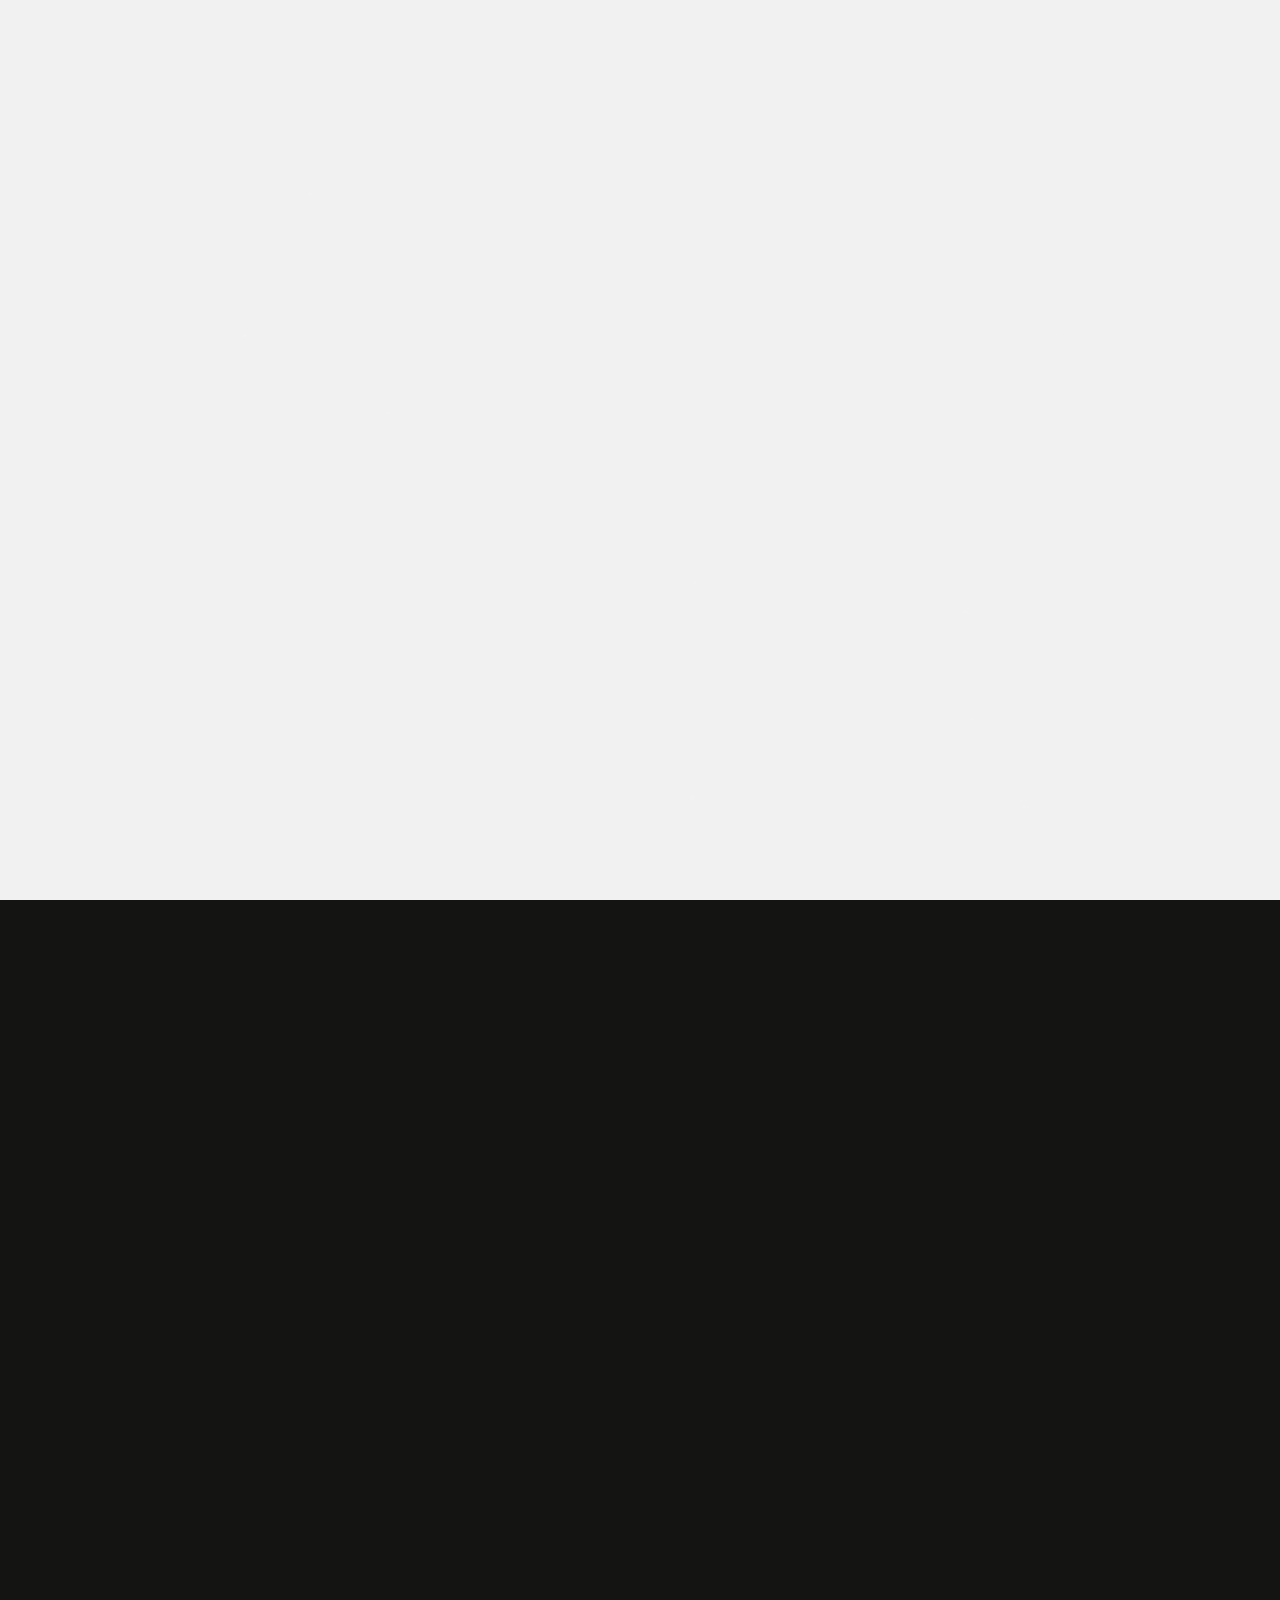
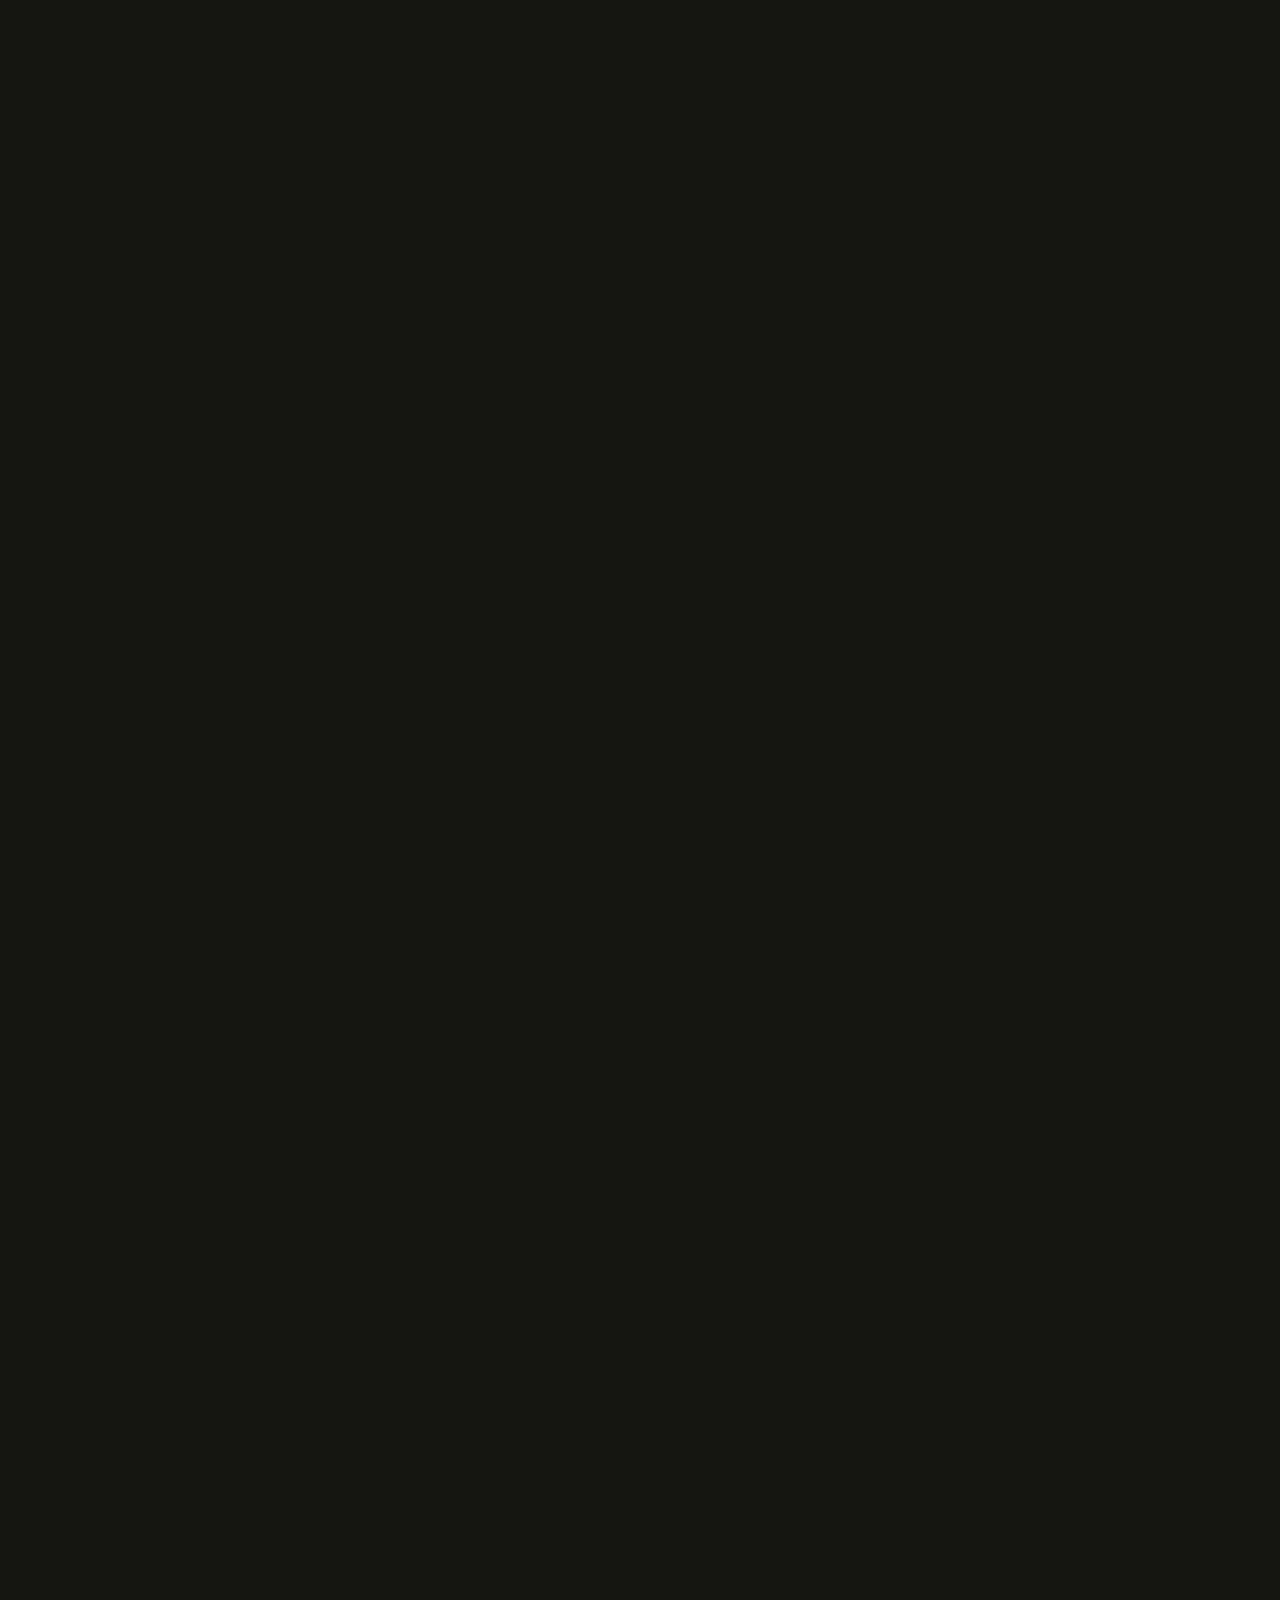
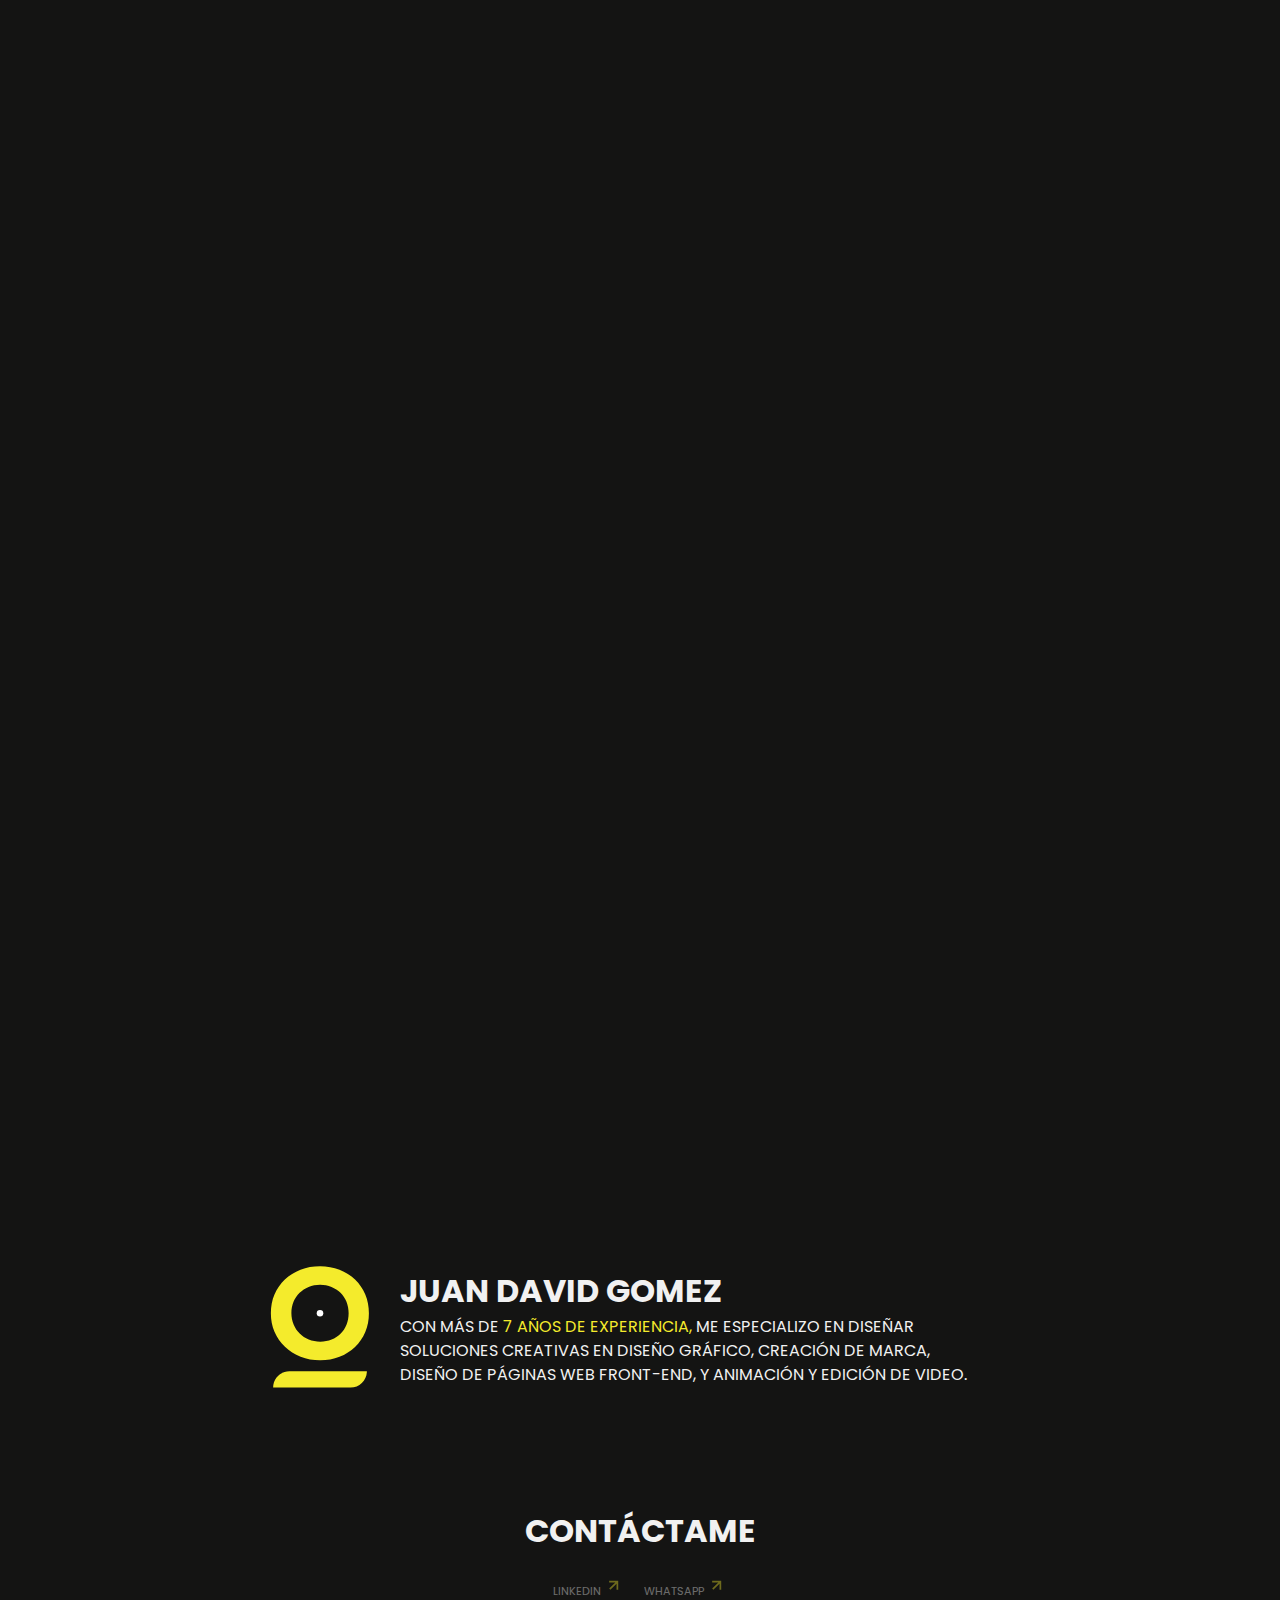
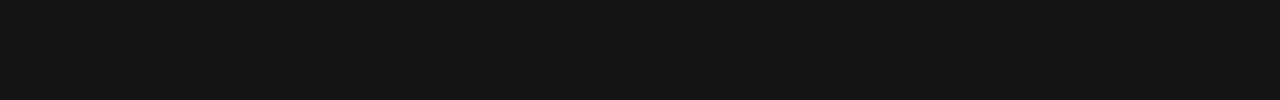
<file: proyectos.html>
<!DOCTYPE html>
<html lang="es">
<head>
    <meta charset="UTF-8">
    <meta name="viewport" content="width=device-width, initial-scale=1.0">
    <title>Jdomez | Proyectos</title>
    <link rel="icon" type="image/x-icon" href="src/images/favicon.png">
    <link rel="stylesheet" href="src/css/global.css">
    <link rel="stylesheet" href="src/css/styles.css">
    <link rel="stylesheet" href="src/css/menu.css">
    <link rel="stylesheet" href="src/css/footer.css">
    <link rel="stylesheet" href="src/css/queries.css">
</head>
<body>
    <div class="cursor">
        <span>
            <svg viewBox="0 0 1080 1080" class="cursor-arrow" xmlns="http://www.w3.org/2000/svg">
                <polygon points="515.8 193.6 451.5 257.9 688.2 494.5 217.7 494.5 217.7 585.5 688.2 585.5 451.5 822.1 515.8 886.4 862.3 540" />
            </svg>
        </span>
    </div>
    <header class="header">
        <a href="index.html" class="header__logo e" aria-label="Logo de Jdomez">
            <img src="src/images/logo-jdomez.svg" alt="Jdomez logo">
        </a>
        <nav class="header__nav__toggle">
            <ul class="header__menu__toggle" id="menuToggle">
                <li><a href="index.html" class="e">INICIO</a></li>
                <li><a href="proyectos/branding.html" class="e">BRANDING</a></li>
                <li><a href="proyectos/diseño.html" class="e">DISEÑO</a></li>
                <li><a href="proyectos.html" class="e">PROYECTOS WEB</a></li>
                <li><a href="proyectos/video.html" class="e">VIDEO</a></li>
            </ul>
            <div class="header__nav__toggle__button" id="toggleButton">
                <button>Menu</button>
                <button>Menu</button>
            </div>
        </nav>
    </header>

    <section class="select-projects">
        <h1 class="projects__title">
            <span>
                Proyectos Web
            </span>
            <span class="projects__title--yellow">DESLIZA</span>
            <video src="src/images/proyectos.mp4" muted loop autoplay></video>
        </h1>

        <div class="project">
            <div class="select-projects__project-name">
                <span class="projects__project-year">2025</span>
                <div class="select-projects__project">
                    <h2>Cialpha Agency</h2>
                    <span class="skills">One Page</span>
                    <span class="skills">Html5, Css3, Js</span>
                </div>
                <a href="proyectos/cialpha.html" class="btn-project e">Ver proyecto
                    <svg viewBox="0 0 1080 1080" xmlns="http://www.w3.org/2000/svg">
                    <polygon points="515.8 193.6 451.5 257.9 688.2 494.5 217.7 494.5 217.7 585.5 688.2 585.5 451.5 822.1 515.8 886.4 862.3 540" />
                </svg>
                </a>
            </div>
            <div class="select-projects__project-img">
                <div class="projects-images__browser">
                    <div class="projects-images__browser-dots"></div>
                    <div class="projects-images__browser-url"></div>
                    <div class="projects-images__browser-share"></div>
                </div>
                <a href="proyectos/cialpha.html" class="e">
                    <picture>
                        <source srcset="src/images/cialpha-portada.webp" type="image/webp">
                        <source srcset="src/images/cialpha-portada.jpg" type="image/jpeg">
                        <img src="src/images/cialpha-portada.jpg" alt="Sitio web Cialpha" style="width: 100%; height: auto;">
                    </picture>
                </a>
            </div>
        </div>

        <div class="project">
            <div class="select-projects__project-name">
                <span class="projects__project-year">2024</span>
                <div class="select-projects__project">
                    <h2>Castillitos</h2>
                    <span class="skills">E-commerce</span>
                    <span class="skills">Shopify</span>
                </div>
                <a href="proyectos/castillitos.html" class="btn-project e">Ver proyecto
                    <svg viewBox="0 0 1080 1080" xmlns="http://www.w3.org/2000/svg">
                        <polygon points="515.8 193.6 451.5 257.9 688.2 494.5 217.7 494.5 217.7 585.5 688.2 585.5 451.5 822.1 515.8 886.4 862.3 540" />
                    </svg>
                </a>
            </div>
            <div class="select-projects__project-img">
                <div class="projects-images__browser">
                    <div class="projects-images__browser-dots"></div>
                    <div class="projects-images__browser-url"></div>
                    <div class="projects-images__browser-share"></div>
                </div>
                <a href="proyectos/castillitos.html" class="e">
                    <picture>
                        <source srcset="src/images/castillitos-portada.webp" type="image/webp">
                        <source srcset="src/images/castillitos-portada.jpg" type="image/jpeg">
                        <img src="src/images/castillitos-portada.jpg" alt="Sitio web Castillitos" style="width: 100%; height: auto;">
                    </picture>
                </a>
            </div>
        </div>

        <div class="project">
            <div class="select-projects__project-name">
                <span class="projects__project-year">2022</span>
                <div class="select-projects__project">
                    <h2>Jeans Y Moda</h2>
                    <span class="skills">E-commerce</span>
                    <span class="skills">Shopify</span>
                </div>
                <a href="proyectos/jeansymoda.html" class="btn-project e">Ver proyecto
                    <svg viewBox="0 0 1080 1080" xmlns="http://www.w3.org/2000/svg">
                    <polygon points="515.8 193.6 451.5 257.9 688.2 494.5 217.7 494.5 217.7 585.5 688.2 585.5 451.5 822.1 515.8 886.4 862.3 540" />
                </svg>
                </a>
            </div>
            <div class="select-projects__project-img">
                <div class="projects-images__browser">
                    <div class="projects-images__browser-dots"></div>
                    <div class="projects-images__browser-url"></div>
                    <div class="projects-images__browser-share"></div>
                </div>
                <a href="proyectos/jeansymoda.html" class="e">
                    <picture>
                        <source srcset="src/images/jeansymoda-portada.webp" type="image/webp">
                        <source srcset="src/images/jeansymoda-portada.jpg" type="image/jpeg">
                        <img src="src/images/jeansymoda-portada.jpg" alt="Sitio web Jeans Y Moda" style="width: 100%; height: auto;">
                    </picture>
                </a>
            </div>
        </div>

        <div class="project">
            <div class="select-projects__project-name">
                <span class="projects__project-year">2023</span>
                <div class="select-projects__project">
                    <h2>El Galaxy Event Center</h2>
                    <span class="skills">E-commerce</span>
                    <span class="skills">Wordpress</span>
                </div>
                <a href="proyectos/elgalaxyeventcenter.html" class="btn-project e">Ver proyecto
                    <svg viewBox="0 0 1080 1080" xmlns="http://www.w3.org/2000/svg">
                    <polygon points="515.8 193.6 451.5 257.9 688.2 494.5 217.7 494.5 217.7 585.5 688.2 585.5 451.5 822.1 515.8 886.4 862.3 540" />
                </svg>
                </a>
            </div>
            <div class="select-projects__project-img">
                <div class="projects-images__browser">
                    <div class="projects-images__browser-dots"></div>
                    <div class="projects-images__browser-url"></div>
                    <div class="projects-images__browser-share"></div>
                </div>
                <a href="proyectos/elgalaxyeventcenter.html" class="e">
                    <picture>
                        <source srcset="src/images/elgalaxyevent.com-portada.webp" type="image/webp">
                        <source srcset="src/images/elgalaxyevent.com-portada.jpg" type="image/jpeg">
                        <img src="src/images/elgalaxyevent.com-portada.jpg" alt="Sitio web El Galaxy Event Center" style="width: 100%; height: auto;">
                    </picture>
                </a>
            </div>
        </div>
    </section>

    <div class="box-transition-home">
        <div class="box box--top"></div>
        <div class="logo-loading">
            <img class="logo-loading--animated" src="src/images/logo-jdomez-black.svg" alt="Logo Jdomez">
        </div>
        <div class="box box--bottom"></div>
    </div>

    <video src="src/images/noise-dust-overlay.mp4" muted loop autoplay class="noise"></video>
    
    <footer id="footer" class="footer">
        <div class="footer__jdomez-info-container">
            <div class="footer__human-eye">
                <img src="src/images/jdomez-human-eye.svg" alt="jdomez human eye">
            </div>
            <div class="footer__jdomez-info">
                <h2 class="footer__jdomez-info-title">Juan David Gomez</h2>
                <div class="footer__jdomez-info-content">
                <div class="footer__jdomez-info-text">
                    <p>
                    Con más de <span>7 años de experiencia,</span> me especializo en diseñar soluciones creativas en diseño gráfico,
                    creación de marca, diseño de páginas web front-end, y animación y edición de video.
                    </p>
                </div>
                </div>
            </div>
            </div>
        
            <div class="footer-social-container">
            <div class="footer-social__mail">
                <div class="text-reveal">
                <div class="text-wrapper">
                    <a href="mailto:contact@jdomez.com" class="text-top">Contáctame</a>
                    <a href="mailto:contact@jdomez.com" class="text-bottom">Contáctame</a>
                </div>
                </div>
            </div>
            <div class="social-links-container">
                <a href="https://www.linkedin.com/in/juan-david-gomez-531b841b7/" class="social-link" target="_blank">linkedin
                    <svg viewBox="0 0 1080 1080" xmlns="http://www.w3.org/2000/svg">
                        <polygon points="515.8 193.6 451.5 257.9 688.2 494.5 217.7 494.5 217.7 585.5 688.2 585.5 451.5 822.1 515.8 886.4 862.3 540" />
                    </svg>
                </a>
                <a href="https://wa.me/+573019321135" class="social-link" target="_blank">whatsapp
                    <svg viewBox="0 0 1080 1080" xmlns="http://www.w3.org/2000/svg">
                        <polygon points="515.8 193.6 451.5 257.9 688.2 494.5 217.7 494.5 217.7 585.5 688.2 585.5 451.5 822.1 515.8 886.4 862.3 540" />
                    </svg>
                </a>
            </div>
        </div>
    </footer>
    <script src="src/js/Lenis.min.js"></script>
    <script src="src/js/Gsap.min.js"></script>
    <script src="src/js/ScrollTrigger.min.js"></script>
    <script src="src/js/script.js"></script>
</body>
</html>
</file>
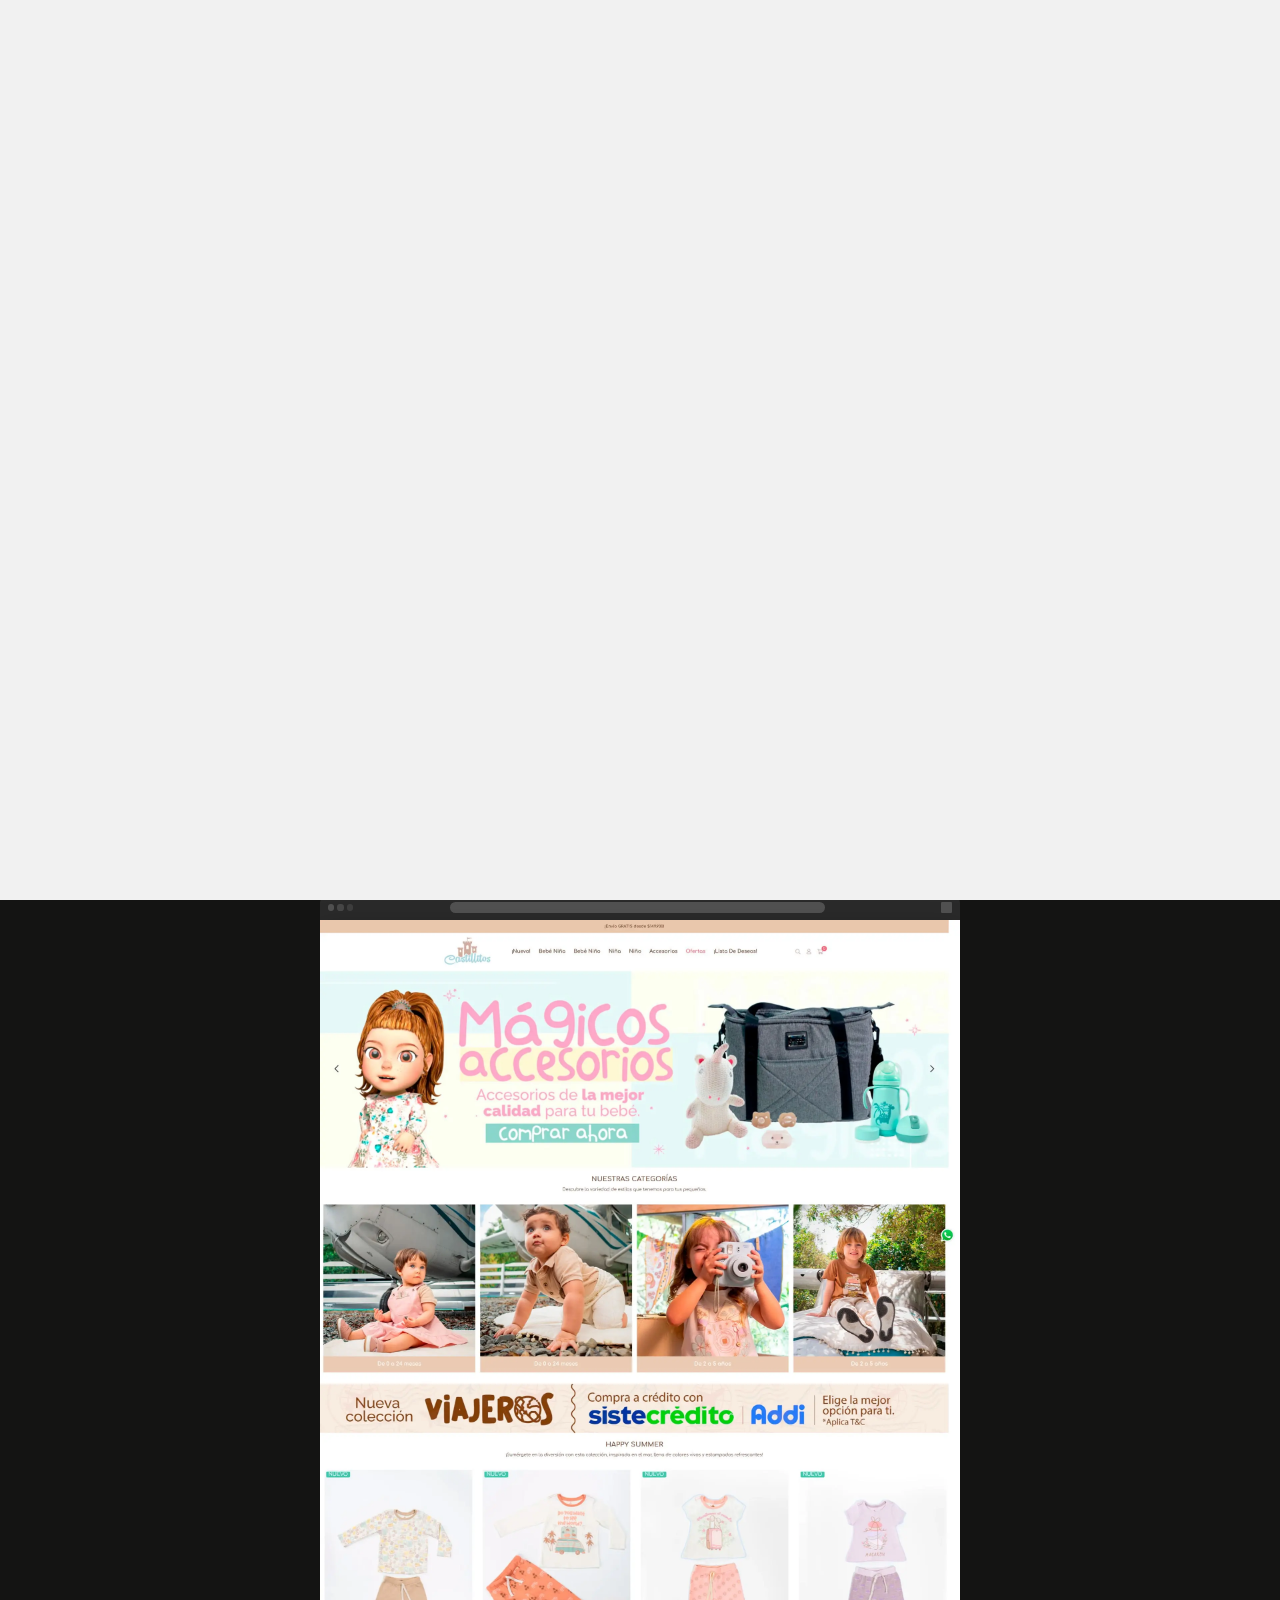
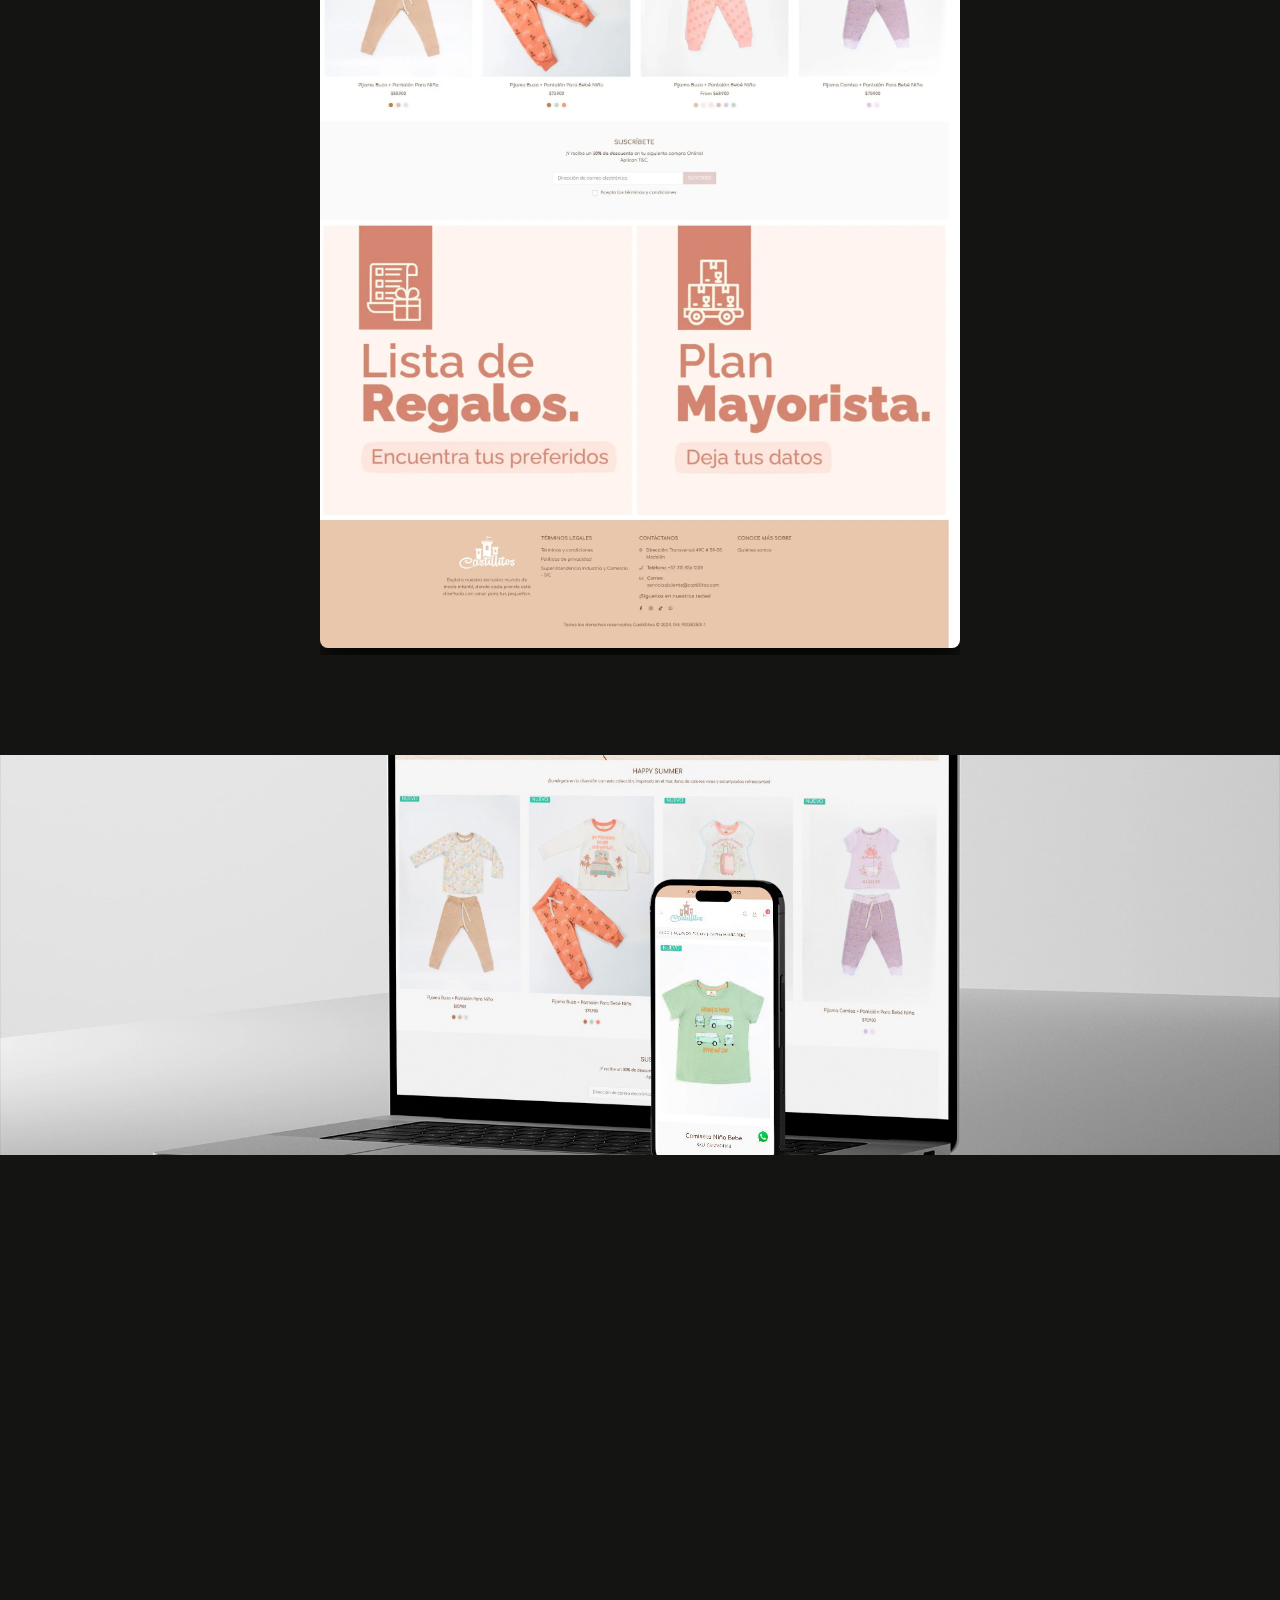
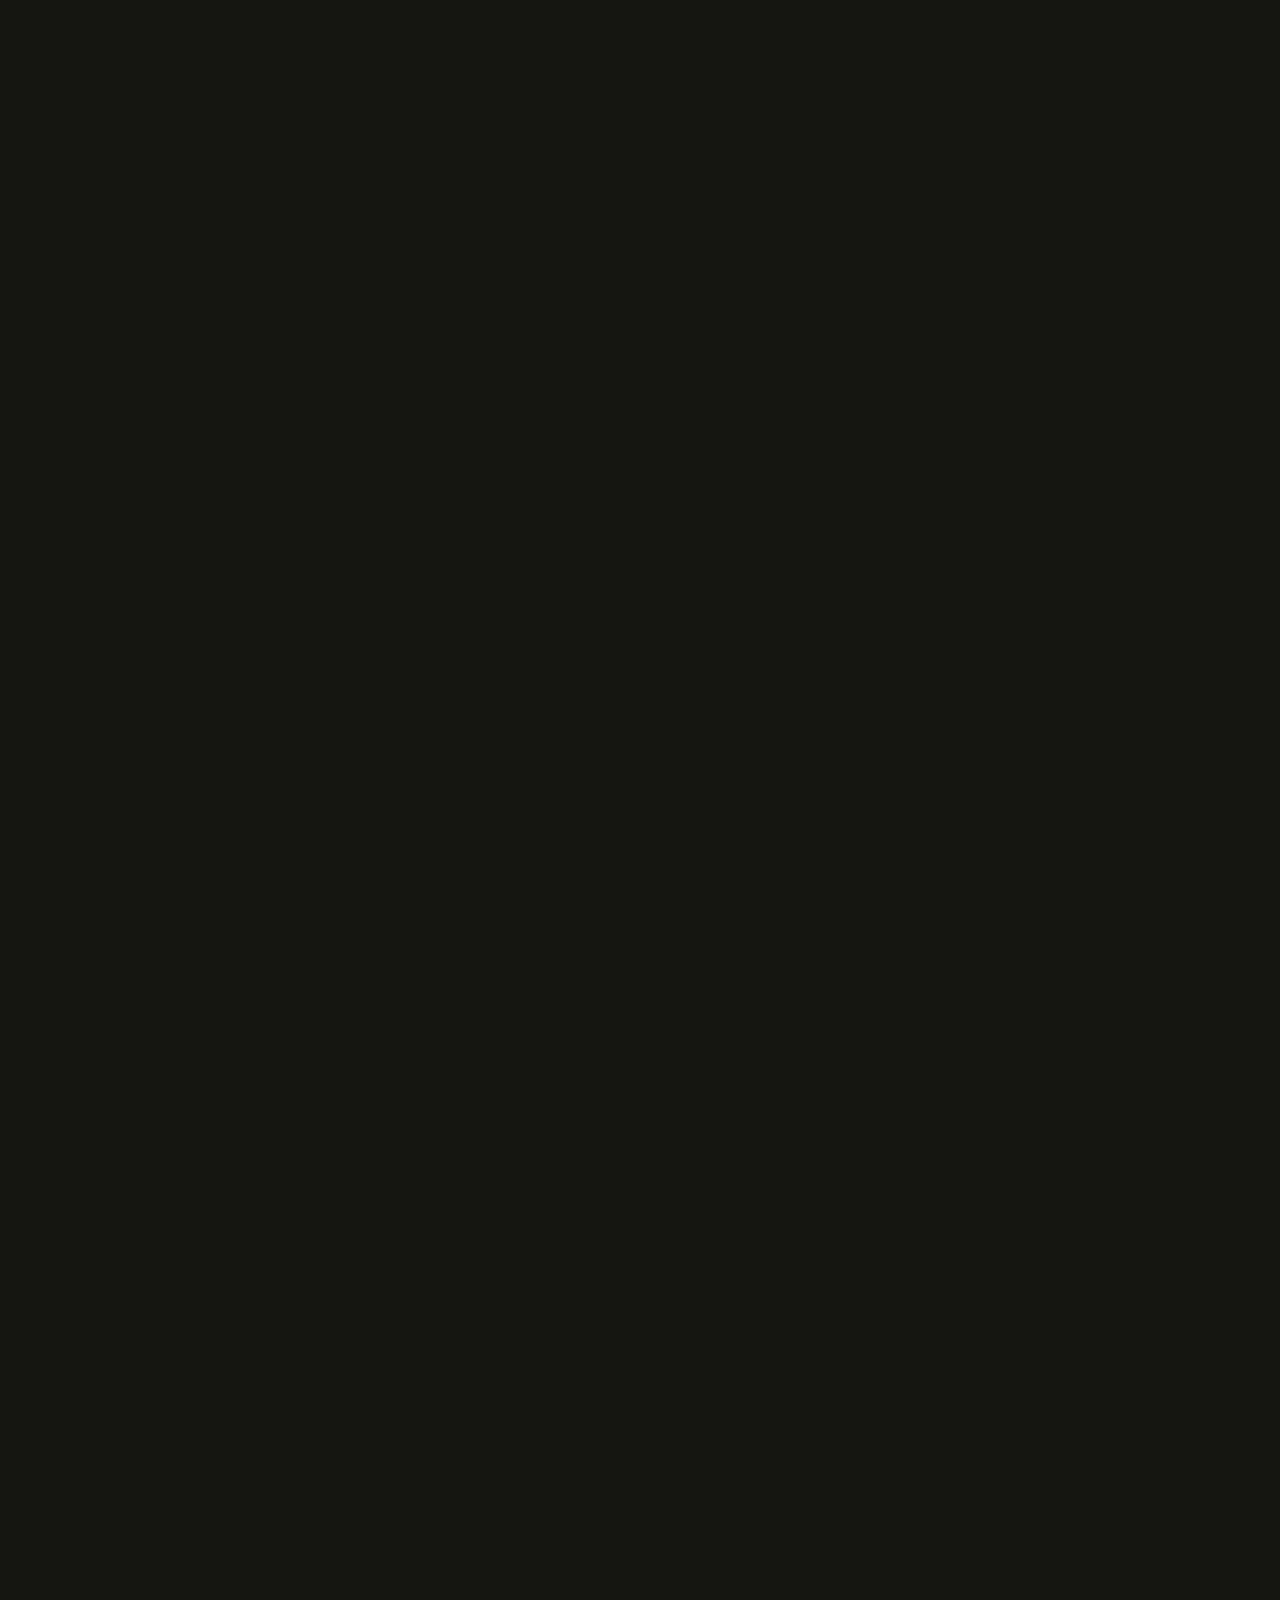
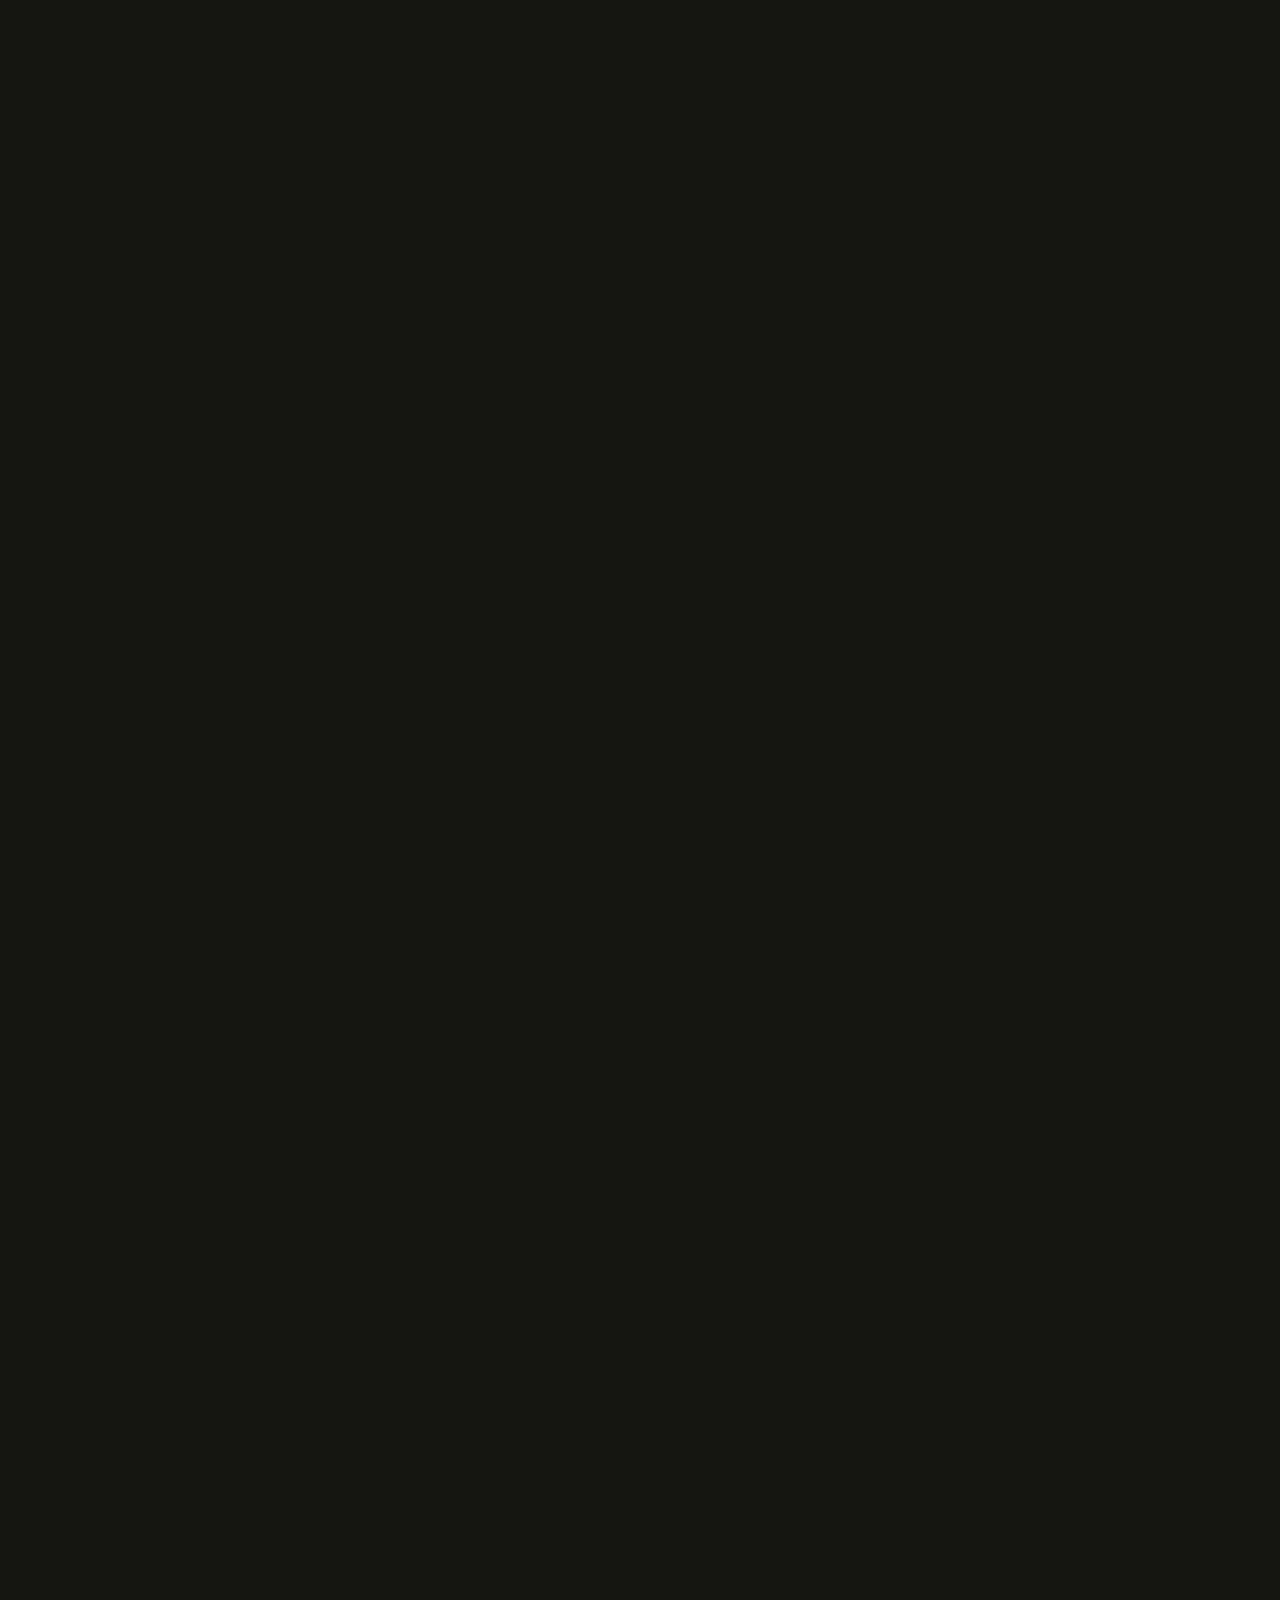
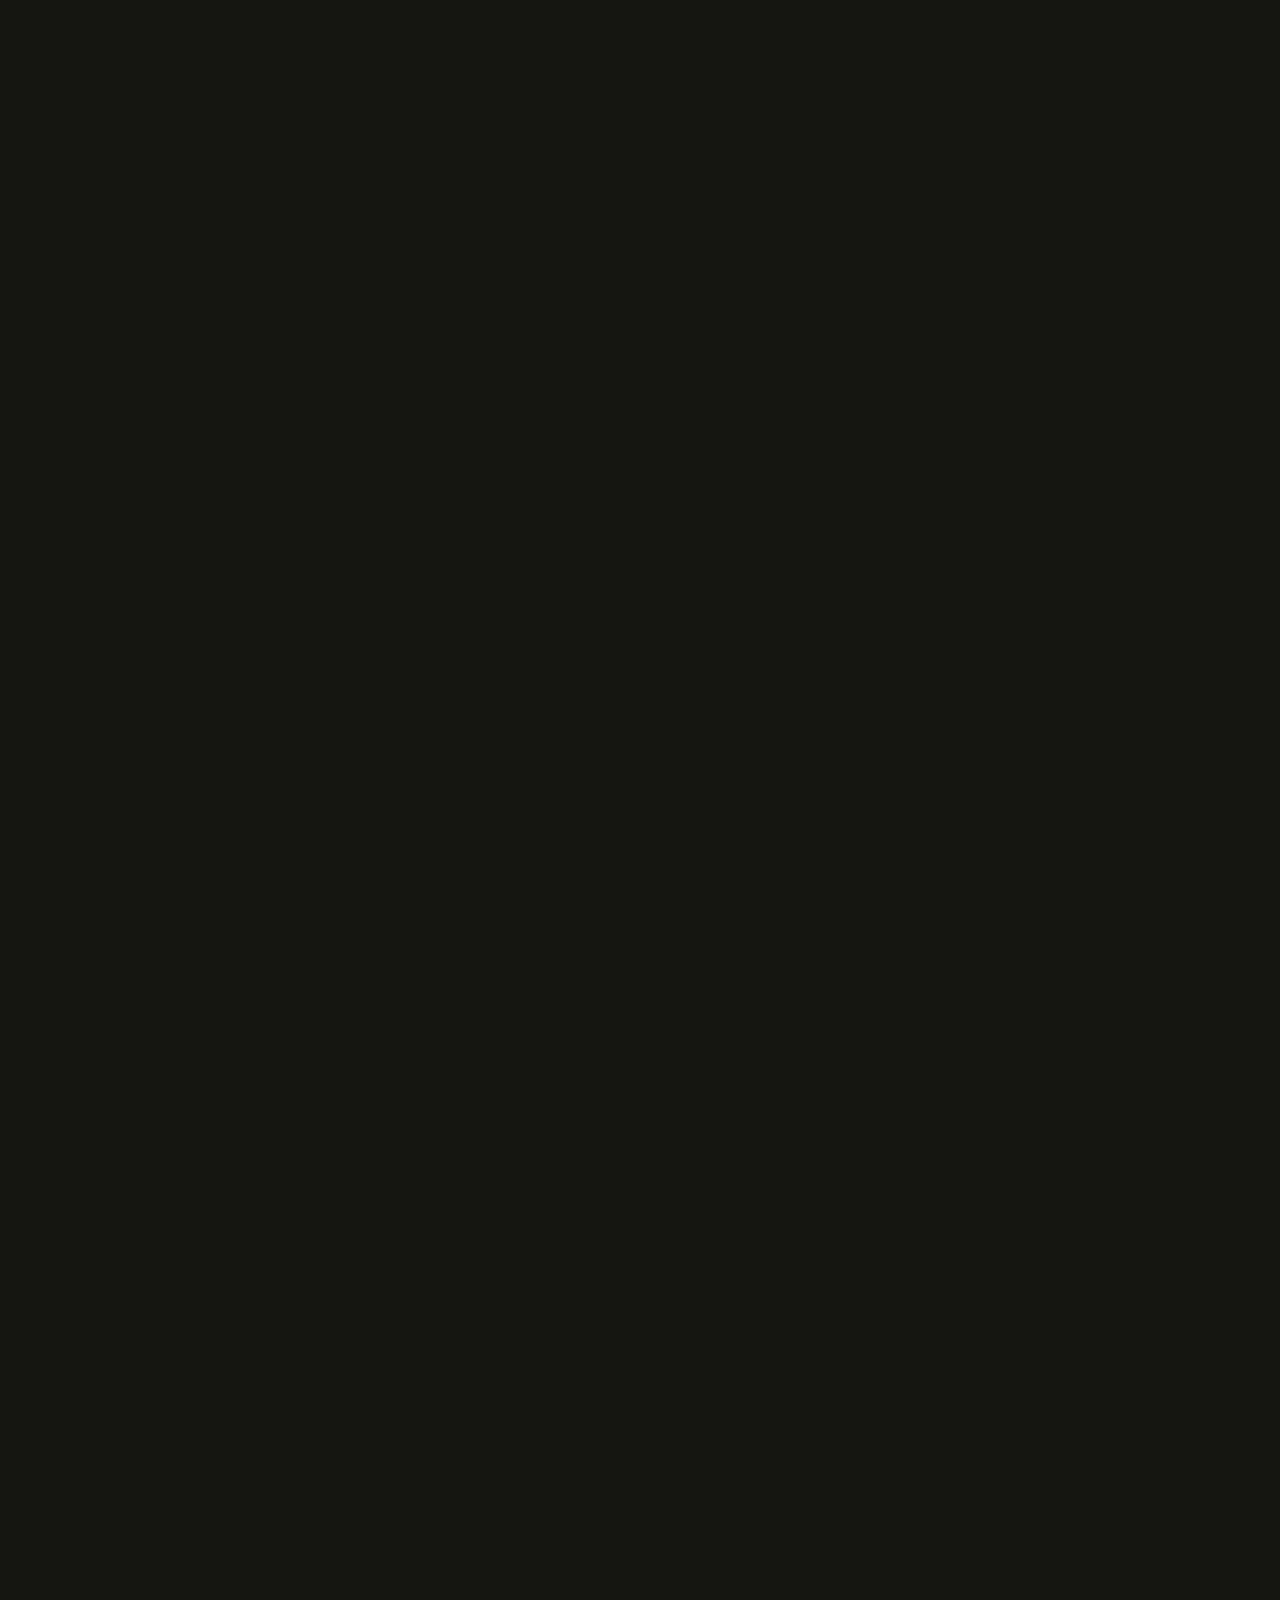
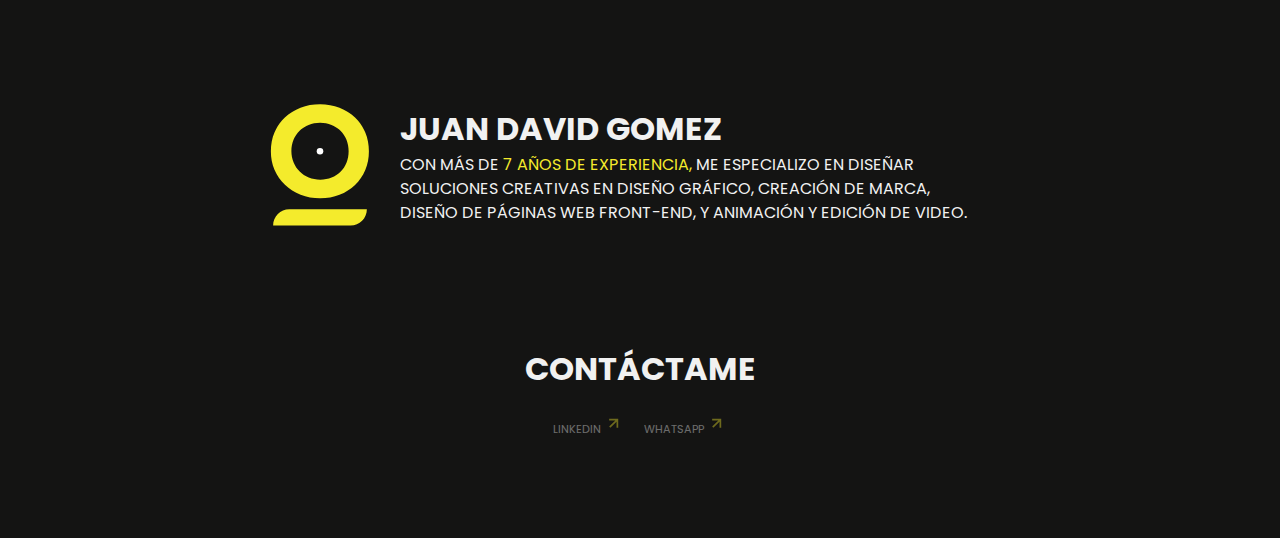
<file: proyectos/castillitos.html>
<!DOCTYPE html>
<html lang="es">
<head>
    <meta charset="UTF-8">
    <meta name="viewport" content="width=device-width, initial-scale=1.0">
    <title>Jdomez | Castillitos</title>
    <link rel="icon" type="image/x-icon" href="/src/images/favicon.png">
    <link rel="stylesheet" href="../src/css/global.css">
    <link rel="stylesheet" href="../src/css/styles.css">
    <link rel="stylesheet" href="../src/css/menu.css">
    <link rel="stylesheet" href="../src/css/footer.css">
    <link rel="stylesheet" href="../src/css/queries.css">
</head>
<body>
    <div class="cursor">
        <span>
            <svg viewBox="0 0 1080 1080" class="cursor-arrow" xmlns="http://www.w3.org/2000/svg">
                <polygon points="515.8 193.6 451.5 257.9 688.2 494.5 217.7 494.5 217.7 585.5 688.2 585.5 451.5 822.1 515.8 886.4 862.3 540" />
            </svg>
        </span>
    </div>
    <div class="pagination">
        <div class="pagination--disable">
            <svg viewBox="0 0 1080 1080" xmlns="http://www.w3.org/2000/svg">
                <polygon points="515.8 193.6 451.5 257.9 688.2 494.5 217.7 494.5 217.7 585.5 688.2 585.5 451.5 822.1 515.8 886.4 862.3 540" />
            </svg>
        </div>
        <div>
            <span>1/3</span>
        </div>
        <div>
            <a href="../proyectos/jeansymoda.html" class="e">
                <svg viewBox="0 0 1080 1080" xmlns="http://www.w3.org/2000/svg">
                    <polygon points="515.8 193.6 451.5 257.9 688.2 494.5 217.7 494.5 217.7 585.5 688.2 585.5 451.5 822.1 515.8 886.4 862.3 540" />
                </svg>
            </a>
        </div>
    </div>

    <header class="header">
        <a href="../index.html" class="header__logo e" aria-label="Logo de Jdomez">
            <img src="../src/images/logo-jdomez.svg" alt="Jdomez logo">
        </a>
        <nav class="header__nav__toggle">
            <ul class="header__menu__toggle" id="menuToggle">
                <li><a href="../index.html" class="e">INICIO</a></li>
                <li><a href="../proyectos/branding.html" class="e">BRANDING</a></li>
                <li><a href="../proyectos/diseño.html" class="e">DISEÑO</a></li>
                <li><a href="../proyectos.html" class="e">PROYECTOS WEB</a></li>
                <li><a href="../proyectos/video.html" class="e">VIDEO</a></li>
            </ul>
            <div class="header__nav__toggle__button" id="toggleButton">
                <button>Menu</button>
                <button>Menu</button>
            </div>
        </nav>
    </header>

    <section class="project-default">
        <div class="project-default__info-container">
            <div class="project-default__divider"></div>
            <div class="project-default__info">
                <h1 class="project-default__title">Castillitos</h1>
                <div class="project-default__date">
                    <h2 class="project-default__name">Moda para niños y niñas</h2>
                    <span>2024</span>
                </div>
                <div class="project-default__skills">
                    <span class="skills">Web /</span><span class="skills">Diseño /</span><span class="skills">E-commerce</span>
                </div>
                <p class="project-default__description">Crear la tienda online de Castillitos en Shopify fue un desafío enfocado en combinar funcionalidad con un diseño atractivo para el público infantil. Uno de los principales retos fue personalizar la plataforma para reflejar el espíritu lúdico y alegre de la marca, asegurando al mismo tiempo una experiencia de compra intuitiva. También trabajé en la optimización de la tienda para dispositivos móviles, un aspecto crucial en el sector de moda infantil. Integrar soluciones de pago y envío eficientes dentro de Shopify fue otro reto clave, garantizando una gestión fluida para la tienda.
                </p>
                <a href="https://castillitos.com" target="_blank" class="btn-project">Ver proyecto
                    <svg viewBox="0 0 1080 1080" xmlns="http://www.w3.org/2000/svg">
                        <polygon points="515.8 193.6 451.5 257.9 688.2 494.5 217.7 494.5 217.7 585.5 688.2 585.5 451.5 822.1 515.8 886.4 862.3 540" />
                    </svg>
                </a>
            </div>
        </div>
        <div class="projects-images">
            <div class="projects-images__browser">
                <div class="projects-images__browser-dots"></div>
                <div class="projects-images__browser-url"></div>
                <div class="projects-images__browser-share"></div>
            </div>
            <picture>
                <source srcset="../src/images/castillitos.com-home-full-screen.webp" type="image/webp">
                <source srcset="../src/images/castillitos.com-home-full-screen.jpg" type="image/jpeg">
                <img src="../src/images/castillitos.com-home-full-screen.jpg" alt="Castillitos web escritorio" style="width: 100%; height: auto;">
            </picture>
        </div>
        <div class="projects-images__mockup">
            <img src="../src/images/mockup-castillitos.jpg" alt="Castillitos responsive" class="mockup__img">
        </div>
        <div class="projects-images">
            <div class="projects-images__browser">
                <div class="projects-images__browser-dots"></div>
                <div class="projects-images__browser-url"></div>
                <div class="projects-images__browser-share"></div>
            </div>
            <picture>
                <source srcset="../src/images/castillitos.com-home-full-screen-mobile.webp" type="image/webp">
                <source srcset="../src/images/castillitos.com-home-full-screen-mobile.jpg" type="image/jpeg">
                <img src="../src/images/castillitos.com-home-full-screen-mobile.jpg" alt="Castillitos web móvil" style="width: 100%; height: auto;">
            </picture>
        </div>
    
        <div class="projects-images">
            <div class="projects-images__browser">
                <div class="projects-images__browser-dots"></div>
                <div class="projects-images__browser-url"></div>
                <div class="projects-images__browser-share"></div>
            </div>
            <picture>
                <source srcset="../src/images/castillitos.com-product-full-screen.webp" type="image/webp">
                <source srcset="../src/images/castillitos.com-product-full-screen.jpg" type="image/jpeg">
                <img src="../src/images/castillitos.com-product-full-screen.jpg" alt="Castillitos producto web móvil" style="width: 100%; height: auto;">
            </picture>
        </div>
    
        <div class="projects-images">
            <div class="projects-images__browser">
                <div class="projects-images__browser-dots"></div>
                <div class="projects-images__browser-url"></div>
                <div class="projects-images__browser-share"></div>
            </div>
            <picture>
                <source srcset="../src/images/castillitos.com-product-full-screen-mobile.webp" type="image/webp">
                <source srcset="../src/images/castillitos.com-product-full-screen-mobile.jpg" type="image/jpeg">
                <img src="../src/images/castillitos.com-product-full-screen-mobile.jpg" alt="Castillitos producto web móvil" style="width: 100%; height: auto;">
            </picture>
        </div>
    </section>

    <div class="box-transition-home">
        <div class="box box--top"></div>
        <div class="logo-loading">
            <img class="logo-loading--animated" src="../src/images/logo-jdomez-black.svg" alt="Logo Jdomez">
        </div>
        <div class="box box--bottom"></div>
    </div>

    <footer id="footer" class="footer">
        <div class="footer__jdomez-info-container">
            <div class="footer__human-eye">
                <img src="../src/images/jdomez-human-eye.svg" alt="jdomez human eye">
            </div>
            <div class="footer__jdomez-info">
                <h2 class="footer__jdomez-info-title">Juan David Gomez</h2>
                <div class="footer__jdomez-info-content">
                <div class="footer__jdomez-info-text">
                    <p>
                    Con más de <span>7 años de experiencia,</span> me especializo en diseñar soluciones creativas en diseño gráfico,
                    creación de marca, diseño de páginas web front-end, y animación y edición de video.
                    </p>
                </div>
                </div>
            </div>
            </div>
    
        <div class="footer-social-container">
            <div class="footer-social__mail">
                <div class="text-reveal">
                <div class="text-wrapper">
                    <a href="mailto:contact@jdomez.com" class="text-top">Contáctame</a>
                    <a href="mailto:contact@jdomez.com" class="text-bottom">Contáctame</a>
                </div>
                </div>
            </div>
            <div class="social-links-container">
                <a href="https://www.linkedin.com/in/juan-david-gomez-531b841b7/" class="social-link" target="_blank">linkedin
                    <svg viewBox="0 0 1080 1080" xmlns="http://www.w3.org/2000/svg">
                        <polygon points="515.8 193.6 451.5 257.9 688.2 494.5 217.7 494.5 217.7 585.5 688.2 585.5 451.5 822.1 515.8 886.4 862.3 540" />
                    </svg>
                </a>
                <a href="https://wa.me/+573019321135" class="social-link" target="_blank">whatsapp
                    <svg viewBox="0 0 1080 1080" xmlns="http://www.w3.org/2000/svg">
                        <polygon points="515.8 193.6 451.5 257.9 688.2 494.5 217.7 494.5 217.7 585.5 688.2 585.5 451.5 822.1 515.8 886.4 862.3 540" />
                    </svg>
                </a>
            </div>
        </div>
    </footer>
    <script src="../src/js/Lenis.min.js"></script>
    <script src="../src/js/Gsap.min.js"></script>
    <script src="../src/js/ScrollTrigger.min.js"></script>
    <script src="../src/js/script.js"></script>
</body>
</html>
</file>
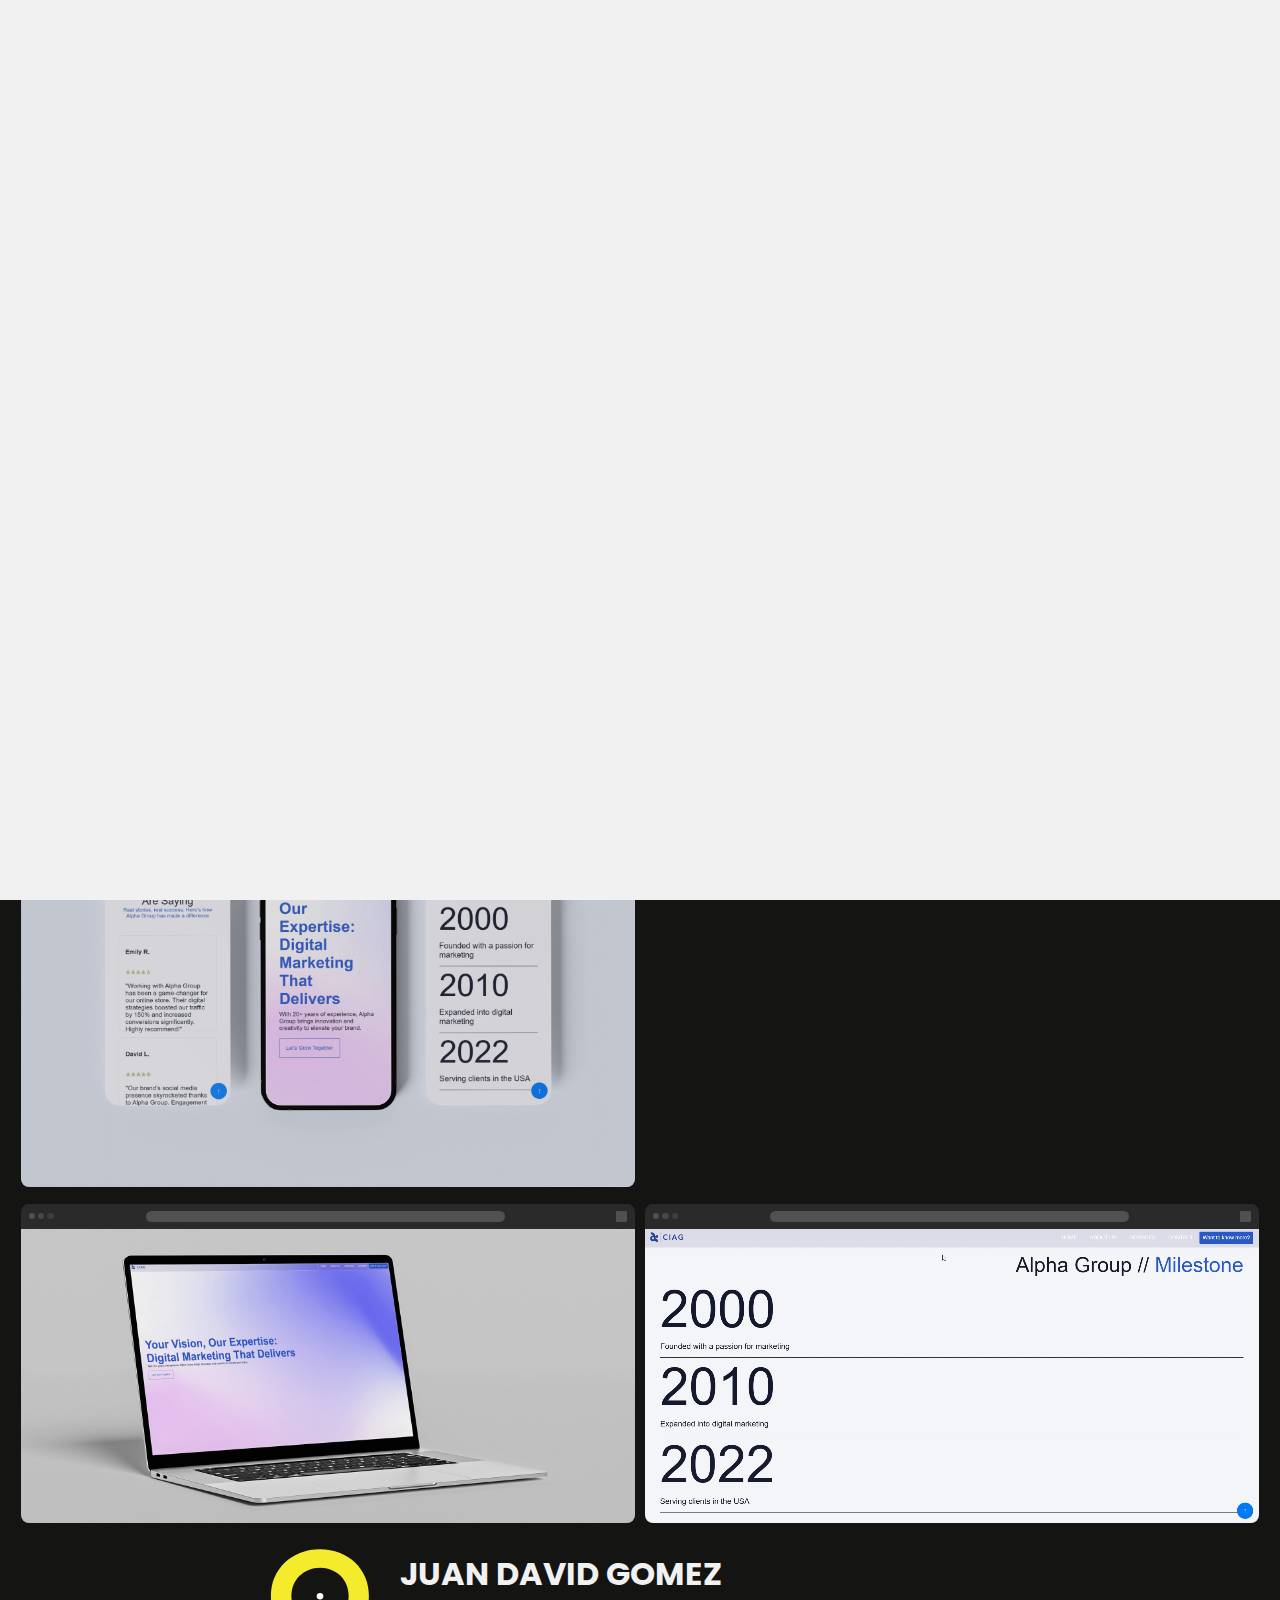
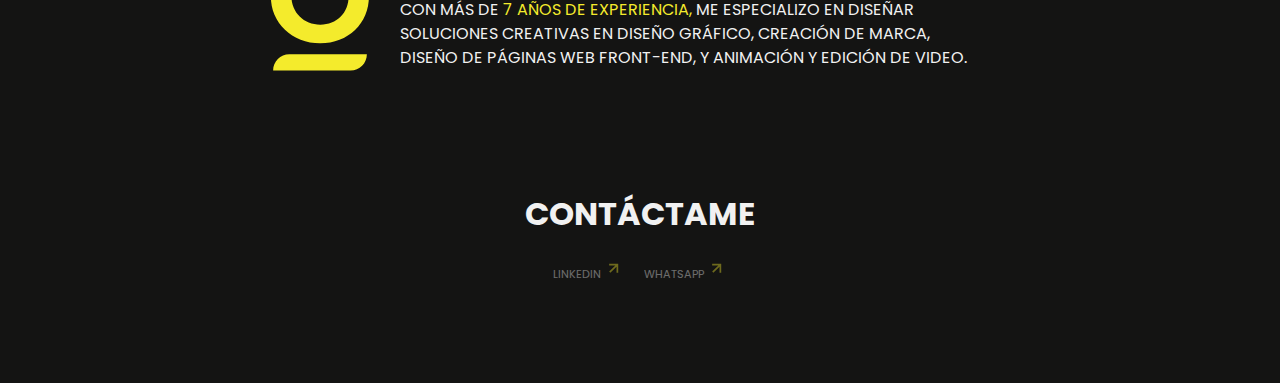
<file: proyectos/cialpha.html>
<!DOCTYPE html>
<html lang="es">
<head>
    <meta charset="UTF-8">
    <meta name="viewport" content="width=device-width, initial-scale=1.0">
    <title>Jdomez | Cialpha</title>
    <link rel="icon" type="image/x-icon" href="../src/images/favicon.png">
    <link rel="stylesheet" href="../src/css/global.css">
    <link rel="stylesheet" href="../src/css/styles.css">
    <link rel="stylesheet" href="../src/css/menu.css">
    <link rel="stylesheet" href="../src/css/footer.css">
    <link rel="stylesheet" href="../src/css/queries.css">
</head>
<body>
    <div class="cursor">
        <span>
            <svg viewBox="0 0 1080 1080" class="cursor-arrow" xmlns="http://www.w3.org/2000/svg">
                <polygon points="515.8 193.6 451.5 257.9 688.2 494.5 217.7 494.5 217.7 585.5 688.2 585.5 451.5 822.1 515.8 886.4 862.3 540" />
            </svg>
        </span>
    </div>

    <header class="header">
        <a href="../index.html" class="header__logo e" aria-label="Logo de Jdomez">
            <img src="/src/images/logo-jdomez.svg" alt="Jdomez logo">
        </a>
        <nav class="header__nav__toggle">
            <ul class="header__menu__toggle" id="menuToggle">
                <li><a href="/" class="e">INICIO</a></li>
                <li><a href="../proyectos/branding.html" class="e">BRANDING</a></li>
                <li><a href="../proyectos/diseño.html" class="e">DISEÑO</a></li>
                <li><a href="../proyectos.html" class="e">PROYECTOS WEB</a></li>
                <li><a href="/proyectos/video.html" class="e">VIDEO</a></li>
            </ul>
            <div class="header__nav__toggle__button" id="toggleButton">
                <button>Menu</button>
                <button>Menu</button>
            </div>
        </nav>
    </header>

    <section class="project-default">
        <div class="project-default__info-container">
            <div class="project-default__divider"></div>
            <div class="project-default__info">
                <h1 class="project-default__title">Cialpha</h1>
                <div class="project-default__date">
                    <h2 class="project-default__name">Portafolio</h2>
                    <span>2025</span>
                </div>
                <div class="project-default__skills">
                    <span class="skills">desarrollo web |</span>
                </div>
                <p class="project-default__description">
                    En este proyecto, diseñé y desarrollé una página web de una sola página (One Page) para la agencia Cialpha, utilizando tecnologías modernas como HTML5, CSS3 y JavaScript. Además, integré la página dentro del ecosistema de WordPress, creando un tema personalizado para garantizar flexibilidad y facilidad de gestión por parte del cliente.
                </p>
                <a href="https://cialpha.com/" target="_blank" class="btn-project">Ver proyecto
                    <svg viewBox="0 0 1080 1080" xmlns="http://www.w3.org/2000/svg">
                        <polygon points="515.8 193.6 451.5 257.9 688.2 494.5 217.7 494.5 217.7 585.5 688.2 585.5 451.5 822.1 515.8 886.4 862.3 540" />
                    </svg>
                </a>
            </div>
        </div>
        <div class="project__images-container cialpha">
            <div class="project-alpha">
                <div class="projects-images__browser">
                    <div class="projects-images__browser-dots"></div>
                    <div class="projects-images__browser-url"></div>
                    <div class="projects-images__browser-share"></div>
                </div>
                <picture>
                    <img src="../src/images/cialpha-one.jpg" alt="cialpha">
                </picture>
            </div>
            <div class="project-alpha">
                <div class="projects-images__browser">
                    <div class="projects-images__browser-dots"></div>
                    <div class="projects-images__browser-url"></div>
                    <div class="projects-images__browser-share"></div>
                </div>
                <video src="../src/videos/cialpha-two.mp4" muted loop autoplay></video>
            </div>
            <div class="project-alpha">
                <div class="projects-images__browser">
                    <div class="projects-images__browser-dots"></div>
                    <div class="projects-images__browser-url"></div>
                    <div class="projects-images__browser-share"></div>
                </div>
                <picture>
                    <img src="../src/images/cialpha-three.jpg" alt="cialpha">
                </picture>
            </div>
            <div class="project-alpha">
                <div class="projects-images__browser">
                    <div class="projects-images__browser-dots"></div>
                    <div class="projects-images__browser-url"></div>
                    <div class="projects-images__browser-share"></div>
                </div>
                <video src="../src/videos/cialpha-four.mp4" muted loop autoplay></video>
            </div>
        </div>
    </section>

    <div class="box-transition-home">
        <div class="box box--top"></div>
        <div class="logo-loading">
            <img class="logo-loading--animated" src="../src/images/logo-jdomez-black.svg" alt="Logo Jdomez">
        </div>
        <div class="box box--bottom"></div>
    </div>

    <footer id="footer" class="footer">
        <div class="footer__jdomez-info-container">
            <div class="footer__human-eye">
                <img src="../src/images/jdomez-human-eye.svg" alt="jdomez human eye">
            </div>
            <div class="footer__jdomez-info">
                <h2 class="footer__jdomez-info-title">Juan David Gomez</h2>
                <div class="footer__jdomez-info-content">
                <div class="footer__jdomez-info-text">
                    <p>
                    Con más de <span>7 años de experiencia,</span> me especializo en diseñar soluciones creativas en diseño gráfico,
                    creación de marca, diseño de páginas web front-end, y animación y edición de video.
                    </p>
                </div>
                </div>
            </div>
            </div>
        
            <div class="footer-social-container">
            <div class="footer-social__mail">
                <div class="text-reveal">
                <div class="text-wrapper">
                    <a href="mailto:contact@jdomez.com" class="text-top">Contáctame</a>
                    <a href="mailto:contact@jdomez.com" class="text-bottom">Contáctame</a>
                </div>
                </div>
            </div>
            <div class="social-links-container">
                <a href="https://www.linkedin.com/in/juan-david-gomez-531b841b7/" class="social-link" target="_blank">linkedin
                    <svg viewBox="0 0 1080 1080" xmlns="http://www.w3.org/2000/svg">
                        <polygon points="515.8 193.6 451.5 257.9 688.2 494.5 217.7 494.5 217.7 585.5 688.2 585.5 451.5 822.1 515.8 886.4 862.3 540" />
                    </svg>
                </a>
                <a href="https://wa.me/+573019321135" class="social-link" target="_blank">whatsapp
                    <svg viewBox="0 0 1080 1080" xmlns="http://www.w3.org/2000/svg">
                        <polygon points="515.8 193.6 451.5 257.9 688.2 494.5 217.7 494.5 217.7 585.5 688.2 585.5 451.5 822.1 515.8 886.4 862.3 540" />
                    </svg>
                </a>
            </div>
        </div>
    </footer>
    <script src="/src/js/Lenis.min.js"></script>
    <script src="/src/js/Gsap.min.js"></script>
    <script src="/src/js/ScrollTrigger.min.js"></script>
    <script src="/src/js/script.js"></script>
</body>
</html>
</file>
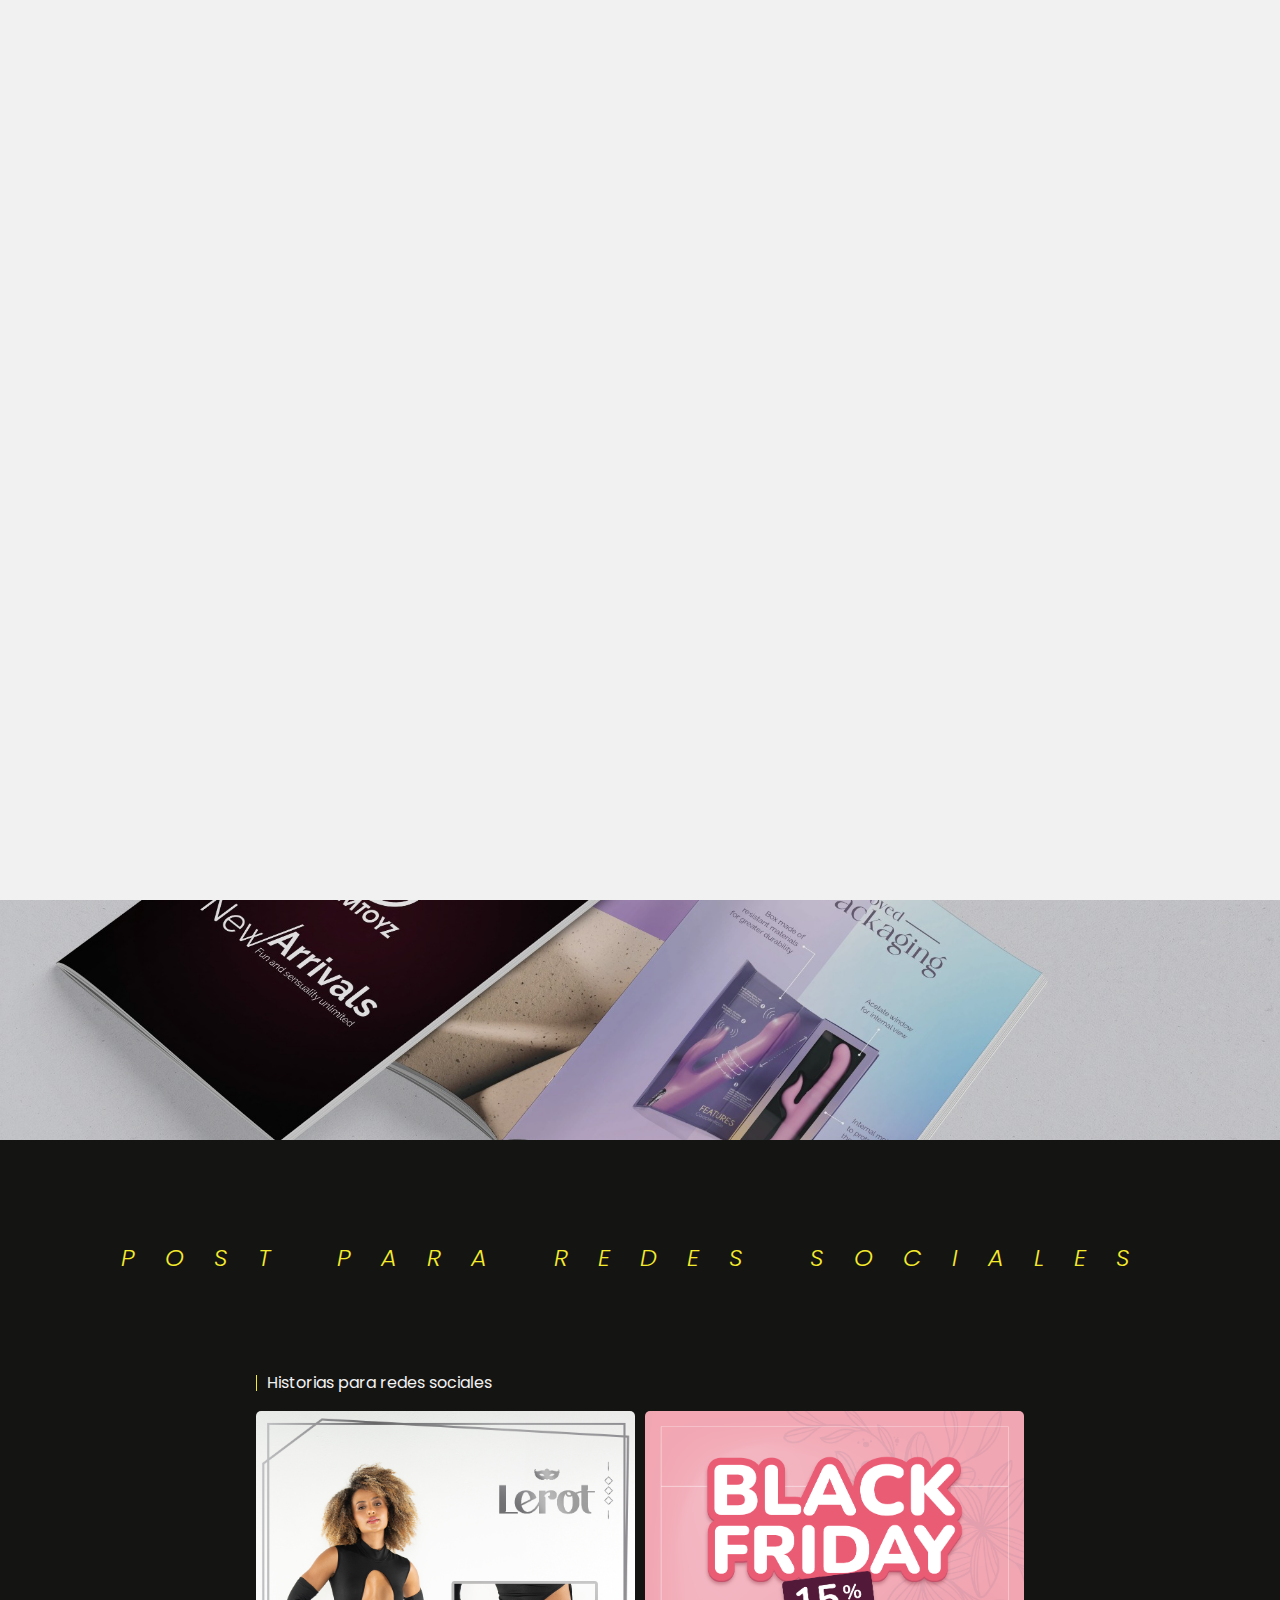
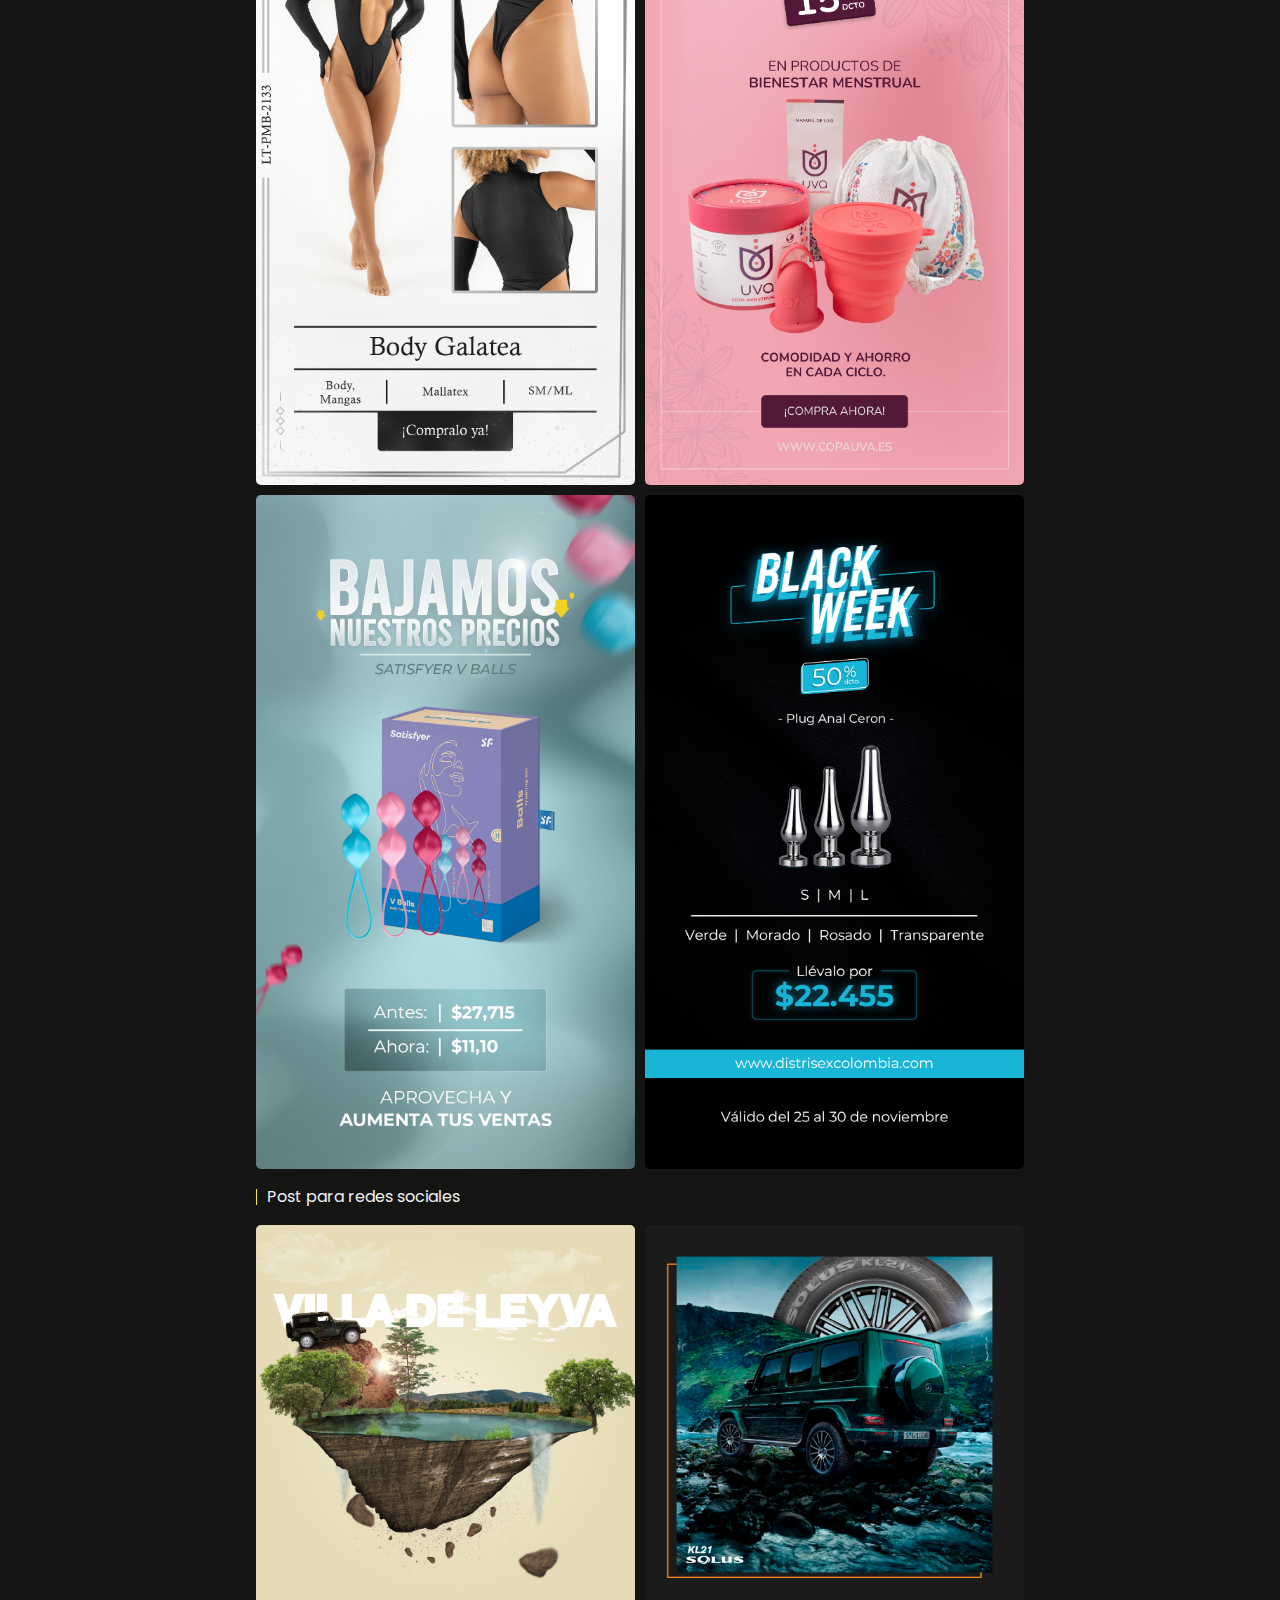
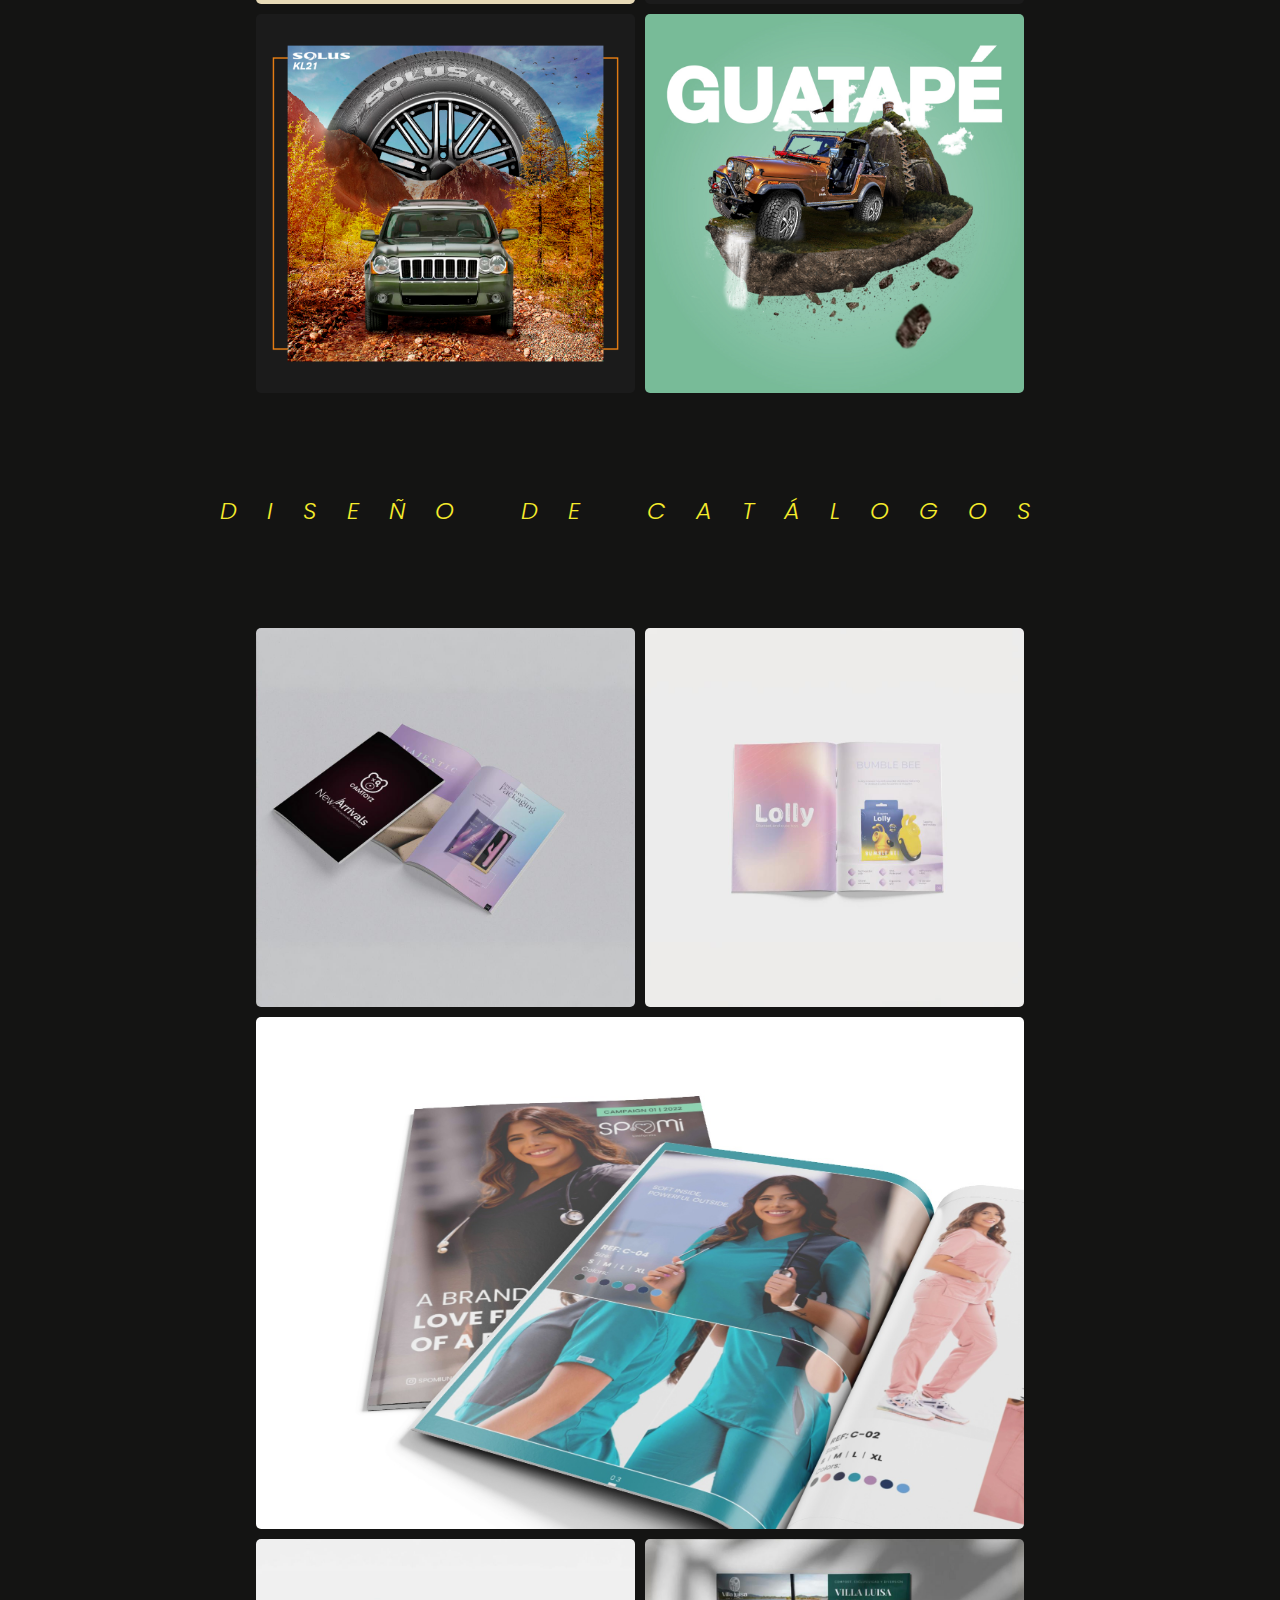
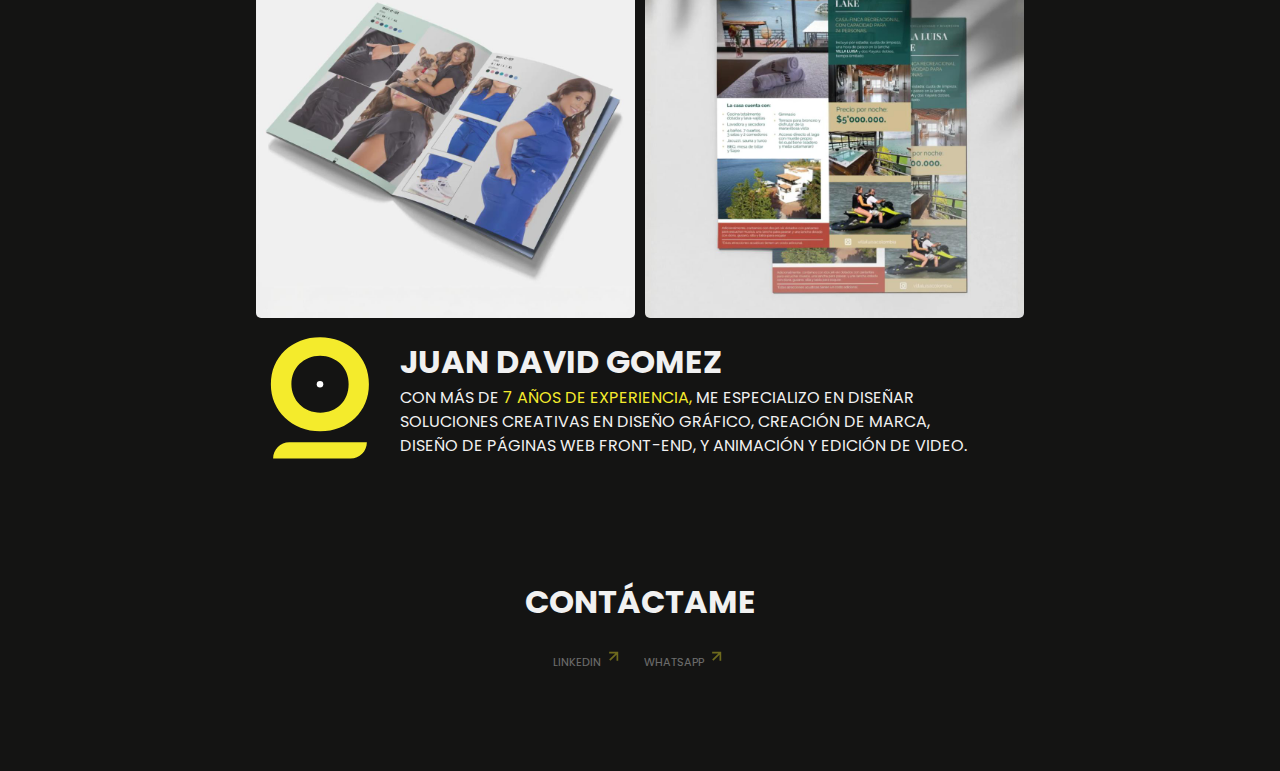
<file: proyectos/diseño.html>
<!DOCTYPE html>
<html lang="es">
<head>
    <meta charset="UTF-8">
    <meta name="viewport" content="width=device-width, initial-scale=1.0">
    <title>Jdomez | Diseño</title>
    <link rel="icon" type="image/x-icon" href="../src/images/favicon.png">
    <link rel="stylesheet" href="../src/css/global.css">
    <link rel="stylesheet" href="../src/css/styles.css">
    <link rel="stylesheet" href="../src/css/menu.css">
    <link rel="stylesheet" href="../src/css/footer.css">
    <link rel="stylesheet" href="../src/css/queries.css">
</head>
<body>
    <div class="cursor">
        <span>
            <svg viewBox="0 0 1080 1080" class="cursor-arrow" xmlns="http://www.w3.org/2000/svg">
                <polygon points="515.8 193.6 451.5 257.9 688.2 494.5 217.7 494.5 217.7 585.5 688.2 585.5 451.5 822.1 515.8 886.4 862.3 540" />
            </svg>
        </span>
    </div>
    
    <header class="header">
        <a href="/" class="header__logo e" aria-label="Logo de Jdomez">
            <img src="/src/images/logo-jdomez.svg" alt="Jdomez logo">
        </a>
        <nav class="header__nav__toggle">
            <ul class="header__menu__toggle" id="menuToggle">
                <li><a href="/" class="e">INICIO</a></li>
                <li><a href="/proyectos/branding" class="e">BRANDING</a></li>
                <li><a href="/proyectos/diseño" class="e">DISEÑO</a></li>
                <li><a href="/proyectos" class="e">PROYECTOS WEB</a></li>
                <li><a href="/proyectos/video" class="e">VIDEO</a></li>
            </ul>
            <div class="header__nav__toggle__button" id="toggleButton">
                <button>Menu</button>
                <button>Menu</button>
            </div>
        </nav>
    </header>

    <section class="project-default">
        <div class="project-default__info-container">
            <div class="project-default__divider"></div>
            <div class="project-default__info">
                <h1 class="project-default__title">Diseño Gráfico</h1>
                <div class="project-default__date">
                    <h2 class="project-default__name">Software</h2>
                    <span>Ilustrator & Photoshop</span>
                </div>
                <div class="project-default__skills">
                    <span class="skills">Social Media /</span><span class="skills">Editorial /</span><span class="skills">Diseño Gráfico</span>
                </div>
                <p class="project-default__description">
                    En esta sección descubrirás cómo mis creaciones gráficas transforman ideas en piezas que inspiran. Desde contenido impactante para redes sociales hasta catálogos detallados y material POP que cautiva, cada diseño es creado para transmitir tu esencia de manera profesional y memorable.
                </p>
            </div>
        </div>
        <div class="banner-catogory-grapDesign"></div>
        <h2 class="w-50">Post para redes sociales</h2>
        <span class="subtitle-design">Historias para redes sociales</span>
        <div class="images-gallery images-gallery__stories">
            <img src="/src/images/historia-5.jpg" alt="historia 5">
            <img src="/src/images/historia-3.png" alt="historia 3">
            <img src="/src/images/historia-4.jpg" alt="historia 4">
            <img src="/src/images/historia-1.jpg" alt="historia 1">
        </div>
        <span class="subtitle-design">Post para redes sociales</span>
        <div class="images-gallery images-gallery__post">
            <img src="/src/images/post-3.jpg" alt="post 1">
            <img src="/src/images/post-4.jpg" alt="post 2">
            <img src="/src/images/post-6.jpg" alt="post 4">
            <img src="/src/images/post-5.jpg" alt="post 3">
        </div>
        <h2 class="w-50">Diseño de catálogos</h2>
        <div class="images-gallery images-gallery__post">
            <img src="/src/images/Cover-and-open-magazine-mockup-1-1.jpeg" alt="catalogo 1">
            <img src="/src/images/Cover-and-open-magazine-2-mockup-1-1.jpeg" alt="catalogo 1">
        </div>
        <div class="images-gallery images-gallery__spomi">
            <img src="/src/images/Cover-and-open-magazine-spomi-mockup.jpeg" alt="catalogo spomi">
        </div>
        <div class="images-gallery images-gallery__post">
            <img src="/src/images/Cover-and-open-magazine-spomi-mockup-1-1.jpeg" alt="catalogo spomi 2">
            <img src="/src/images/flayer-mockup-1-1.jpeg" alt="flayer">
        </div>

    </section>

    <div class="box-transition-home">
        <div class="box box--top"></div>
        <div class="logo-loading">
            <img class="logo-loading--animated" src="../src/images/logo-jdomez-black.svg" alt="Logo Jdomez">
        </div>
        <div class="box box--bottom"></div>
    </div>

    <footer id="footer" class="footer">
        <div class="footer__jdomez-info-container">
            <div class="footer__human-eye">
                <img src="../src/images/jdomez-human-eye.svg" alt="jdomez human eye">
            </div>
            <div class="footer__jdomez-info">
                <h2 class="footer__jdomez-info-title">Juan David Gomez</h2>
                <div class="footer__jdomez-info-content">
                <div class="footer__jdomez-info-text">
                    <p>
                    Con más de <span>7 años de experiencia,</span> me especializo en diseñar soluciones creativas en diseño gráfico,
                    creación de marca, diseño de páginas web front-end, y animación y edición de video.
                    </p>
                </div>
                </div>
            </div>
            </div>
        
            <div class="footer-social-container">
            <div class="footer-social__mail">
                <div class="text-reveal">
                <div class="text-wrapper">
                    <a href="mailto:contact@jdomez.com" class="text-top">Contáctame</a>
                    <a href="mailto:contact@jdomez.com" class="text-bottom">Contáctame</a>
                </div>
                </div>
            </div>
            <div class="social-links-container">
                <a href="https://www.linkedin.com/in/juan-david-gomez-531b841b7/" class="social-link" target="_blank">linkedin
                    <svg viewBox="0 0 1080 1080" xmlns="http://www.w3.org/2000/svg">
                        <polygon points="515.8 193.6 451.5 257.9 688.2 494.5 217.7 494.5 217.7 585.5 688.2 585.5 451.5 822.1 515.8 886.4 862.3 540" />
                    </svg>
                </a>
                <a href="https://wa.me/+573019321135" class="social-link" target="_blank">whatsapp
                    <svg viewBox="0 0 1080 1080" xmlns="http://www.w3.org/2000/svg">
                        <polygon points="515.8 193.6 451.5 257.9 688.2 494.5 217.7 494.5 217.7 585.5 688.2 585.5 451.5 822.1 515.8 886.4 862.3 540" />
                    </svg>
                </a>
            </div>
        </div>
    </footer>
    <script src="/src/js/Lenis.min.js"></script>
    <script src="/src/js/Gsap.min.js"></script>
    <script src="/src/js/ScrollTrigger.min.js"></script>
    <script src="/src/js/script.js"></script>
</body>
</html>
</file>
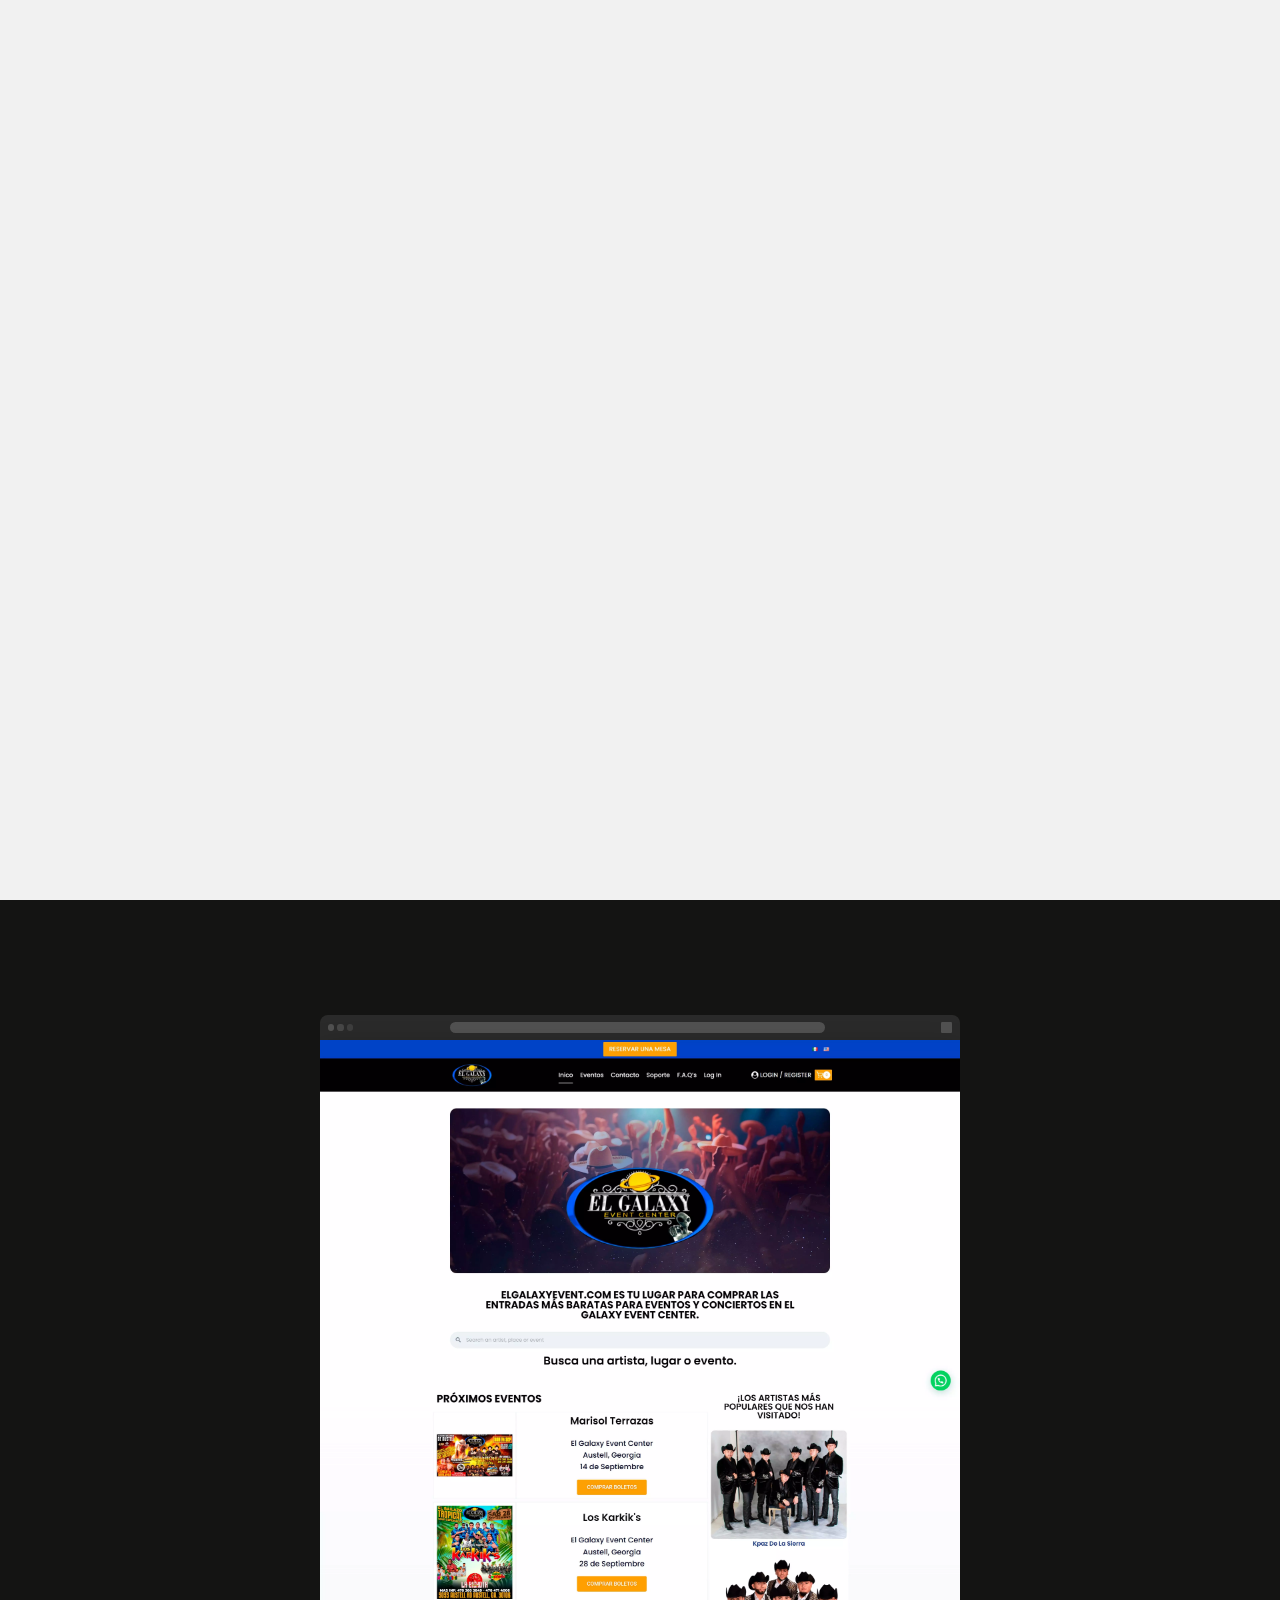
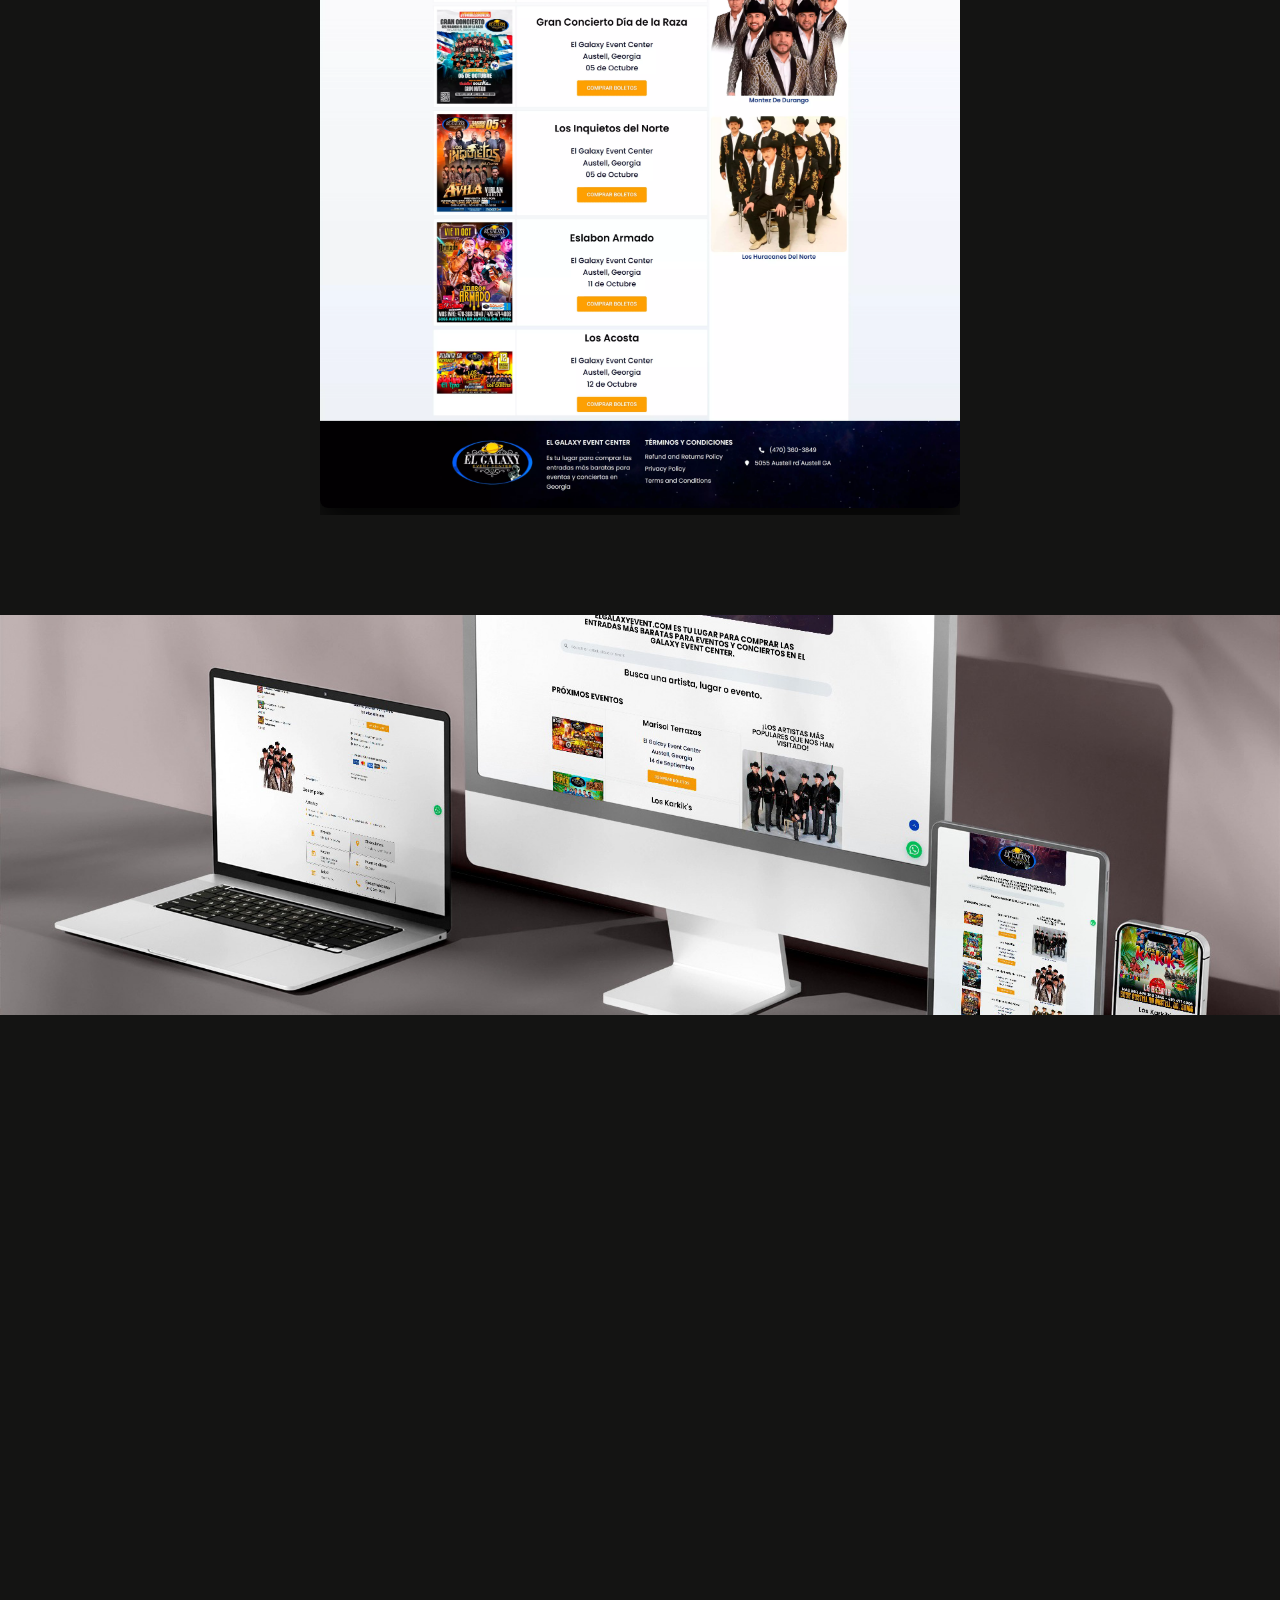
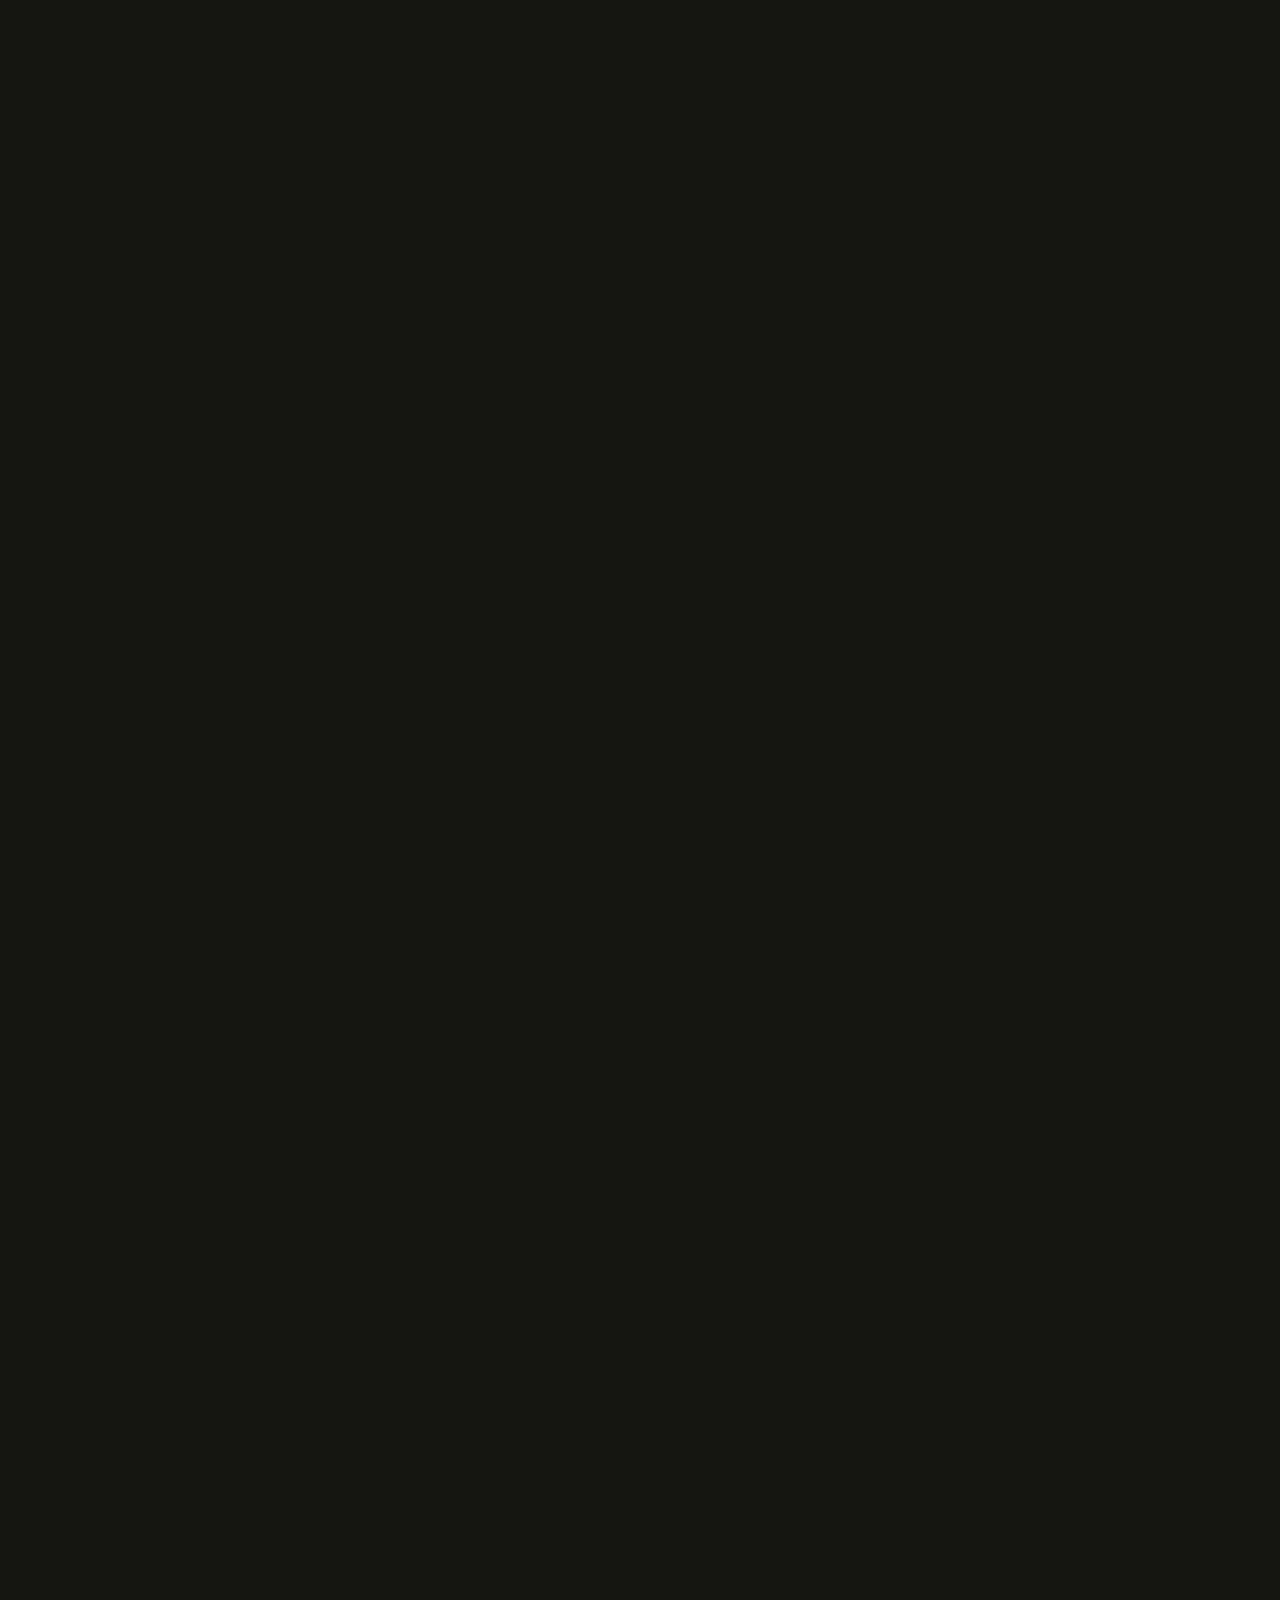
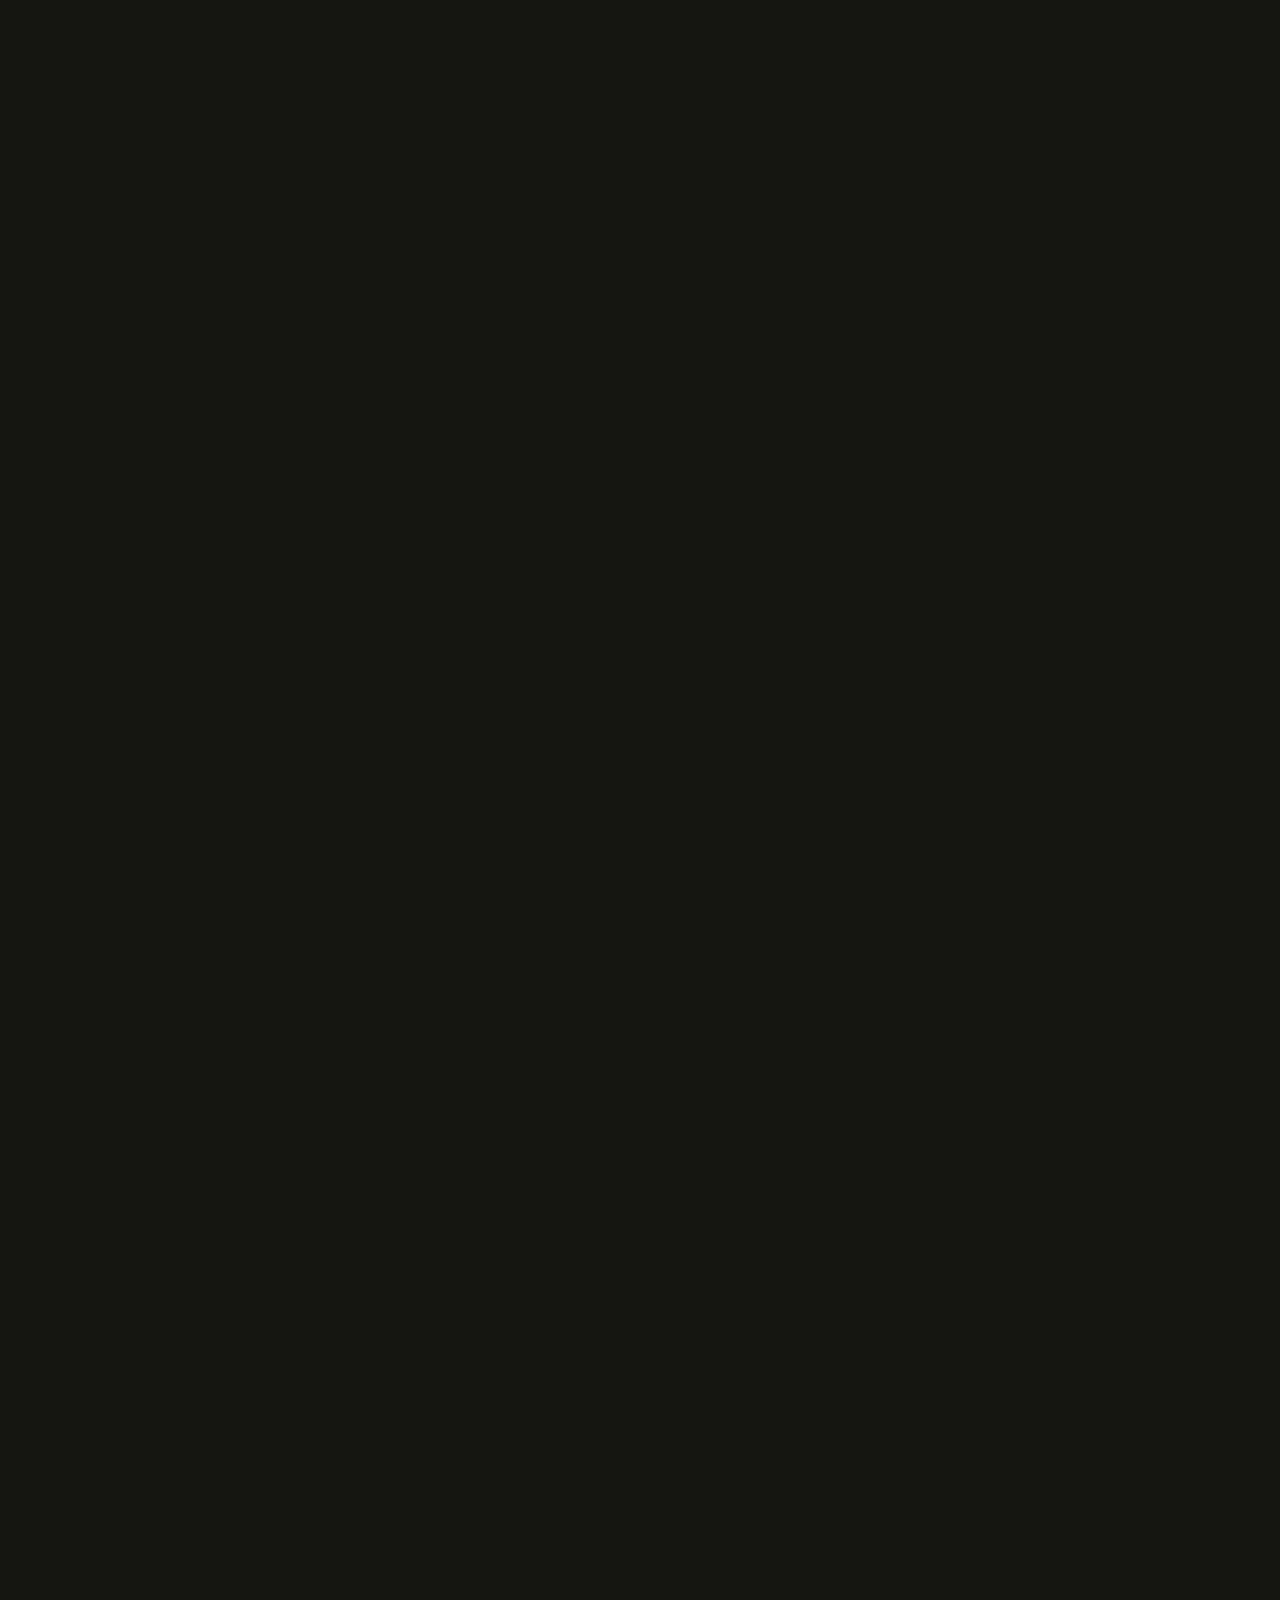
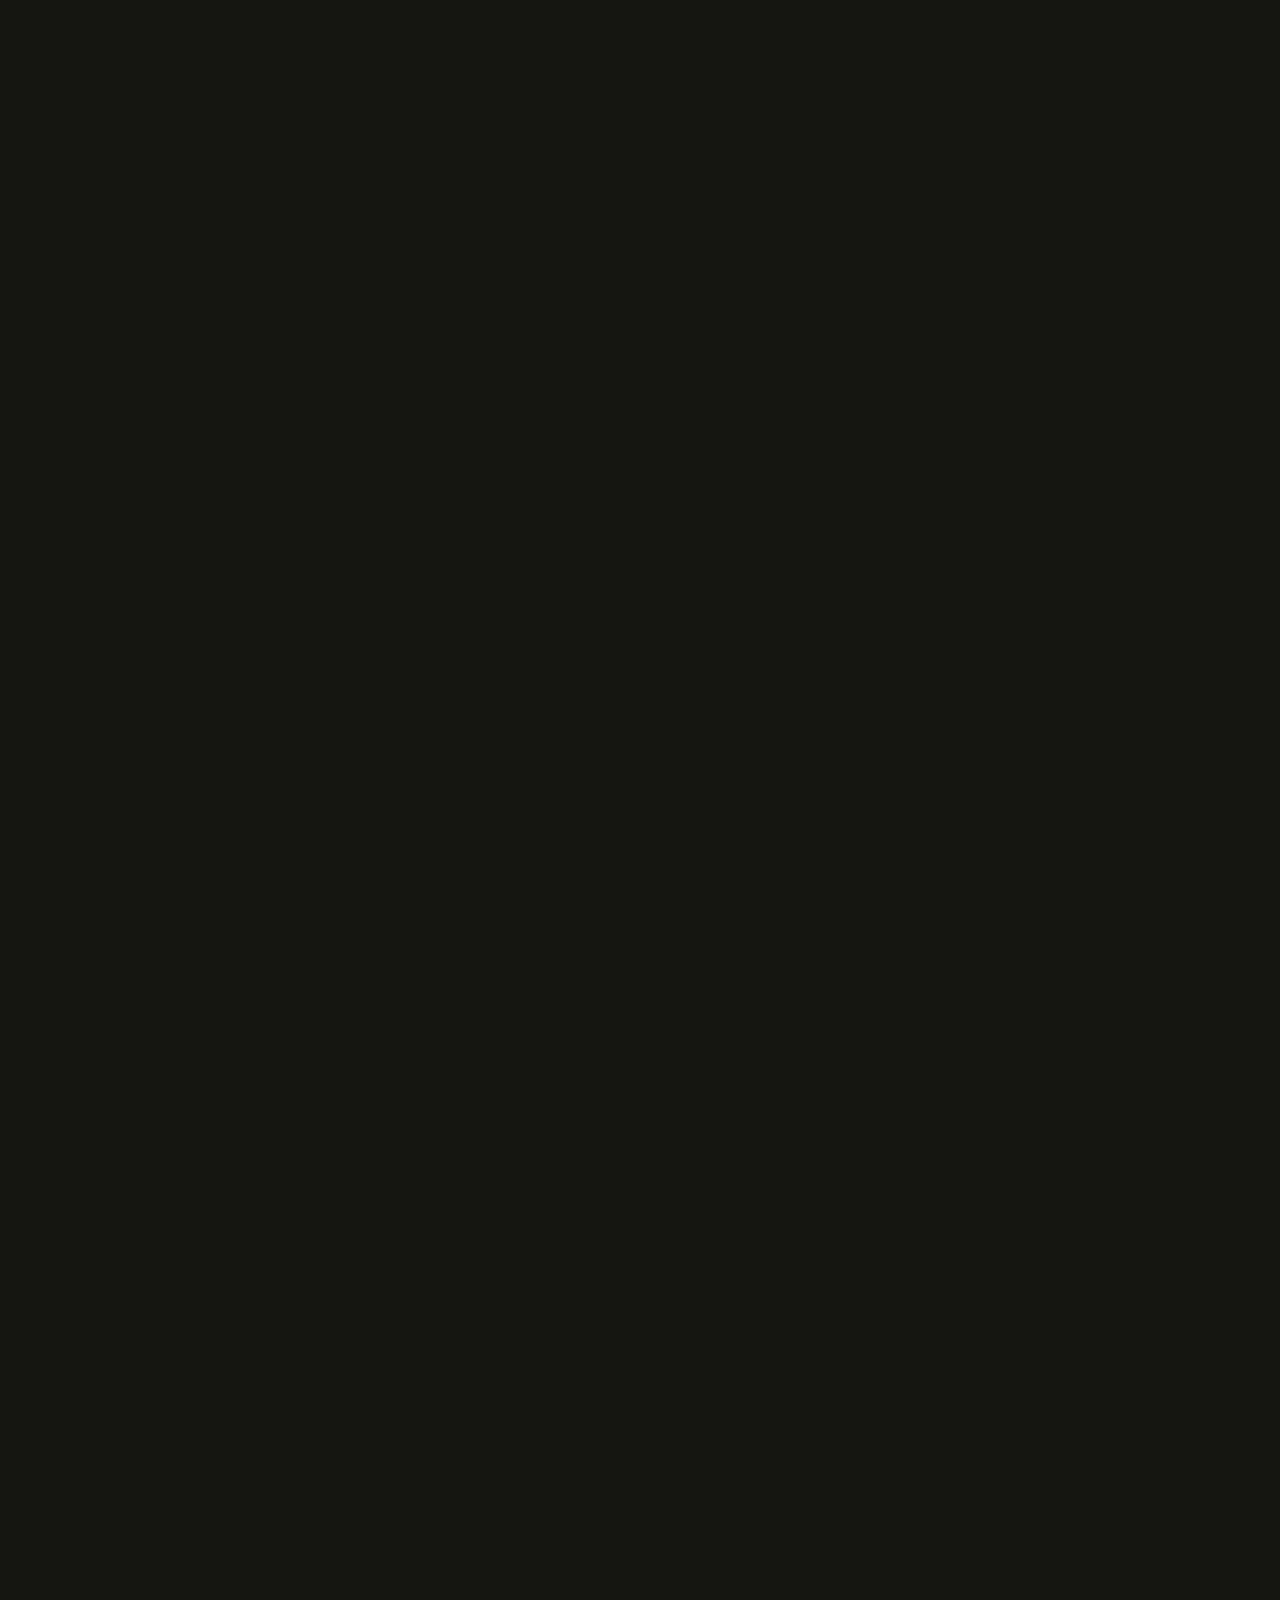
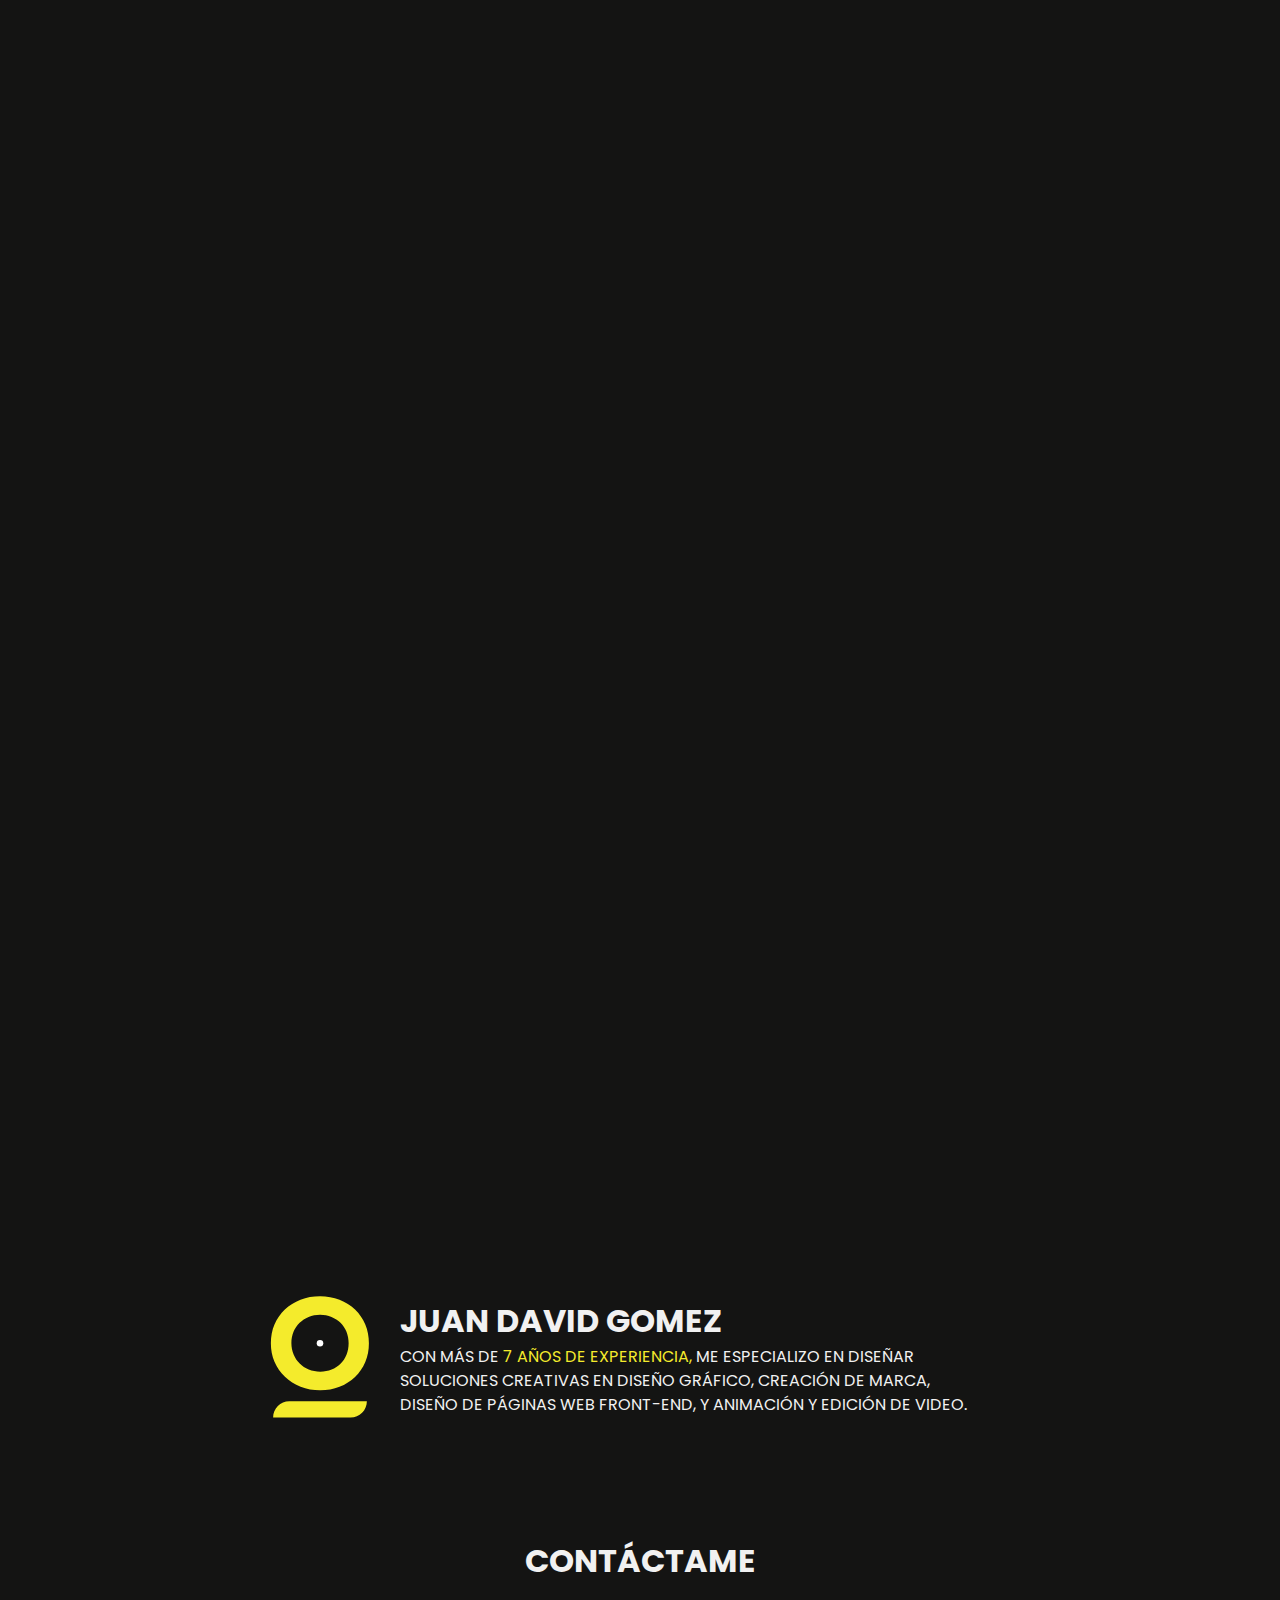
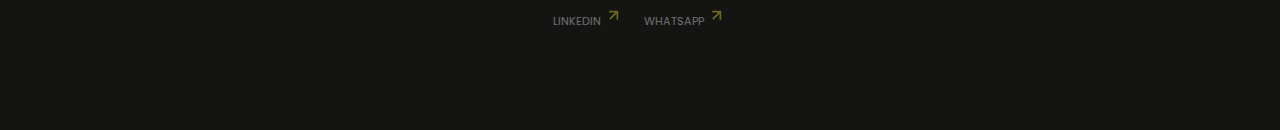
<file: proyectos/elgalaxyeventcenter.html>
<!DOCTYPE html>
<html lang="es">
<head>
    <meta charset="UTF-8">
    <meta name="viewport" content="width=device-width, initial-scale=1.0">
    <title>Jdomez | El Galaxy Event Center</title>
    <link rel="icon" type="image/x-icon" href="../src/images/favicon.png">
    <link rel="stylesheet" href="../src/css/global.css">
    <link rel="stylesheet" href="../src/css/styles.css">
    <link rel="stylesheet" href="../src/css/menu.css">
    <link rel="stylesheet" href="../src/css/footer.css">
    <link rel="stylesheet" href="../src/css/queries.css">
</head>
<body>
    <div class="cursor">
        <span>
            <svg viewBox="0 0 1080 1080" class="cursor-arrow" xmlns="http://www.w3.org/2000/svg">
                <polygon points="515.8 193.6 451.5 257.9 688.2 494.5 217.7 494.5 217.7 585.5 688.2 585.5 451.5 822.1 515.8 886.4 862.3 540" />
            </svg>
        </span>
    </div>
    <div class="pagination">
        <div>
            <a href="../proyectos/jeansymoda.html" class="e">
                <svg viewBox="0 0 1080 1080" xmlns="http://www.w3.org/2000/svg">
                    <polygon points="515.8 193.6 451.5 257.9 688.2 494.5 217.7 494.5 217.7 585.5 688.2 585.5 451.5 822.1 515.8 886.4 862.3 540" />
                </svg>
            </a>
        </div>
        <div>
            <span>3/3</span>
        </div>
        <div class="pagination--disable">
            <svg viewBox="0 0 1080 1080" xmlns="http://www.w3.org/2000/svg">
                <polygon points="515.8 193.6 451.5 257.9 688.2 494.5 217.7 494.5 217.7 585.5 688.2 585.5 451.5 822.1 515.8 886.4 862.3 540" />
            </svg>
        </div>
    </div>
    
    <header class="header">
        <a href="../index.html" class="header__logo e" aria-label="Logo de Jdomez">
            <img src="../src/images/logo-jdomez.svg" alt="Jdomez logo">
        </a>
        <nav class="header__nav__toggle">
            <ul class="header__menu__toggle" id="menuToggle">
                <li><a href="/" class="e">INICIO</a></li>
                <li><a href="/proyectos/branding" class="e">BRANDING</a></li>
                <li><a href="/proyectos/diseño" class="e">DISEÑO</a></li>
                <li><a href="/proyectos" class="e">PROYECTOS WEB</a></li>
                <li><a href="/proyectos/video" class="e">VIDEO</a></li>
            </ul>
            <div class="header__nav__toggle__button" id="toggleButton">
                <button>Menu</button>
                <button>Menu</button>
            </div>
        </nav>
    </header>

    <section class="project-default">
        <div class="project-default__info-container">
            <div class="project-default__divider"></div>
            <div class="project-default__info">
                <h1 class="project-default__title">El Galxy Event Center</h1>
                <div class="project-default__date">
                    <h2 class="project-default__name">Plataforma de eventos</h2>
                    <span>2023</span>
                </div>
                <div class="project-default__skills">
                    <span class="skills">Web</span><span class="skills">E-commerce</span><span class="skills">Wordpress</span>
                </div>
                <p class="project-default__description">El desarrollo de la página web para El Galaxy Event Center en Georgia, Atlanta, fue un reto emocionante. Integrar un sistema de venta de entradas eficiente fue clave, y para ello utilicé Tickera como complemento en WordPress. Uno de los mayores desafíos fue optimizar el proceso de compra para manejar grandes volúmenes de usuarios simultáneamente, asegurando una experiencia de usuario fluida y confiable. La personalización del plugin para adaptarse a los requerimientos específicos del centro de eventos fue otro reto que superamos con éxito, logrando una plataforma robusta y funcional.
                </p>
                <a href="https://elgalaxyevent.com/" target="_blank" class="btn-project">Ver proyecto
                    <svg viewBox="0 0 1080 1080" xmlns="http://www.w3.org/2000/svg">
                        <polygon points="515.8 193.6 451.5 257.9 688.2 494.5 217.7 494.5 217.7 585.5 688.2 585.5 451.5 822.1 515.8 886.4 862.3 540" />
                    </svg>
                </a>
            </div>
        </div>
        <div class="projects-images">
            <div class="projects-images__browser">
                <div class="projects-images__browser-dots"></div>
                <div class="projects-images__browser-url"></div>
                <div class="projects-images__browser-share"></div>
            </div>
            <picture>
                <source srcset="../src/images/elgalaxyevent.com-home-full-screen.webp" type="image/webp">
                <source srcset="../src/images/elgalaxyevent.com-home-full-screen.jpg" type="image/jpeg">
                <img src="../src/images/elgalaxyevent.com-home-full-screen.jpg" alt="El Galaxy web escritorio" style="width: 100%; height: auto;">
            </picture>
        </div>
        <div class="projects-images__mockup">
            <img src="../src/images/mockup-el-galaxy.jpg" alt="El Galaxy responsive" class="mockup__img">
        </div>
        <div class="projects-images">
            <div class="projects-images__browser">
                <div class="projects-images__browser-dots"></div>
                <div class="projects-images__browser-url"></div>
                <div class="projects-images__browser-share"></div>
            </div>
            <picture>
                <source srcset="../src/images/elgalaxyevent.com-home-full-screen-mobile.webp" type="image/webp">
                <source srcset="../src/images/elgalaxyevent.com-home-full-screen-mobile.jpg" type="image/jpeg">
                <img src="../src/images/elgalaxyevent.com-home-full-screen-mobile.jpg" alt="El Galaxy web móvil" style="width: 100%; height: auto;">
            </picture>
        </div>
        <div class="projects-images">
            <div class="projects-images__browser">
            <div class="projects-images__browser-dots"></div>
            <div class="projects-images__browser-url"></div>
            <div class="projects-images__browser-share"></div>
            </div>
            <picture>
                <source srcset="/src/images/elgalaxyevent.com-product-full-screen.webp" type="image/webp">
                <source srcset="/src/images/elgalaxyevent.com-product-full-screen.jpg" type="image/jpeg">
                <img src="../src/images/elgalaxyevent.com-product-full-screen.jpg" alt="El Galaxy web producto escritorio" style="width: 100%; height: auto;">
            </picture>
        </div>
        <div class="projects-images">
            <div class="projects-images__browser">
            <div class="projects-images__browser-dots"></div>
            <div class="projects-images__browser-url"></div>
            <div class="projects-images__browser-share"></div>
            </div>
            <picture>
                <source srcset="/src/images/elgalaxyevent.com-product-full-screen-mobile.webp" type="image/webp">
                <source srcset="/src/images/elgalaxyevent.com-product-full-screen-mobile.jpg" type="image/jpeg">
                <img src="../src/images/elgalaxyevent.com-product-full-screen-mobile.jpg" alt="El Galaxy web producto móvil" style="width: 100%; height: auto;">
            </picture>
        </div>
    </section>

    <div class="box-transition-home">
        <div class="box box--top"></div>
        <div class="logo-loading">
            <img class="logo-loading--animated" src="../src/images/logo-jdomez-black.svg" alt="Logo Jdomez">
        </div>
        <div class="box box--bottom"></div>
    </div>

    <footer id="footer" class="footer">
        <div class="footer__jdomez-info-container">
            <div class="footer__human-eye">
                <img src="../src/images/jdomez-human-eye.svg" alt="jdomez human eye">
            </div>
            <div class="footer__jdomez-info">
                <h2 class="footer__jdomez-info-title">Juan David Gomez</h2>
                <div class="footer__jdomez-info-content">
                <div class="footer__jdomez-info-text">
                    <p>
                    Con más de <span>7 años de experiencia,</span> me especializo en diseñar soluciones creativas en diseño gráfico,
                    creación de marca, diseño de páginas web front-end, y animación y edición de video.
                    </p>
                </div>
                </div>
            </div>
            </div>
        
            <div class="footer-social-container">
            <div class="footer-social__mail">
                <div class="text-reveal">
                <div class="text-wrapper">
                    <a href="mailto:contact@jdomez.com" class="text-top">Contáctame</a>
                    <a href="mailto:contact@jdomez.com" class="text-bottom">Contáctame</a>
                </div>
                </div>
            </div>
            <div class="social-links-container">
                <a href="https://www.linkedin.com/in/juan-david-gomez-531b841b7/" class="social-link" target="_blank">linkedin
                    <svg viewBox="0 0 1080 1080" xmlns="http://www.w3.org/2000/svg">
                        <polygon points="515.8 193.6 451.5 257.9 688.2 494.5 217.7 494.5 217.7 585.5 688.2 585.5 451.5 822.1 515.8 886.4 862.3 540" />
                    </svg>
                </a>
                <a href="https://wa.me/+573019321135" class="social-link" target="_blank">whatsapp
                    <svg viewBox="0 0 1080 1080" xmlns="http://www.w3.org/2000/svg">
                        <polygon points="515.8 193.6 451.5 257.9 688.2 494.5 217.7 494.5 217.7 585.5 688.2 585.5 451.5 822.1 515.8 886.4 862.3 540" />
                    </svg>
                </a>
            </div>
        </div>
    </footer>
    <script src="/src/js/Lenis.min.js"></script>
    <script src="/src/js/Gsap.min.js"></script>
    <script src="/src/js/ScrollTrigger.min.js"></script>
    <script src="/src/js/script.js"></script>
</body>
</html>
</file>
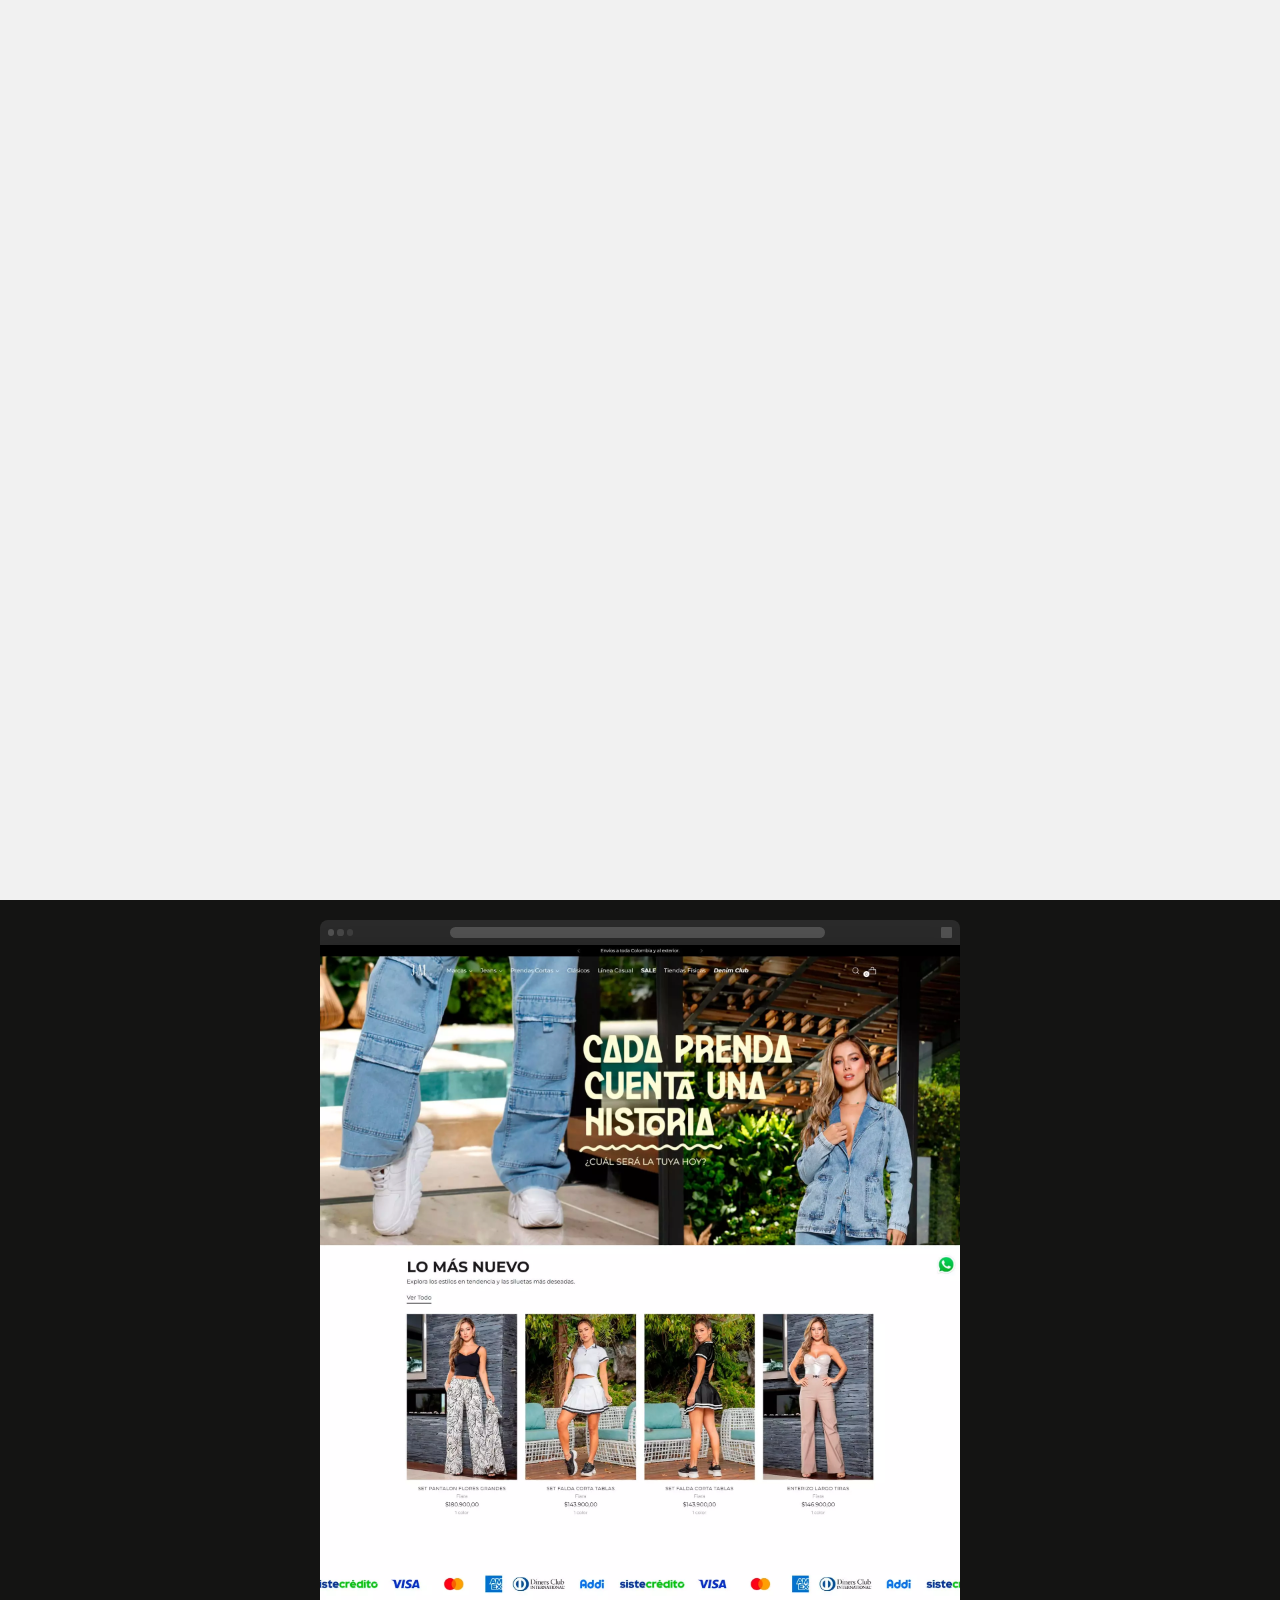
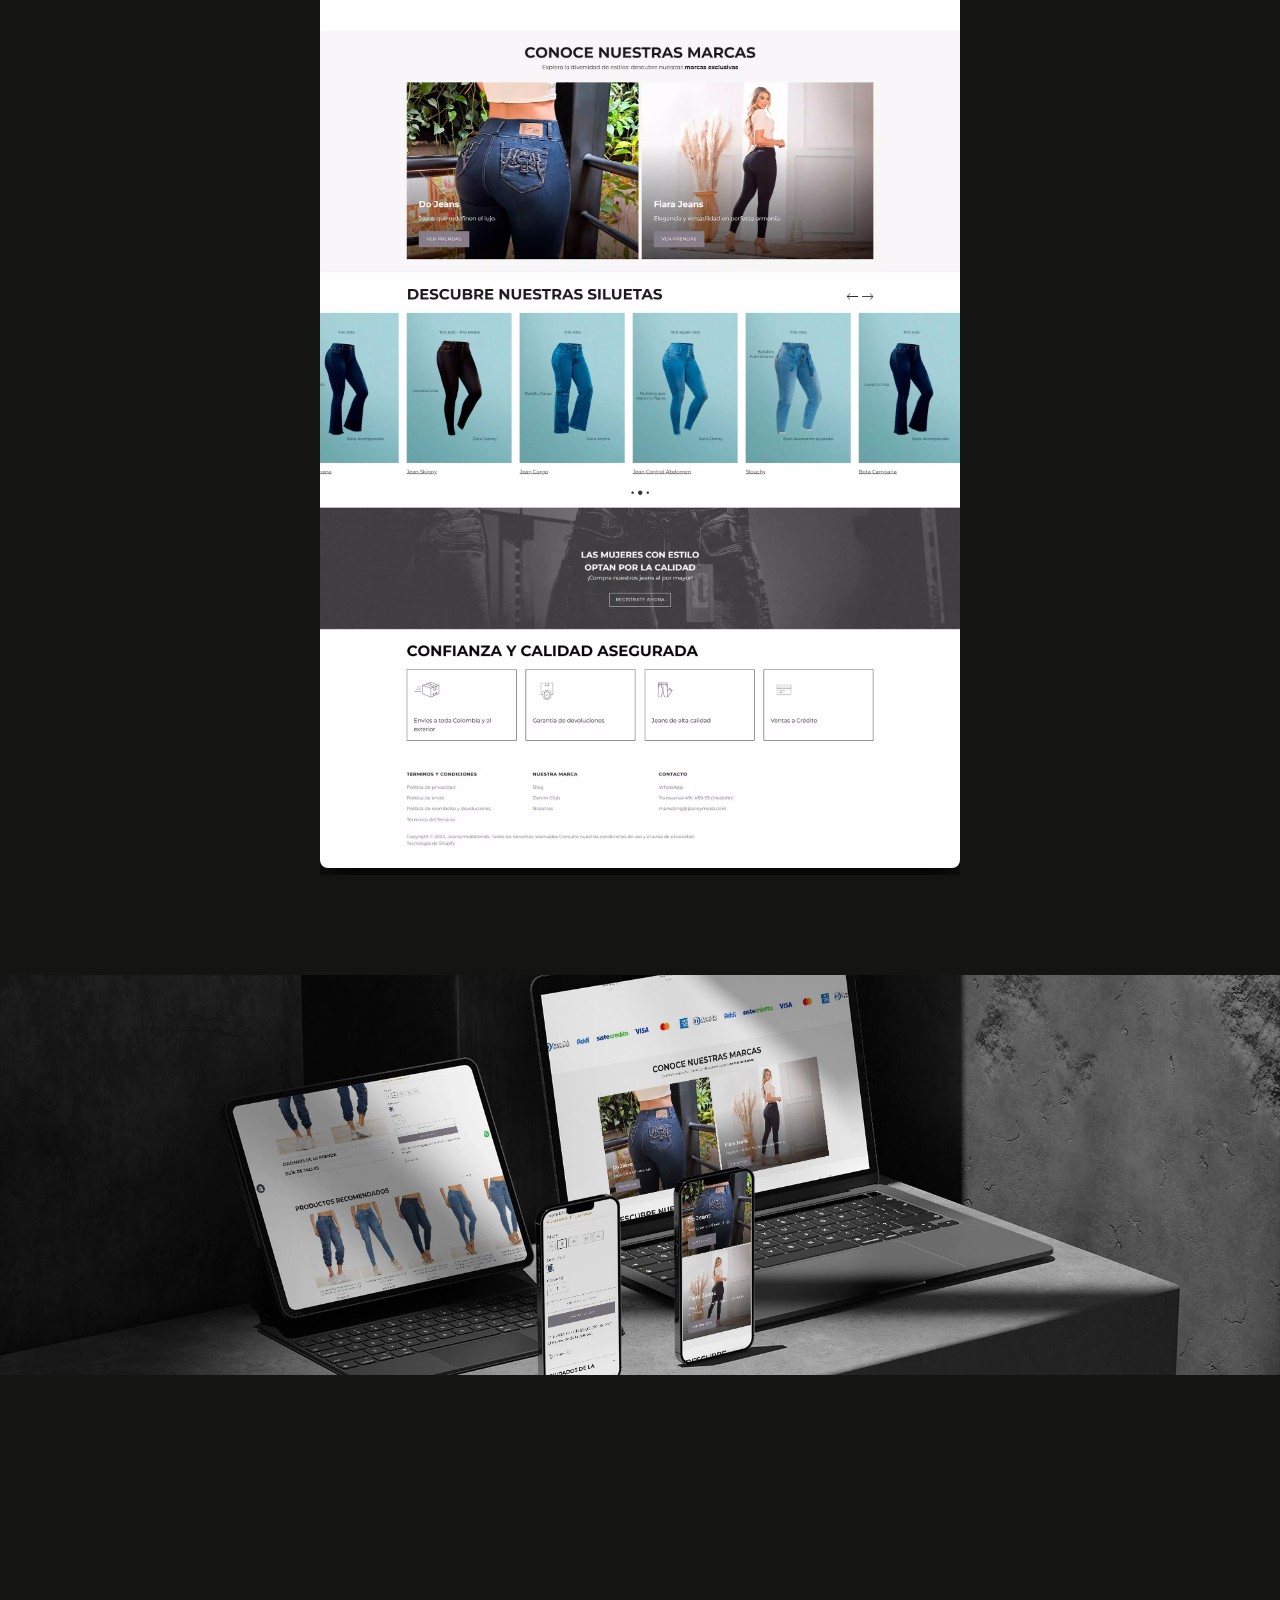
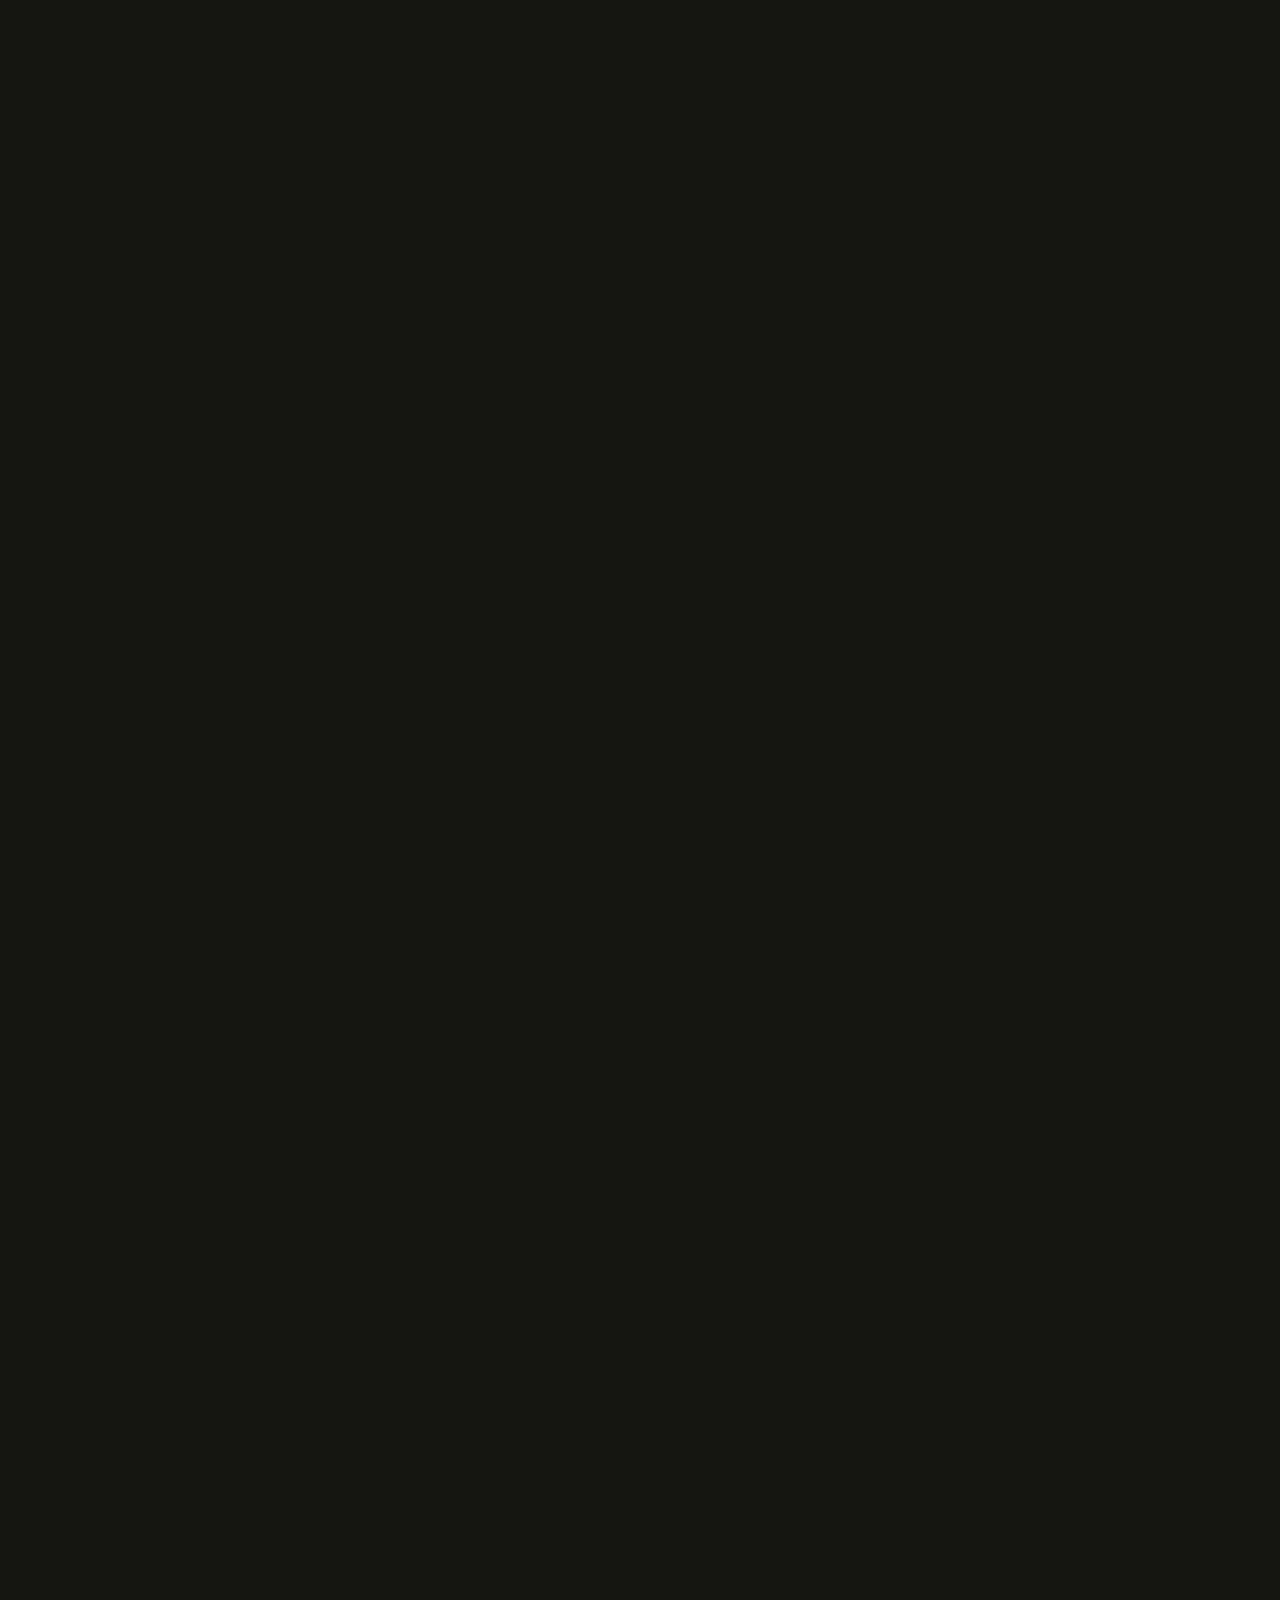
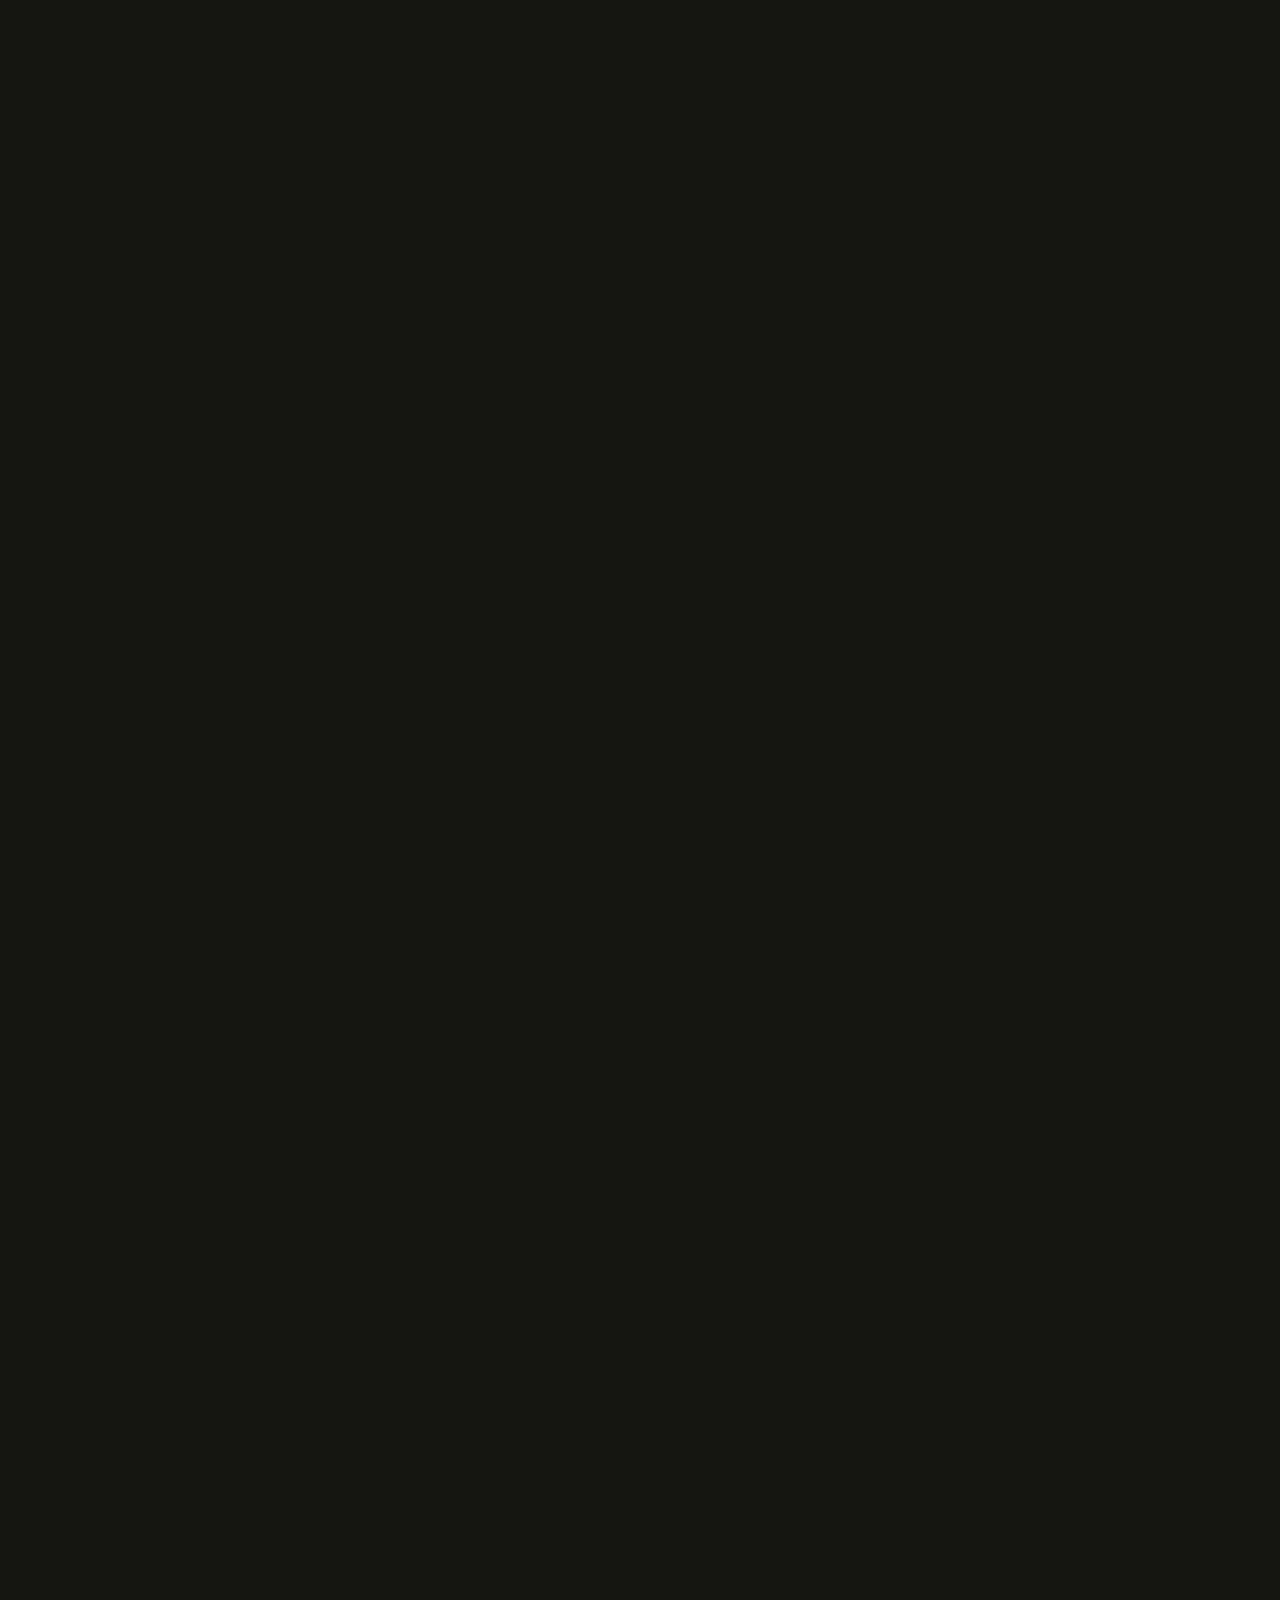
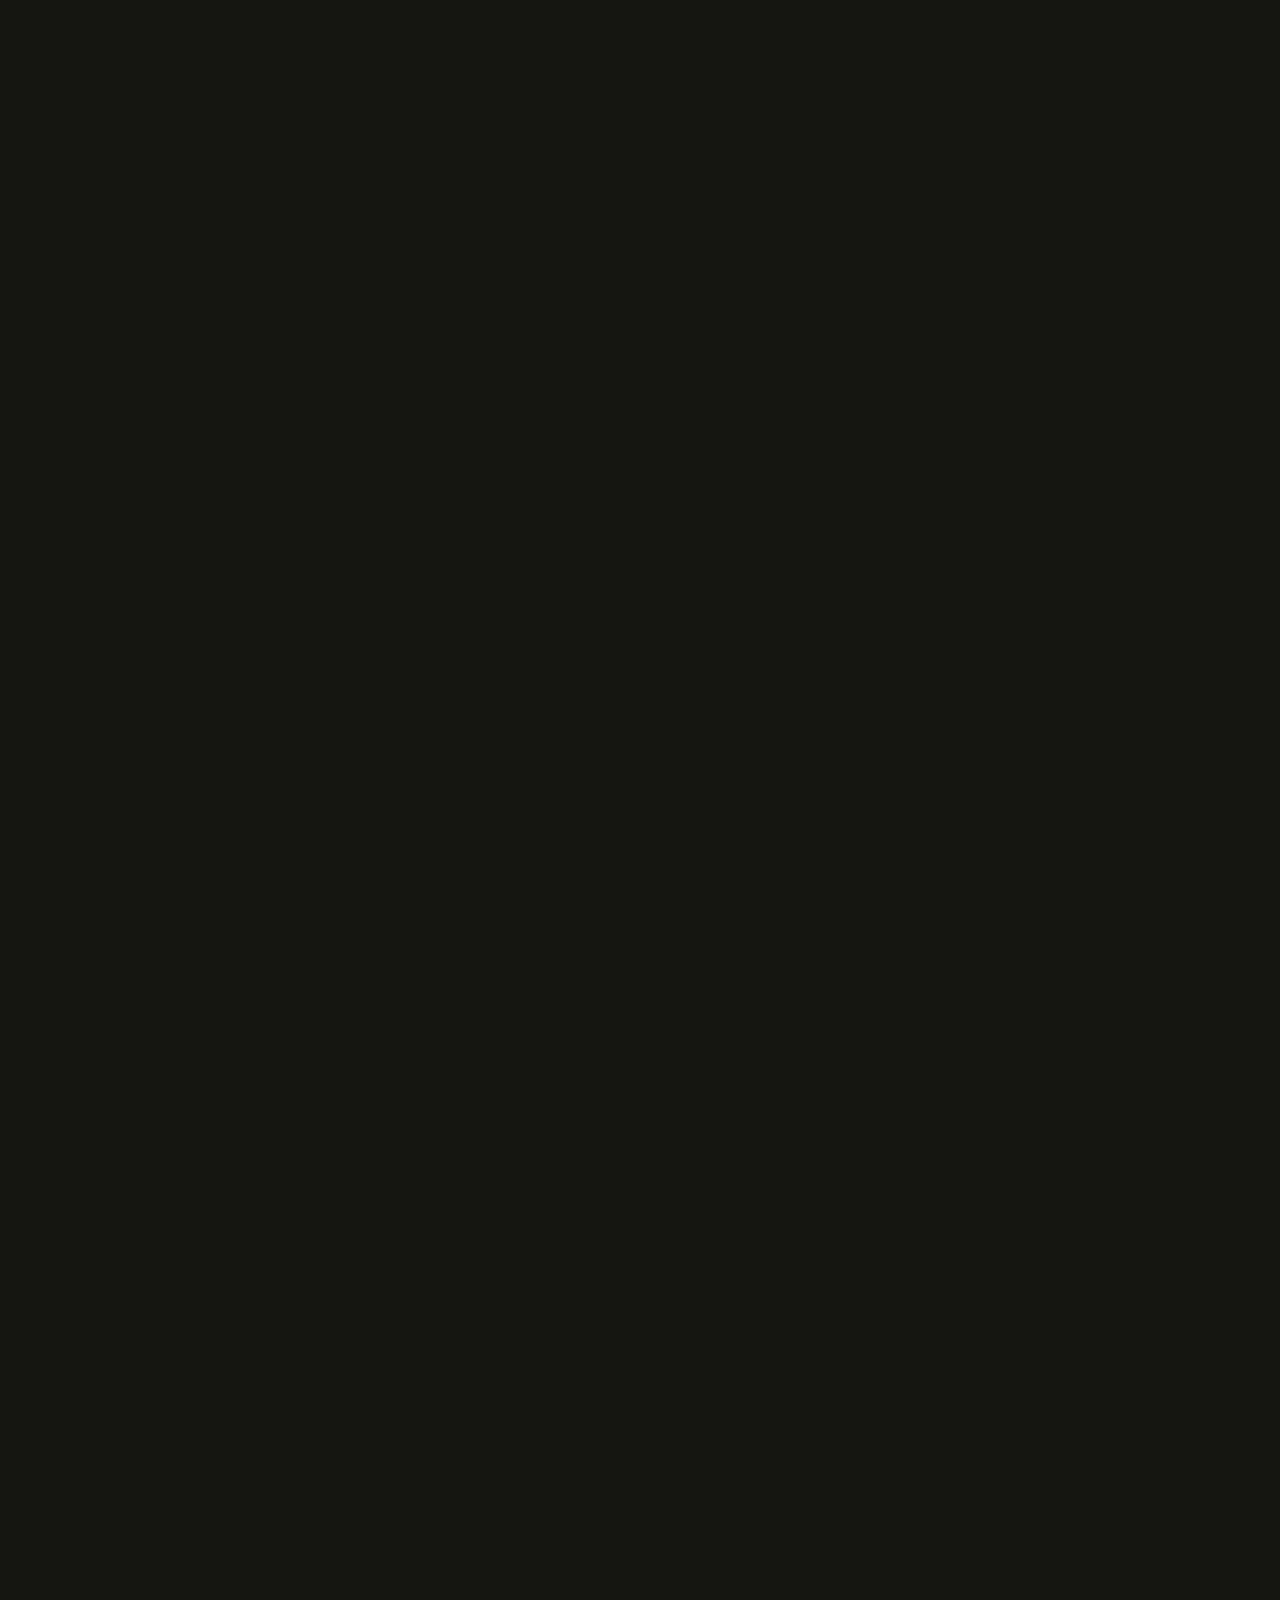
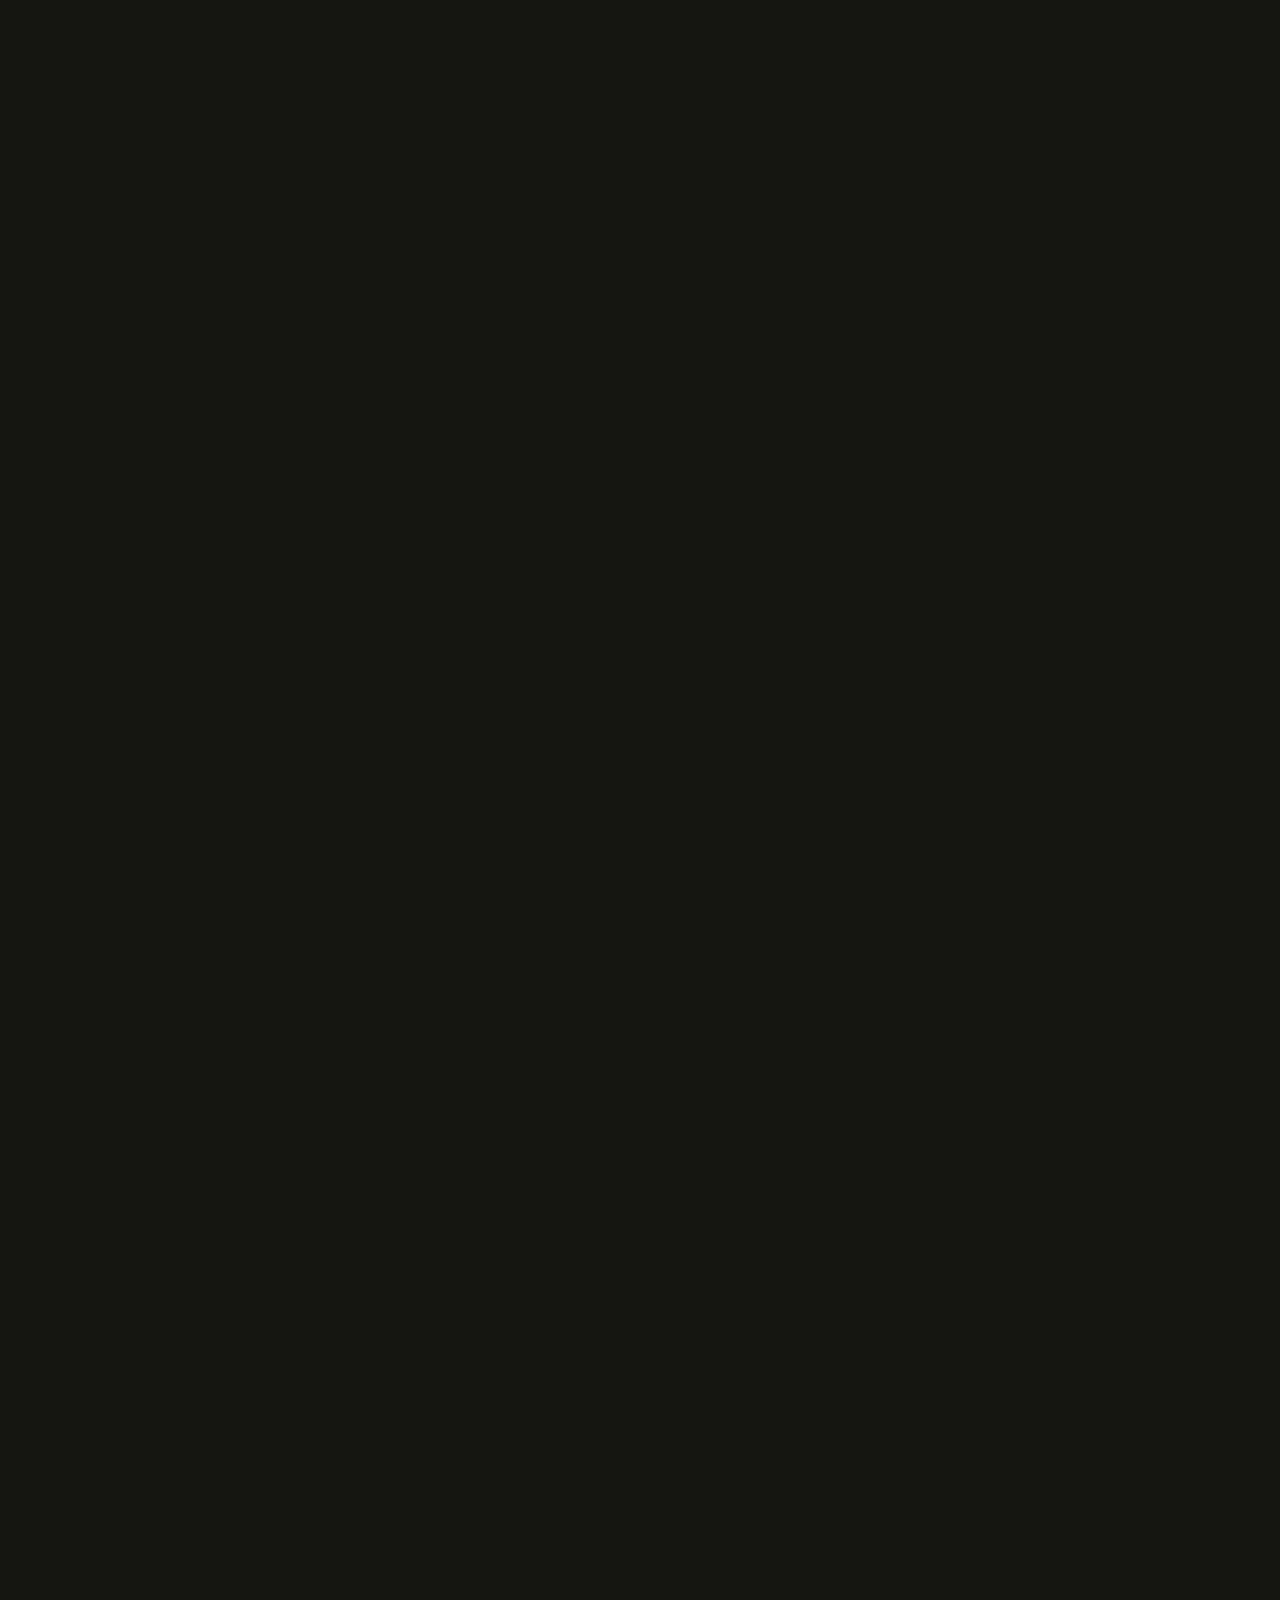
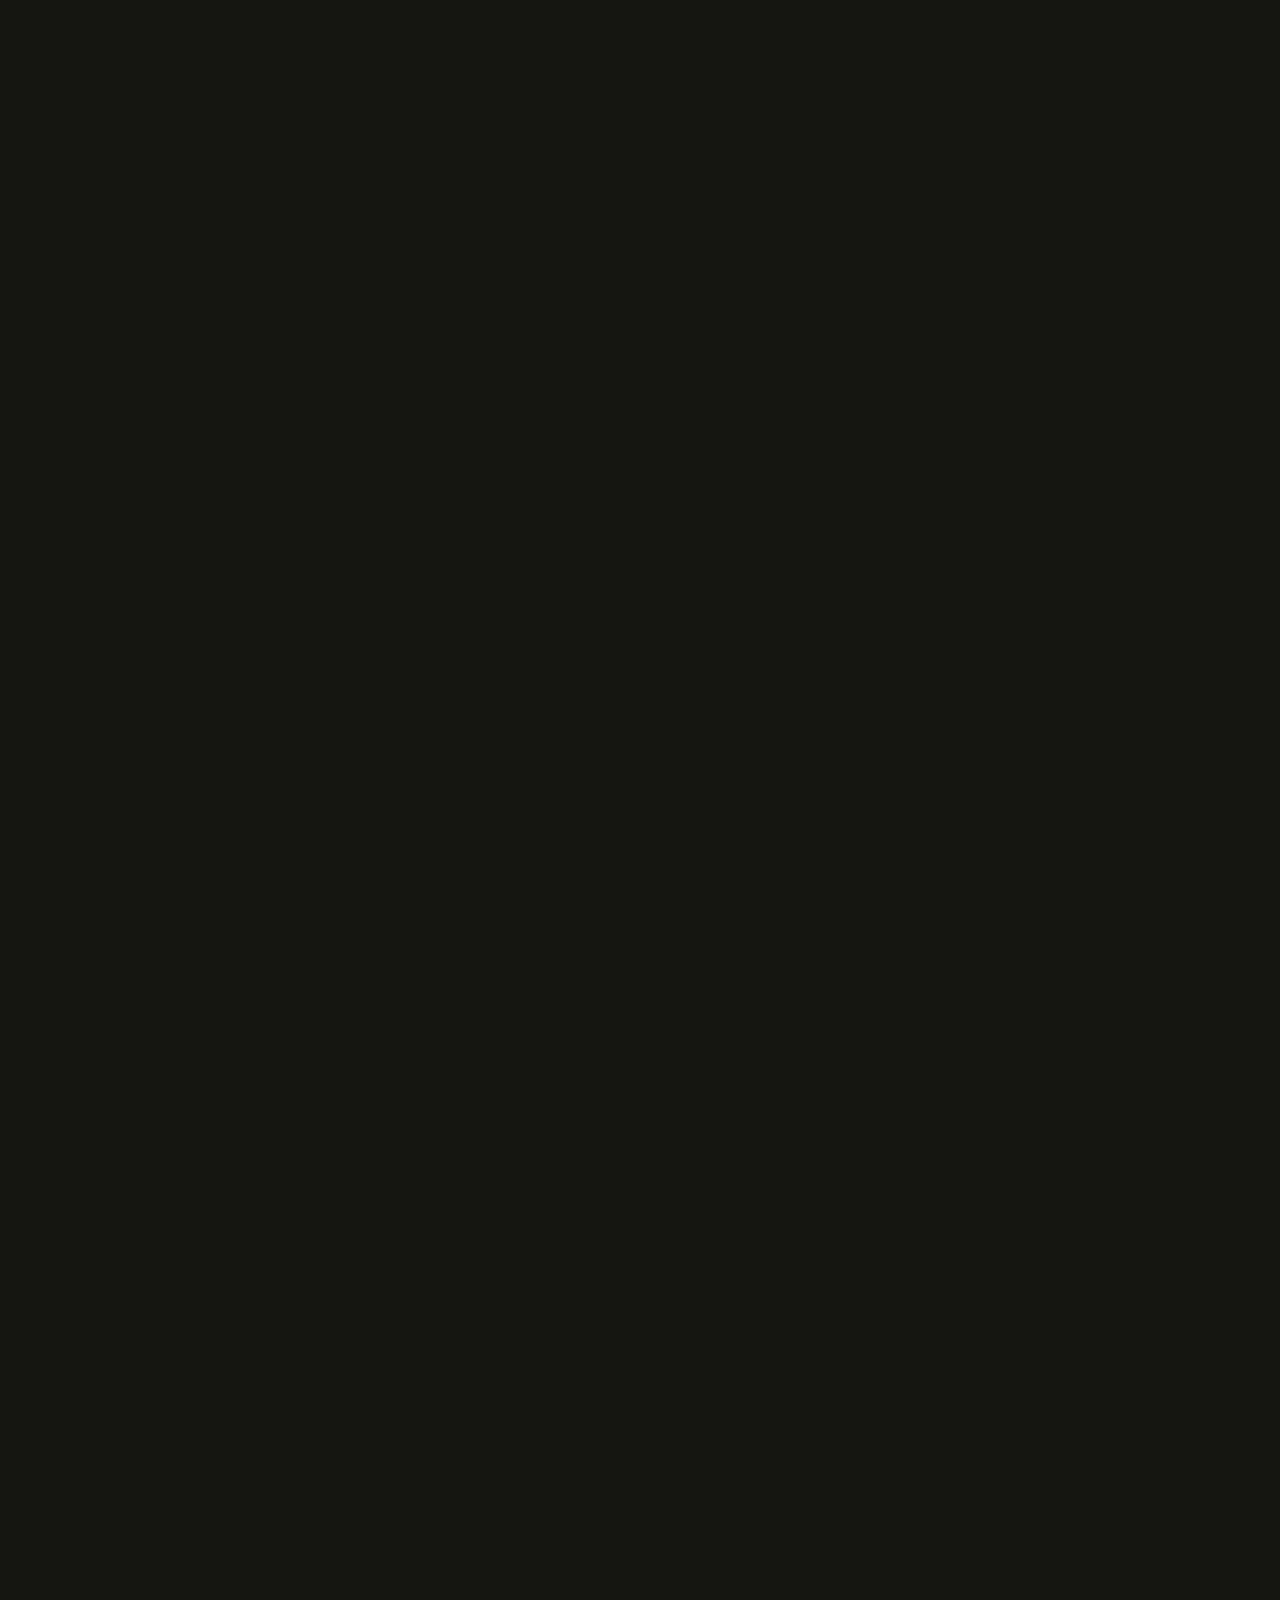
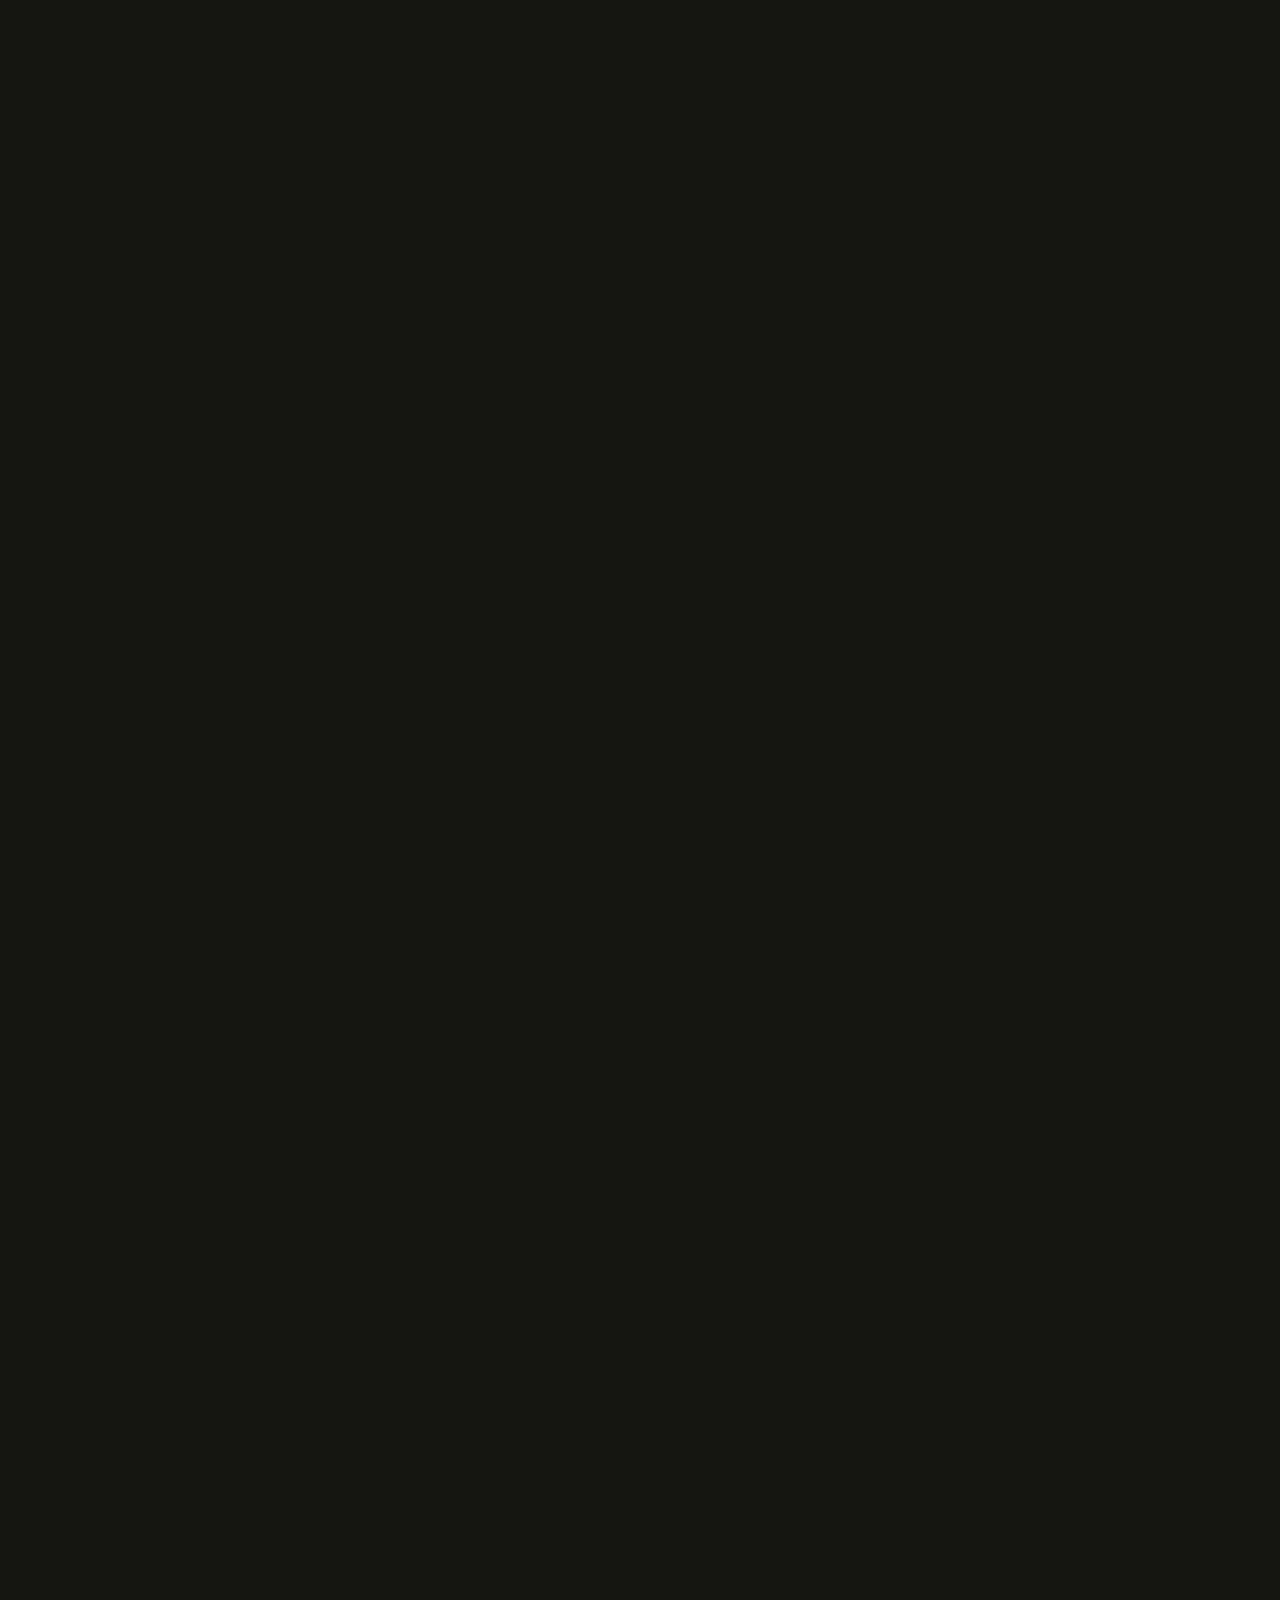
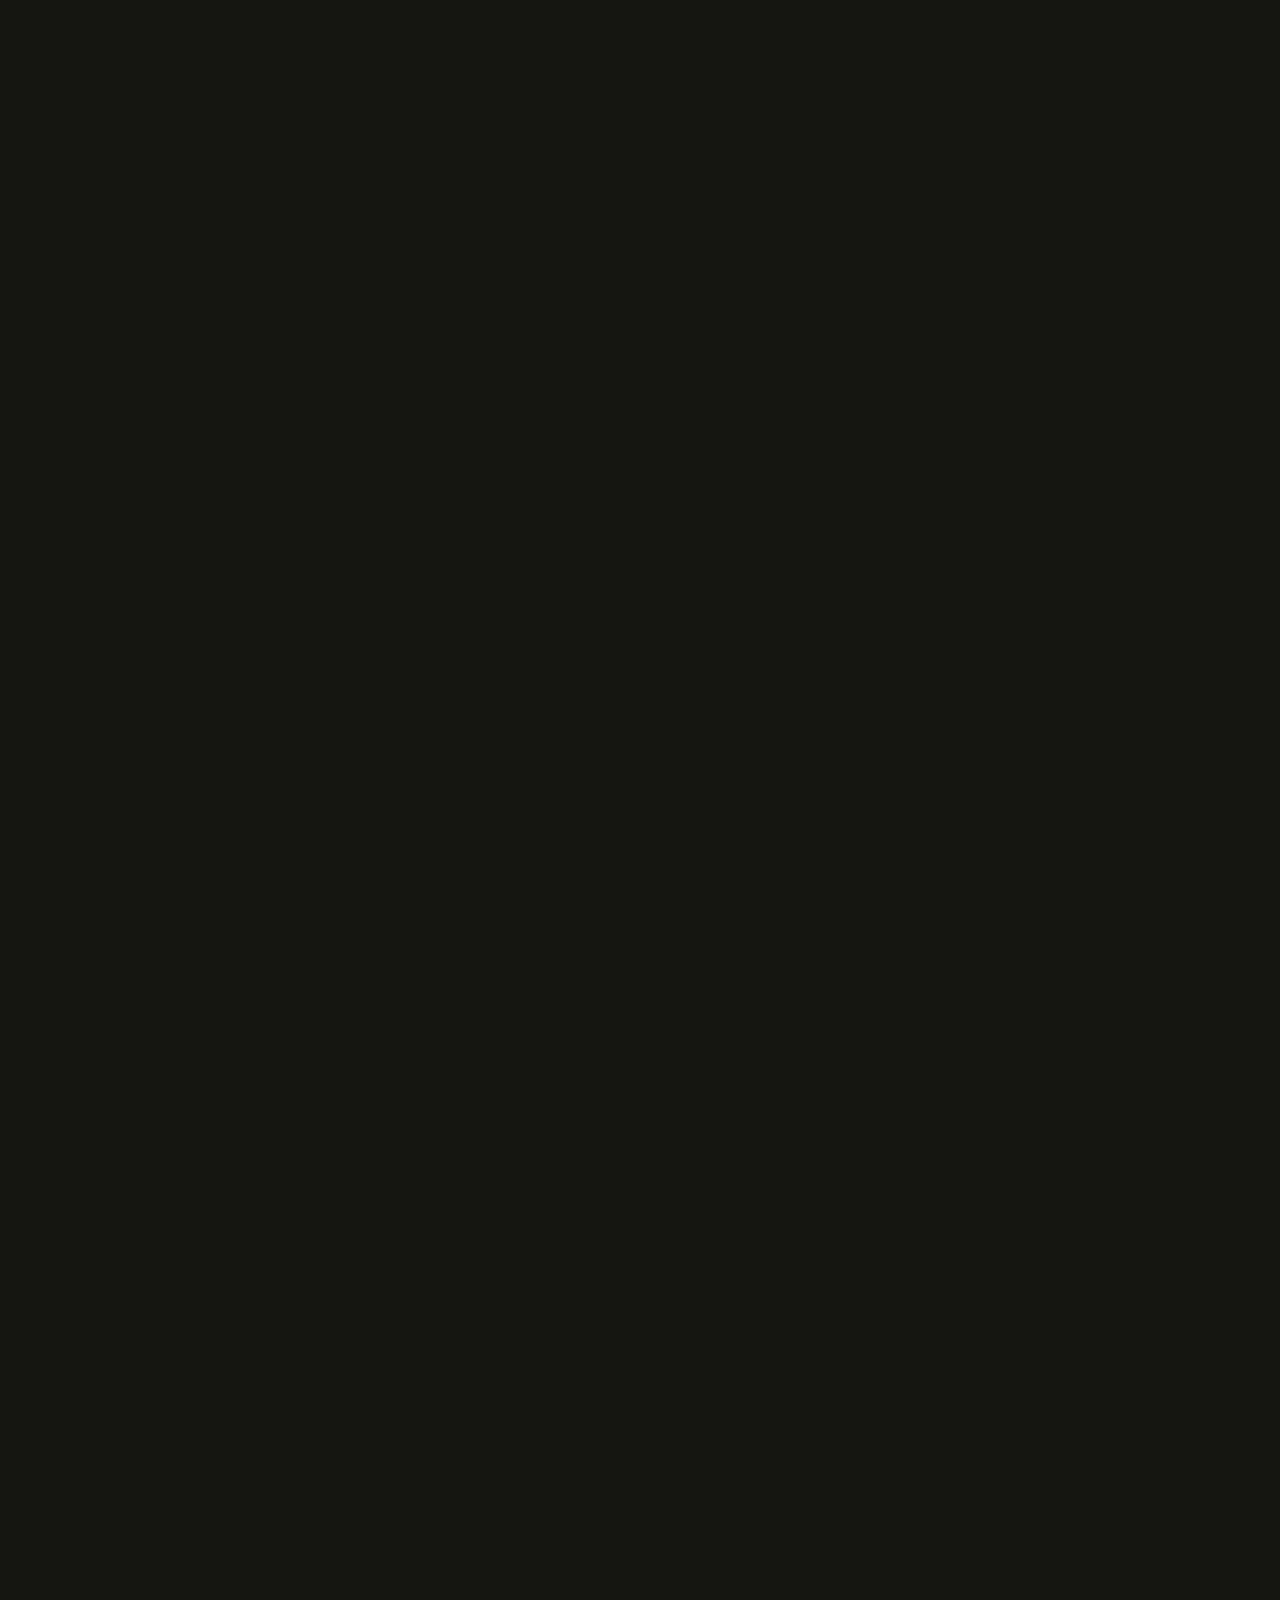
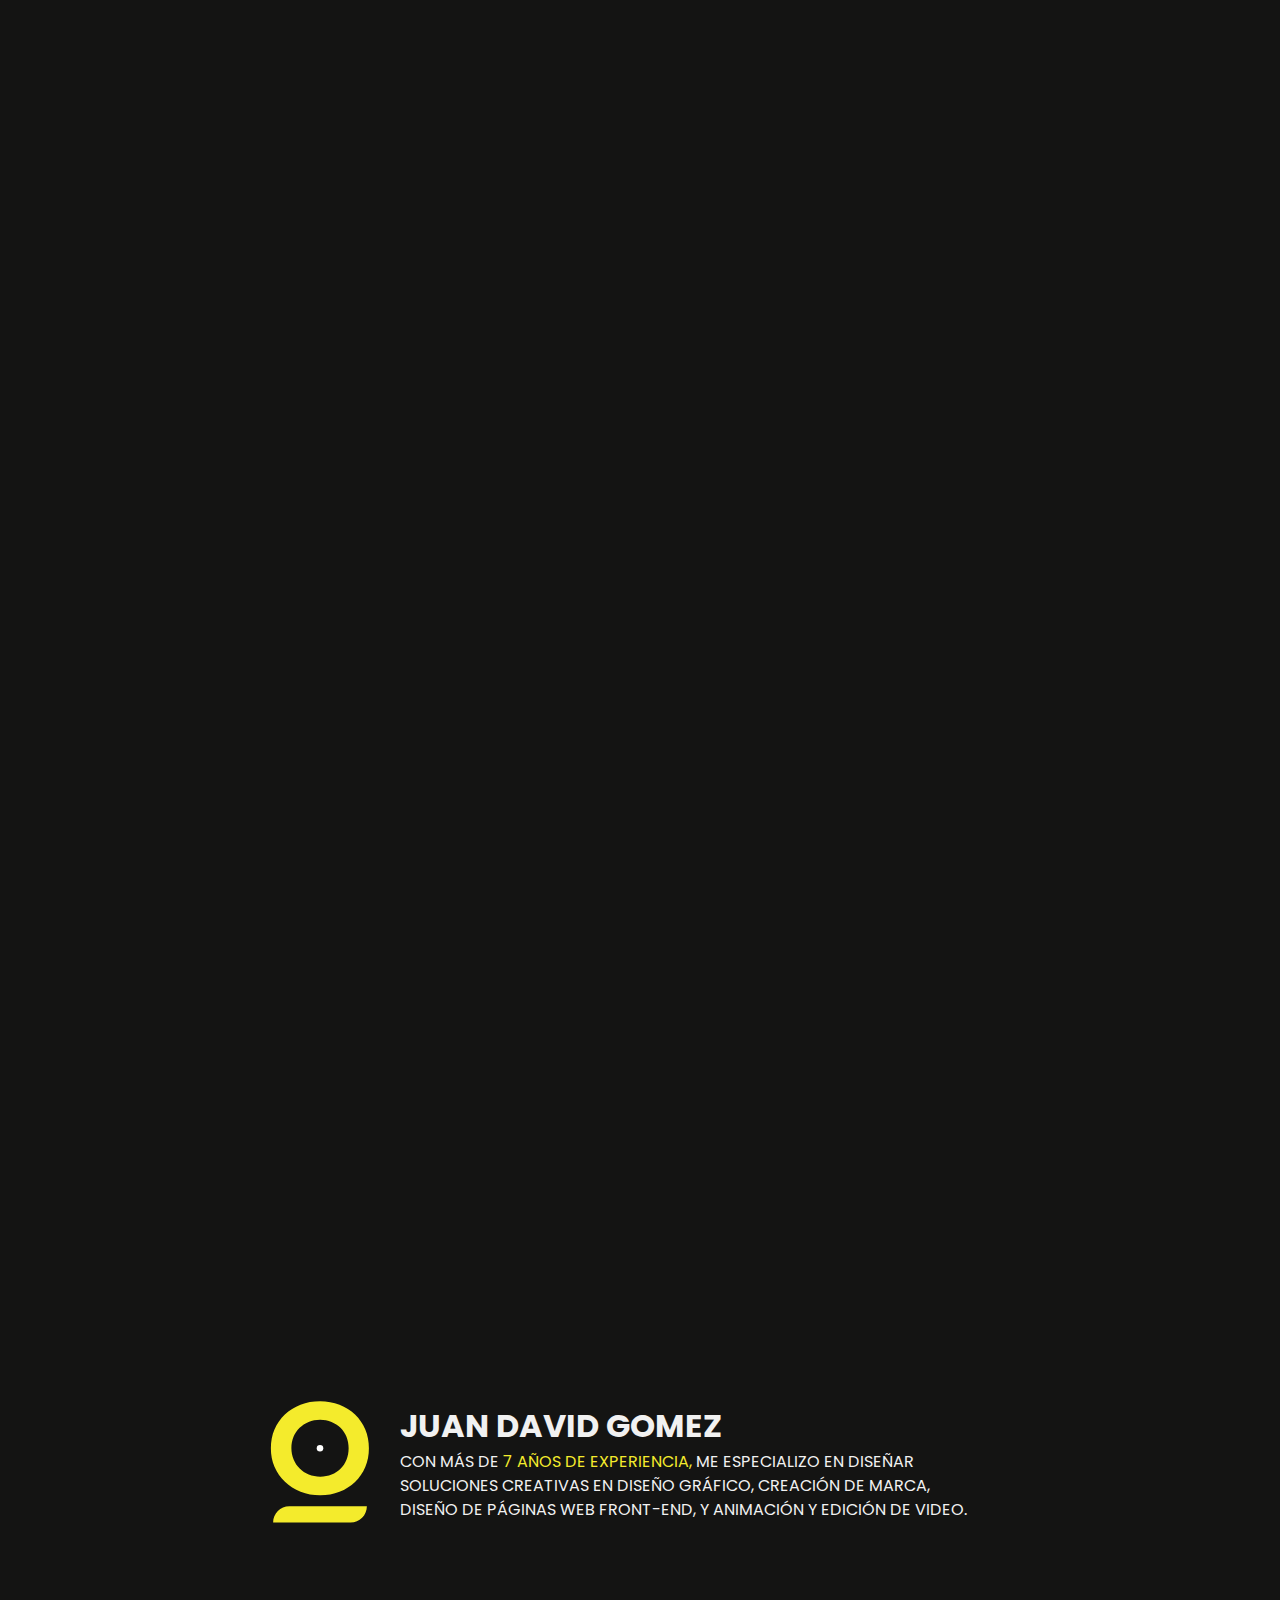
<file: proyectos/jeansymoda.html>
<!DOCTYPE html>
<html lang="es">
<head>
    <meta charset="UTF-8">
    <meta name="viewport" content="width=device-width, initial-scale=1.0">
    <title>Jdomez | Jeans Y Moda</title>
    <link rel="icon" type="image/x-icon" href="../src/images/favicon.png">
    <link rel="stylesheet" href="../src/css/global.css">
    <link rel="stylesheet" href="../src/css/styles.css">
    <link rel="stylesheet" href="../src/css/menu.css">
    <link rel="stylesheet" href="../src/css/footer.css">
    <link rel="stylesheet" href="../src/css/queries.css">
</head>
<body>
    <div class="cursor">
        <span>
            <svg viewBox="0 0 1080 1080" class="cursor-arrow" xmlns="http://www.w3.org/2000/svg">
                <polygon points="515.8 193.6 451.5 257.9 688.2 494.5 217.7 494.5 217.7 585.5 688.2 585.5 451.5 822.1 515.8 886.4 862.3 540" />
            </svg>
        </span>
    </div>
    <div class="pagination">
        <div>
            <a href="../proyectos/castillitos.html" class="e">
                <svg viewBox="0 0 1080 1080" xmlns="http://www.w3.org/2000/svg">
                    <polygon points="515.8 193.6 451.5 257.9 688.2 494.5 217.7 494.5 217.7 585.5 688.2 585.5 451.5 822.1 515.8 886.4 862.3 540" />
                </svg>
            </a>
        </div>
        <div>
            <span>2/3</span>
        </div>
        <div>
            <a href="../proyectos/elgalaxyeventcenter.html" class="e">
                <svg viewBox="0 0 1080 1080" xmlns="http://www.w3.org/2000/svg">
                    <polygon points="515.8 193.6 451.5 257.9 688.2 494.5 217.7 494.5 217.7 585.5 688.2 585.5 451.5 822.1 515.8 886.4 862.3 540" />
                </svg>
            </a>
        </div>
    </div>
    
    <header class="header">
        <a href="../index.html" class="header__logo e" aria-label="Logo de Jdomez">
            <img src="../src/images/logo-jdomez.svg" alt="Jdomez logo">
        </a>
        <nav class="header__nav__toggle">
            <ul class="header__menu__toggle" id="menuToggle">
                <li><a href="../index.html" class="e">INICIO</a></li>
                <li><a href="../proyectos/branding.html" class="e">BRANDING</a></li>
                <li><a href="../proyectos/diseño.html" class="e">DISEÑO</a></li>
                <li><a href="../proyectos.html" class="e">PROYECTOS WEB</a></li>
                <li><a href="../proyectos/video.html" class="e">VIDEO</a></li>
            </ul>
            <div class="header__nav__toggle__button" id="toggleButton">
                <button>Menu</button>
                <button>Menu</button>
            </div>
        </nav>
    </header>

    <section id="jeansymoda" class="project-default">
        <div class="project-default__info-container">
            <div class="project-default__divider"></div>
            <div class="project-default__info">
                <h1 class="project-default__title">Jeans Y Moda</h1>
                <div class="project-default__date">
                    <h2 class="project-default__name">Moda femenina</h2>
                    <span>2023</span>
                </div>
                <div class="project-default__skills">
                    <span class="skills">Web</span><span class="skills">Diseño</span><span class="skills">E-commerce</span>
                </div>
                <p class="project-default__description">Para Jeans y Moda, enfrenté el desafío de consolidar su presencia digital mediante la creación de una tienda e-commerce en Shopify. Mi objetivo principal fue desarrollar una plataforma que no solo reflejara la identidad de la marca a través del branding y el diseño social media, sino que también proporcionara una experiencia de compra fluida y atractiva para los usuarios. La implementación del e-commerce implicó la integración de soluciones personalizadas, asegurando que la tienda cumpliera con los estándares modernos de funcionalidad y estética, contribuyendo significativamente al crecimiento y posicionamiento online de la marca.
                </p>
                <a href="https://jeansymoda.com/" target="_blank" class="btn-project">Ver proyecto
                    <svg viewBox="0 0 1080 1080" xmlns="http://www.w3.org/2000/svg">
                        <polygon points="515.8 193.6 451.5 257.9 688.2 494.5 217.7 494.5 217.7 585.5 688.2 585.5 451.5 822.1 515.8 886.4 862.3 540" />
                    </svg>
                </a>
            </div>
        </div>
        <div class="projects-images">
            <div class="projects-images__browser">
                <div class="projects-images__browser-dots"></div>
                <div class="projects-images__browser-url"></div>
                <div class="projects-images__browser-share"></div>
            </div>
            <picture>
                <source srcset="../src/images/jeansymoda.com-home-full-screen.webp" type="image/webp">
                <source srcset="../src/images/jeansymoda.com-home-full-screen.jpg" type="image/jpeg">
                <img src="../src/images/jeansymoda.com-home-full-screen.jpg" alt="Jeans y Moda web escritorio" style="width: 100%; height: auto;">
            </picture>
        </div>
        <div class="projects-images__mockup">
            <img src="../src/images/mockup-jeansymoda.jpg" alt="Jeans y Moda responsive" class="mockup__img">
        </div>
        <div class="projects-images">
            <div class="projects-images__browser">
                <div class="projects-images__browser-dots"></div>
                <div class="projects-images__browser-url"></div>
                <div class="projects-images__browser-share"></div>
            </div>
            <picture>
                <source srcset="../src/images/jeansymoda.com-home-full-screen-mobile.webp" type="image/webp">
                <source srcset="../src/images/jeansymoda.com-home-full-screen-mobile.jpg" type="image/jpeg">
                <img src="../src/images/jeansymoda.com-home-full-screen-mobile.jpg" alt="Jeans y Moda web móvil" style="width: 100%; height: auto;">
            </picture>
        </div>
        <div class="projects-images">
            <div class="projects-images__browser">
            <div class="projects-images__browser-dots"></div>
            <div class="projects-images__browser-url"></div>
            <div class="projects-images__browser-share"></div>
            </div>
            <picture>
                <source srcset="../src/images/jeansymoda.com-product-full-screen.webp" type="image/webp">
                <source srcset="../src/images/jeansymoda.com-product-full-screen.jpg" type="image/jpeg">
                <img src="../src/images/jeansymoda.com-product-full-screen.jpg" alt="Jeans y Moda web producto escritorio" style="width: 100%; height: auto;">
            </picture>
        </div>
        <div class="projects-images">
            <div class="projects-images__browser">
            <div class="projects-images__browser-dots"></div>
            <div class="projects-images__browser-url"></div>
            <div class="projects-images__browser-share"></div>
            </div>
            <picture>
                <source srcset="../src/images/jeansymoda.com-product-full-screen-mobile.webp" type="image/webp">
                <source srcset="../src/images/jeansymoda.com-product-full-screen-mobile.jpg" type="image/jpeg">
                <img src="../src/images/jeansymoda.com-product-full-screen-mobile.jpg" alt="Jeans y Moda web producto móvil" style="width: 100%; height: auto;">
            </picture>
        </div>
    </section>

    <div class="box-transition-home">
        <div class="box box--top"></div>
        <div class="logo-loading">
            <img class="logo-loading--animated" src="../src/images/logo-jdomez-black.svg" alt="Logo Jdomez">
        </div>
        <div class="box box--bottom"></div>
    </div>

    <footer id="footer" class="footer">
        <div class="footer__jdomez-info-container">
            <div class="footer__human-eye">
                <img src="../src/images/jdomez-human-eye.svg" alt="jdomez human eye">
            </div>
            <div class="footer__jdomez-info">
                <h2 class="footer__jdomez-info-title">Juan David Gomez</h2>
                <div class="footer__jdomez-info-content">
                <div class="footer__jdomez-info-text">
                    <p>
                    Con más de <span>7 años de experiencia,</span> me especializo en diseñar soluciones creativas en diseño gráfico,
                    creación de marca, diseño de páginas web front-end, y animación y edición de video.
                    </p>
                </div>
                </div>
            </div>
            </div>
        
            <div class="footer-social-container">
            <div class="footer-social__mail">
                <div class="text-reveal">
                <div class="text-wrapper">
                    <a href="mailto:contact@jdomez.com" class="text-top">Contáctame</a>
                    <a href="mailto:contact@jdomez.com" class="text-bottom">Contáctame</a>
                </div>
                </div>
            </div>
            <div class="social-links-container">
                <a href="https://www.linkedin.com/in/juan-david-gomez-531b841b7/" class="social-link" target="_blank">linkedin
                    <svg viewBox="0 0 1080 1080" xmlns="http://www.w3.org/2000/svg">
                        <polygon points="515.8 193.6 451.5 257.9 688.2 494.5 217.7 494.5 217.7 585.5 688.2 585.5 451.5 822.1 515.8 886.4 862.3 540" />
                    </svg>
                </a>
                <a href="https://wa.me/+573019321135" class="social-link" target="_blank">whatsapp
                    <svg viewBox="0 0 1080 1080" xmlns="http://www.w3.org/2000/svg">
                        <polygon points="515.8 193.6 451.5 257.9 688.2 494.5 217.7 494.5 217.7 585.5 688.2 585.5 451.5 822.1 515.8 886.4 862.3 540" />
                    </svg>
                </a>
            </div>
        </div>
    </footer>
    <script src="../src/js/Lenis.min.js"></script>
    <script src="../src/js/Gsap.min.js"></script>
    <script src="../src/js/ScrollTrigger.min.js"></script>
    <script src="../src/js/script.js"></script>
</body>
</html>
</file>
<file: src/css/global.css>
:root {
    --color-primary: #141413;
    --color-secondary: #f1f1f1;
    --color-tertiary: #F4EB2C;
    --main-font: 'Poppins', sans-serif;
}
* {
    box-sizing: border-box;
    margin: 0;
    padding: 0;
}
@font-face {
    font-display: swap;
    font-family: 'Poppins';
    font-style: italic;
    font-weight: 300;
    src: url('/src/fonts/poppins-italic.woff2') format('woff2');
}
@font-face {
    font-display: swap;
    font-family: 'Poppins';
    font-style: normal;
    font-weight: 400;
    src: url('/src/fonts/poppins-regular.woff2') format('woff2');
}
@font-face {
    font-display: swap;
    font-family: 'Poppins';
    font-style: normal;
    font-weight: 700;
    src: url('/src/fonts/poppins-bold.woff2') format('woff2');
}
::selection {
    color: var(--color-primary);
    background-color: var(--color-tertiary);
}
body {
    font-family: var(--main-font);
    font-style: normal;
    background-color: var(--color-primary);
    color: var(--color-secondary);
    transition: transform 0.5s cubic-bezier(0.215, 0.610, 0.355, 1);
}
a {
    text-decoration: none;
    color: inherit;
}
li {
    list-style: none;
}
</file>
<file: src/css/styles.css>
.social-link,
.social-link svg,
.select-projects__project-img a img,
.select-projects__project-img a::after {
  transition: all 0.5s cubic-bezier(0.215, 0.610, 0.355, 1);
}
/* Presentation */
.presentation {
  display: flex;
  flex-direction: column;
  justify-content: center;
  align-items: center;
  position: relative;
  gap: 50px;
  width: 90%;
  height: 100vh;
  margin: auto;
  padding: clamp(100px, 2.5vw, 200px) 0;
}
.presentation__content {
  display: flex;
  flex-direction: column;
  justify-content: center;
  align-items: center;
  width: 100%;
}
.presentation__title-content {
  display: flex;
  flex-direction: row;
  justify-content: center;
  align-items: center;
  gap: 10px;
  text-align: center;
  text-transform: uppercase;
  line-height: 1;
}
.presentation__title {
  display: flex;
  flex-direction: column;
}
.symbol-title {
  display: flex;
  align-items: center;
  justify-content: center;
  color: var(--color-tertiary);
}
.presentation__title-name {
  font-size: clamp(3rem, 10vw, 10rem);
  font-style: italic;
  font-weight: normal;
}
.presentation__title-last-name {
  font-size: clamp(2rem, 6vw, 6rem);
  font-weight: bold;
}
.presentation__subtitle {
  margin: 10px;
  text-align: center;
  text-transform: uppercase;
  z-index: 1;
}
.presentation__text {
  width: clamp(300px, 50vw, 800px);
  margin: 20px 0;
  font-size: clamp(.8rem, 2vw, 1.2rem);
  text-align: center;
  text-transform: uppercase;
  text-wrap: balance;
  line-height: 1.5;
}
.presentation__subtitle::selection,
.presentation__title-name::selection {
  background-color: var(--color-tertiary);
  color: var(--color-primary);
}
.presentation__text--yellow {
  color: var(--color-tertiary);
}
.symbol-title {
  font-size: clamp(3rem, 5vw, 7rem);
}

/* Scroll indicator */
.presentation__scroll {
  display: flex;
  flex-direction: column;
  align-items: center;
  margin-bottom: 20px;
}
.presentation__mouse {
  width: 20px;
  height: 40px;
  border: 2px solid var(--color-tertiary);
  border-radius: 15px;
  position: relative;
  animation: mouseBounce 2s infinite;
}
.presentation__mouse-wheel {
  width: 4px;
  height: 8px;
  background-color: var(--color-secondary);
  border-radius: 2px;
  position: absolute;
  top: 10px;
  left: 50%;
  transform: translateX(-50%);
  animation: scroll 2s infinite;
}
.presentation__scroll p {
  font-size: .7em;
  text-align: center;
  text-transform: uppercase;
  letter-spacing: 5px;
}
.presentation-bottom {
  position: absolute;
  bottom: 8vh;
}
.social-links-container {
  width: 100%;
  display: flex;
  justify-content: center;
  align-items: center;
  gap: 20px;
}
.social-link {
  position: relative;
  font-size: .7em;
  opacity: .4;
  text-transform: uppercase;
}
.social-link:hover {
  opacity: 1;
  font-size: .8em;
  letter-spacing: 2px;
}
.social-link svg,
.social-link svg {
  fill: var(--color-tertiary);
  width: 20px;
  height: 20px;
  transform: rotate(-45deg);
}
.social-link:hover svg {
  transform: rotate(0);
}
#proyectos {
  padding: 100px 0;
}
.select-projects {
  display: flex;
  flex-direction: column;
  width: 90%;
  margin: auto;
  padding: 5vh 0;
} 
.project {
  padding-bottom: 100px;
  border-bottom: solid 1px var(--color-tertiary);
  opacity: 0;
  transform: translateY(100px) scale(0.9);
}
.select-projects__title {
  position: relative;
  width: 90%;
  margin: 0 auto;
  font-size: 11.5vw; 
  text-transform: uppercase;
  line-height: 1;
  text-align: center;
}
.projects__title {
  display: flex;
  flex-direction: column;
  justify-content: center;
  align-items: center;
  width: 100%;
  height: 100vh;
}
.projects__title span {
  line-height: 1;
  letter-spacing: 10px;
  text-transform: uppercase;
  text-align: center;
}
.projects__title--yellow {
  padding: 10px 0;
  color: var(--color-tertiary);
  font-size: 0.6em;
  font-weight: 300;
}
.projects__title video {
  width: 100%;
  position: fixed;
  object-fit: cover;
  z-index: -1;
}
.select-projects__title > span {
  display: block;
}
.select-projects__title span:nth-child(2) {
  color: transparent;
  -webkit-text-stroke: 2px var(--color-tertiary);
}
.select-projects__title span:nth-child(2) span{
  color: transparent;
  -webkit-text-stroke: 2px var(--color-secondary);
}
.select-projects__project-name {
  display: flex;
  flex-direction: row;
  justify-content: space-between;
  width: min(100%, max(60%, 800px));
  margin: 50px auto;
  padding: 30px 0;
}
.select-projects__project-name span {
  width: 20%;
}
.select-projects__project h2 {
  width: 60%;
  margin-bottom: 10px;
}
.select-projects__project-name a {
  display: flex;
  justify-content: right;
  align-items: center;
  height: 100%;
}
.select-projects__project-img {
  display: flex;
  flex-direction: column;
  width: min(100%, max(60%, 800px));
  margin: auto;
}
.select-projects__project-img a {
  display: flex;
  justify-content: center;
  align-items: center;
  position: relative;
  overflow: hidden;
  border-radius: 0 0 0.5em 0.5em;
}
.select-projects__project-img a img {
  width: 100%;
  object-fit: cover;
  transform: scale(1.01);
}
.select-projects__project-img a img:hover {
  transform: scale(1.05);
}
/* Project default start */

.project-default__info-container {
  display: flex;
  flex-direction: row;
  padding: 100px 0;
}
.project-default__divider {
  width: 25%;
}
.project-default__info {
  display: flex;
  flex-direction: column;
  width: 50%;
  gap: 2rem;
}
.project-default__title {
  font-size: 5em;
  text-transform: uppercase;
}
.project-default__date {
  display: flex;
  flex-direction: row;
  align-items: baseline;
  gap: 2rem;
}
.project-default__date span {
  color: var(--color-tertiary);
}
.project-default__name {
  font-size: 1.2em;
  text-transform: uppercase;
}
.project-default__skills {
  display: flex;
  flex-direction: row;
}
.skills {
  margin-right: 0.5rem;
}
.project-default__description {
  font-size: 1em;
  text-wrap: balance;
  text-align: justify;
}
.btn-project {
  position: relative;
  display: flex;
  flex-direction: row;
  justify-content: center;
  align-items: center;
  width: fit-content;
  background-color: var(--color-tertiary-light);
  border: solid 1px var(--color-tertiary);
  padding: 0.5rem 1rem;
  overflow: hidden;
  transition: color 0.3s ease-in-out;
}
.btn-project:hover {
  color: var(--color-primary);
}
.btn-project:hover svg {
  transform: rotate(0);
}
.btn-project:hover svg polygon {
  fill: var(--color-primary);
}
.btn-project svg {
  width: 20px;
  height: auto;
  transform: rotate(-45deg);
  transition: transform 0.3s ease-in-out;
}
.btn-project svg polygon {
  fill: var(--color-secondary);
  transition: fill 0.3s ease-in-out;
}
.btn-project::after {
  content: '';
  position: absolute;
  top: 0;
  left: 0;
  width: 100%;
  height: 100%;
  background-color: var(--color-tertiary);
  z-index: -1;
  transform: translateX(-100%);
  transition: color 0.3s ease-in-out, transform 0.3s ease-in-out;
}
.btn-project:hover::after {
  transform: translateX(0);
}
.projects-images {
  width: 50%;
  margin: 100px auto;
  content-visibility: auto;
}
.projects-images__browser {
  display: flex;
  justify-content: space-between;
  align-items: center;
  width: 100%;
  height: 25px;
  padding: 0 .5em;
  border-radius: 0.5em 0.5em 0 0;
  background-color: color-mix(in srgb, var(--color-secondary) 10%, transparent);
}
.projects-images__browser-dots {
  position: relative;
  height: 25%;
  aspect-ratio: 1 / 1;
  border-radius: 50%;
  background-color: color-mix(in srgb, var(--color-secondary) 20%, transparent);
}
.projects-images__browser-dots::after{
  content: '';
  aspect-ratio: 1 / 1;
  position: absolute;
  left: 150%;
  height: 100%;
  top: 0;
  border-radius: 50%;
  background-color: color-mix(in srgb, var(--color-secondary) 15%, transparent);
}
.projects-images__browser-dots::before{
  content: '';
  aspect-ratio: 1 / 1;
  position: absolute;
  left: 300%;
  height: 100%;
  top: 0;
  border-radius: 50%;
  background-color: color-mix(in srgb, var(--color-secondary) 10%, transparent);
}
.projects-images__browser-url {
  width: 60%;
  height: 45%;
  border-radius: 0.5em;
  background-color: color-mix(in srgb, var(--color-secondary) 20%, transparent);
}
.projects-images__browser-share {
  height: 45%;
  aspect-ratio: 1 / 1;
  border-radius: 10%;
  background-color: color-mix(in srgb, var(--color-secondary) 20%, transparent);
}
.projects-images img {
  width: 100%;
  border-radius: 0 0 0.5em 0.5em;
  box-shadow: 0px 20px 32px 0px rgba(0,0,0,0.75);
}
.projects-images__mockup {
  display: flex;
  justify-content: center;
  align-items: center;
  width: 100%;
  height: auto;
  max-height: 400px;
  overflow: hidden;
}
.mockup__img {
  width: 100%;
  object-fit: cover;
}
/* cialpha styles */
.project__images-container {
  display: flex;
  flex-direction: row;
  flex-wrap: wrap;
  justify-content: center;
  align-items: center;
  gap: 10px;
}
.project-alpha {
  width: clamp(300px, 50vw, 48%);
}
.project-alpha img,
.project-alpha video {
  width: 100%;
  border-radius: 0 0 0.5em 0.5em;
}
/* 
.project__images-container video {
  width: clamp(300px, 50vw, 48%);
  object-fit: cover;
} */
.pagination {
  display: flex;
  flex-direction: row;
  justify-content: center;
  align-items: center;
  position: fixed;
  width: 200px;
  height: 50px;
  left: 50%;
  bottom: 0;
  background-color: #1a191990;
  backdrop-filter: blur(5px);
  border-radius: 5px;
  cursor: pointer;
  transform: translate(-50%, -50%);
  transition: box-shadow .5s cubic-bezier(0.215, 0.610, 0.355, 1);
  z-index: 100;
}
.pagination:hover {
  box-shadow: 0px 5px 34px -12px var(--color-secondary);
}
.pagination div {
  flex: 1;
  display: flex;
  justify-content: center;
  align-items: center;
  transition: flex .5s cubic-bezier(0.215, 0.610, 0.355, 1);
}
.pagination div:nth-child(1),
.pagination div:nth-child(3) {
  width: 30%;
  height: 100%;
}
.pagination div:nth-child(1):hover {
  flex: 2;
}
.pagination div:nth-child(3):hover {
  flex: 2;
}
.pagination div:nth-child(1) {
  border-radius: 5px 0 0 5px;
  border-right: solid 1px var(--color-secondary);
}
.pagination div:nth-child(1):hover {
  background-color: #252323;
}
.pagination div:nth-child(3) {
  border-left: solid 1px var(--color-secondary);
}
.pagination div:nth-child(2) {
  width: 70%;
}
.pagination div a {
  display: flex;
  justify-content: center;
  align-items: center;
  width: 100%;
  height: 100%;
}
.pagination div svg {
  width: 20px;
  height: 20px;
  opacity: 0.5;
}
.pagination div:hover svg {
  width: 25px;
  height: 25px;
  opacity: 1;
}
.pagination div svg polygon {
  fill: var(--color-secondary);
}
.pagination div:nth-child(1) svg {
  transform: rotate(180deg);
}
.pagination--disable {
  opacity: .2;
}
.pagination--disable:hover {
  background-color: transparent!important;
  flex: 1!important;
}
.pagination--disable:hover svg {
  width: 20px!important;
  height: 20px!important;
  opacity: .5!important;
}

/*logos section start*/
.logos-container {
  display: flex;
  flex-direction: row;
  align-items: center;
  justify-content: center;
  flex-wrap: wrap;
  gap: 20px;
  width: clamp(50%, 90vw, 800px);
  margin: auto;
  padding-top: 100px;
  padding-bottom: 100px;
}
.logos-container div span {
  position: absolute;
  font-size: .7em;
  text-transform: uppercase;
  text-align: center;
  opacity: .5;
}
.logos-container div span:nth-child(1) {
  top: 10px;
  left: 10px;
}
.logos-container div span:nth-child(3) {
  bottom: 10px;
  right: 10px;
}
.logos-container div {
  position: relative;
  flex: 1 1 calc(33.333% - 20px);
  max-width: 300px;
  height: auto;
  aspect-ratio: 1/1;
  display: flex;
  justify-content: center;
  align-items: center;
  background-color: #1c1c1c;
}
.logos-container div img {
  width: 80%;
  opacity: .5;
  transition: opacity .5s cubic-bezier(0.215, 0.610, 0.355, 1);
}
.logos-container div:hover img {
  opacity: 1;
}
/* Scroll indicator animations */
@keyframes scroll {
  0%, 20%, 50%, 80%, 100% {
    transform: translate(-50%, 0);
    opacity: 1;
  }
  40% {
    transform: translate(-50%, 15px);
    opacity: 0;
  }
}
@keyframes mouseBounce {
  0%, 20%, 50%, 80%, 100% {
    transform: translateY(0);
  }
  40% {
    transform: translateY(-10px);
    opacity: .8;
  }
  60% {
    transform: translateY(-5px);
  }
}
/* Scroll section animations */
@keyframes opacityLeftAnimation {
  0% {
    opacity: 0;
    transform: translateX(-50px);
    filter: blur(10px);
  }
  90% {
    opacity: 1;
    transform: translateX(0);
    filter: blur(0);
  }
}
.fade-in-view-left {
  animation-name: opacityLeftAnimation;
  animation-timing-function: cubuc-bezier(0.215, 0.610, 0.355, 1);
  animation-timeline: view();
}
@keyframes opacityRightAnimation {
  0% {
    opacity: 0;
    transform: translateX(20px);
    filter: blur(10px);
  }
  90% {
    opacity: 1;
    transform: translateX(0);
    filter: blur(0);
  }
}
.fade-in-view-right { 
  animation-name: opacityRightAnimation;
  animation-timing-function: cubuc-bezier(0.215, 0.610, 0.355, 1);
  animation-timeline: view();
}
/* Transition page */
.box {
  position: fixed;
  width: 100vw;
  height: 50vh;
  background-color: var(--color-secondary);
  z-index: 1000;
  transition: transform .5s cubic-bezier(0.215, 0.610, 0.355, 1);
}
.box--top {
  top: 0;
}
.box--bottom {
  top: 50vh;
}
.box--top.in {
  transform: translateY(0);
}
.box--top.out {
  height: calc(50vh - 1px);
  transform: translateY(-50vh);
}
.box--bottom.in {
  transform: translateY(0);
}
.box--bottom.out {
  transform: translateY(50vh);
}
.logo-loading {
  position: fixed;
  top: 50%;
  left: 50%;
  transform: translate(-50%, -50%);
  width: 200px;
  height: 50px;
  overflow: hidden;
  pointer-events: none;
  z-index: 1001;
}
.logo-loading--animated {
  position: relative;
  width: 100%;
  object-fit: cover;
  transition: transform .5s cubic-bezier(0.215, 0.610, 0.355, 1);
}
.logo-loading--animated.in {
  transform: translateY(0);
}
.logo-loading--animated.out {
  transform: translateY(60%);
}
section,
footer {
  opacity: 1;
  transform: translateY(50px);
  transition: transform 0.5s cubic-bezier(0.215, 0.610, 0.355, 1), opacity 0.5s cubic-bezier(0.215, 0.610, 0.355, 1);
}
section.out {
  opacity: 1;
  transform: translateY(0);
}
section.in {
  opacity: 0;
  transform: translateY(50px);
}
footer.out {
  opacity: 1;
  transform: translateY(50px);
}
footer.in {
  opacity: 0;
  transform: translateY(0);
}
/* images section */
.w-50 {
  margin: 100px 0 100px 0;
  color: var(--color-tertiary);
  text-align: center;
  text-transform: uppercase;
  font-weight: 300;
  font-style: italic;
  letter-spacing: 30px;
}
.banner-catogory-grapDesign {
  position: relative;
  width: 100%;
  height: 300px;
  margin: 100px 0;
  overflow: hidden;
  background-image: url("/src/images/Cover-and-open-magazine-mockup.jpeg");
  background-size: cover;
  background-position: center;
}
.images-gallery__stories {
  display: grid;
  grid-template-columns: repeat(2, 1fr);
  width: 60%;
  margin: auto;
  gap: 10px;
}
.images-gallery__post {
  display: grid;
  grid-template-columns: repeat(2, 1fr);
  width: 60%;
  margin: auto;
  gap: 10px;
}
.images-gallery__spomi {
  display: grid;
  grid-template-columns: repeat(1, 1fr);
  width: 60%;
  margin: 10px auto;
}
.images-gallery img {
  width: 100%;
  border-radius: 5px;
}
.subtitle-design {
  display: block;
  width: 60%;
  margin: 20px auto;
  padding: 0 10px;
  color: var(--color-secondary);
  border-left: solid var(--color-tertiary) 1px;
  line-height: 1;
}
/* video gallery section */
.video-gallery {
  width: 50%;
  margin: 50px auto;
  display: grid;
  grid-template-columns: repeat(auto-fill, minmax(150px, 1fr));
  grid-auto-rows: 150px;
  gap: 10px;
}
.video {
  position: relative;
  overflow: hidden;
  border-radius: 5px;
}
.video video {
  width: 100%;
  height: 100%;
  max-height: 100%;
  object-fit: cover;
}
.video-9-16 {
  grid-row: span 2;
}
.video-1-1 {
  grid-column: span 2;
  grid-row: span 2;
}
/* cursor circle */
.cursor {
  width: 20px;
  height: 20px;
  border-radius: 50%;
  background-color: var(--color-tertiary);
  position: fixed;
  opacity: .5;
  pointer-events: none;
  z-index: 10000;
  transition: transform 0.5s cubic-bezier(0.215, 0.610, 0.355, 1);
}
.cursor-arrow {
  opacity: 0;
  transition: opacity .5s cubic-bezier(0.215, 0.610, 0.355, 1), transform .5s cubic-bezier(0.215, 0.610, 0.355, 1);
}
.cursor-arrow.active {
  opacity: 1;
  transform: scale(0.5) rotate(-45deg);
}
/* Particles noise */
.noise {
  position: fixed;
  top: 0;
  left: 0;
  width: 100%;
  height: 100%;
  object-fit: cover;
  pointer-events: none;
  z-index: 1000;
  mix-blend-mode: screen;
  opacity: .1;
}
</file>
<file: src/css/menu.css>
.header {
    position: relative;
    display: flex;
    justify-content: space-between;
    align-items: center;
    position: fixed;
    width: 100%;
    top: 0;
    padding: 1rem;
    background-color: #14141338;
    backdrop-filter: blur(10px);
    z-index: 1000;
}
.header__logo {
    z-index: 1000;
}
.header__logo img {
    width: 150px;
}
.header__menu__toggle {
    display: flex;
    flex-direction: column;
    justify-content: center;
    position: absolute;
    visibility: hidden;
    width: 100%;
    height: 100vh;
    top: 0;
    left: 0;
    padding: 20px;
    background-color: var(--color-primary);
    transition: opacity .3s ease-in-out, visibility .3s ease-in-out;
    opacity: 0;
}
.header__menu__toggle li {
list-style: none;
}
.header__menu__toggle li a {
font-size: clamp(2.5rem, 4vw, 6rem);
color: var(--color-secondary);
box-sizing: border-box;
opacity: .5;
transition: opacity .3s ease-in-out;
}
.header__menu__toggle li a:hover {
font-weight: 700;
color: var(--color-tertiary);
font-style: italic;
opacity: 1;
}
.header__nav__toggle__button {
display: flex;
flex-direction: column;
justify-content: center;
position: absolute;
height: 20px;
overflow: hidden;
top: 30px;
right: 20px;
z-index: 100;
}
.header__nav__toggle__button:hover button {
transform: translate(0, -20px);
}
.header__nav__toggle__button button {
padding: 10px;
font-size: 1rem;
color: var(--color-secondary);
background-color: transparent;
border: none;
cursor: pointer;
letter-spacing: 1px;
transform: translate(0, 20px);
transition: transform .2s ease-in-out;
}
.header__nav__toggle__button button:nth-child(2) {
color: var(--color-tertiary);
}
.header__menu__toggle.active {
visibility: visible;
opacity: 1;
}
</file>
<file: src/css/footer.css>
.footer {
    display: flex;
    flex-direction: column;
    align-items: center;
    padding-bottom: 100px;
}
.footer-social__mail a {
    font-size: 2em;
    text-transform: uppercase;
    font-weight: bold;
}
.footer-social-container {
    display: flex;
    flex-direction: column;
    gap: 20px;
    margin-top: 100px;
}
.footer__jdomez-info-container {
    display: flex;
    justify-content: center;
    align-items: center;
    width: clamp(50%, 90vw, 800px);
    margin: auto;
}
.footer__jdomez-info {
    display: flex;
    justify-content: center;
    flex-direction: column;
    width: 80%;
}
.footer__human-eye {
    display: flex;
    justify-content: center;
    align-items: center;
    width: 20%;
}
.footer__human-eye img {
    width: 100%;
}
.footer__jdomez-info-content {
    display: flex;
    flex-direction: row;
}
.footer__jdomez-info-title {
    width: 80%;
    font-size: 2em;
    text-transform: uppercase;
}
.footer__jdomez-info-text p{
    width: 100%;
    font-size: clamp(.8rem, 2vw, 1rem);
    text-transform: uppercase;
    line-height: 1.5;
    text-wrap: balance;
}
.footer__jdomez-info-text p span {
    color: var(--color-tertiary);
}
/*Text reveal footer start*/
.text-reveal {
    position: relative;
    height: 3em;
    overflow: hidden;
    cursor: pointer;
}
.text-wrapper {
    position: relative;
    height: 200%;
    text-align: center;
    transition: transform 0.5s ease;
}
.text-bottom {
    color: var(--color-tertiary);
}
.text-top, .text-bottom {
    display: block;
    height: 50%;
}
.text-top span, .text-bottom span {
    display: inline-block;
    transition: transform 0.5s ease;
}
.text-reveal:hover .text-wrapper {
    transform: translateY(0);
}
.text-reveal:hover .text-top span {
    transform: translateY(-100%);
}
.text-reveal:hover .text-bottom span {
    transform: translateY(-100%);
}
</file>
<file: src/css/queries.css>
@media screen and (max-width: 767px) {
    .jdomez-info__content {
      display: flex;
      flex-direction: column;
    }
    .jdomez-info__content div {
      width: 100%;
    }
    .jdomez-info__title {
      font-size: 1.2em;
      color: var(--color-tertiary);
      text-align: center;
      text-transform: uppercase;
      letter-spacing: 2px;
      padding-bottom: 10px;
    }
    .jdomez-info__title::after {
      content: "";
      width: 10px;
      height: 2px;
      position: absolute;
      bottom: -1px;
      left: 50%;
      transform: translateX(-50%);
      background-color: var(--color-tertiary);
    }
    .select-projects__project-name {
      display: flex;
      flex-direction: column;
      width: 100%;
      justify-content: space-between;
    }
    .select-projects__project-name a {
      margin-top: 20px;
    }
    /* default project */
    .project-default__info-container {
      width: 90%;
      margin: 0 auto;
      display: flex;
      flex-direction: row;
    }
    .project-default__divider {
      display: none;
    }
    .project-default__info {
      display: flex;
      flex-direction: column;
      width: 100%;
      gap: 2rem;
    }
    .project-default__title {
      font-size: 3em;
    }
    .projects-images {
      width: 90%;
      margin: 100px auto;
    }
    /* cialpha styles */
    .project-alpha {
      width: 90%;
    }
    .footer-social__mail a {
      font-size: 1.5em;
    }
    .footer__jdomez-info-container {
      flex-direction: column;
    }
    .footer__jdomez-info {
      align-items: center;
      width: 100%;
      text-align: center;
    }
    .footer__jdomez-info-text p {
      width: 100%;
    }
    .select-projects__project h2 {
      width: 100%;
    }
    .cursor {
      opacity: 0!important;
    }
    .video-gallery {
      width: 90%!important;
    }
    .images-gallery__stories {
      width: 90%!important;
    }
    .images-gallery__post {
      width: 90%!important;
    }
    .images-gallery__spomi {
      width: 90%!important;
    }
    .w-50 {
      margin: 100px 0 100px 0 !important;
      letter-spacing: 0!important;
    }
    .subtitle-design {
      width: 90% !important;
    }
  }
</file>
